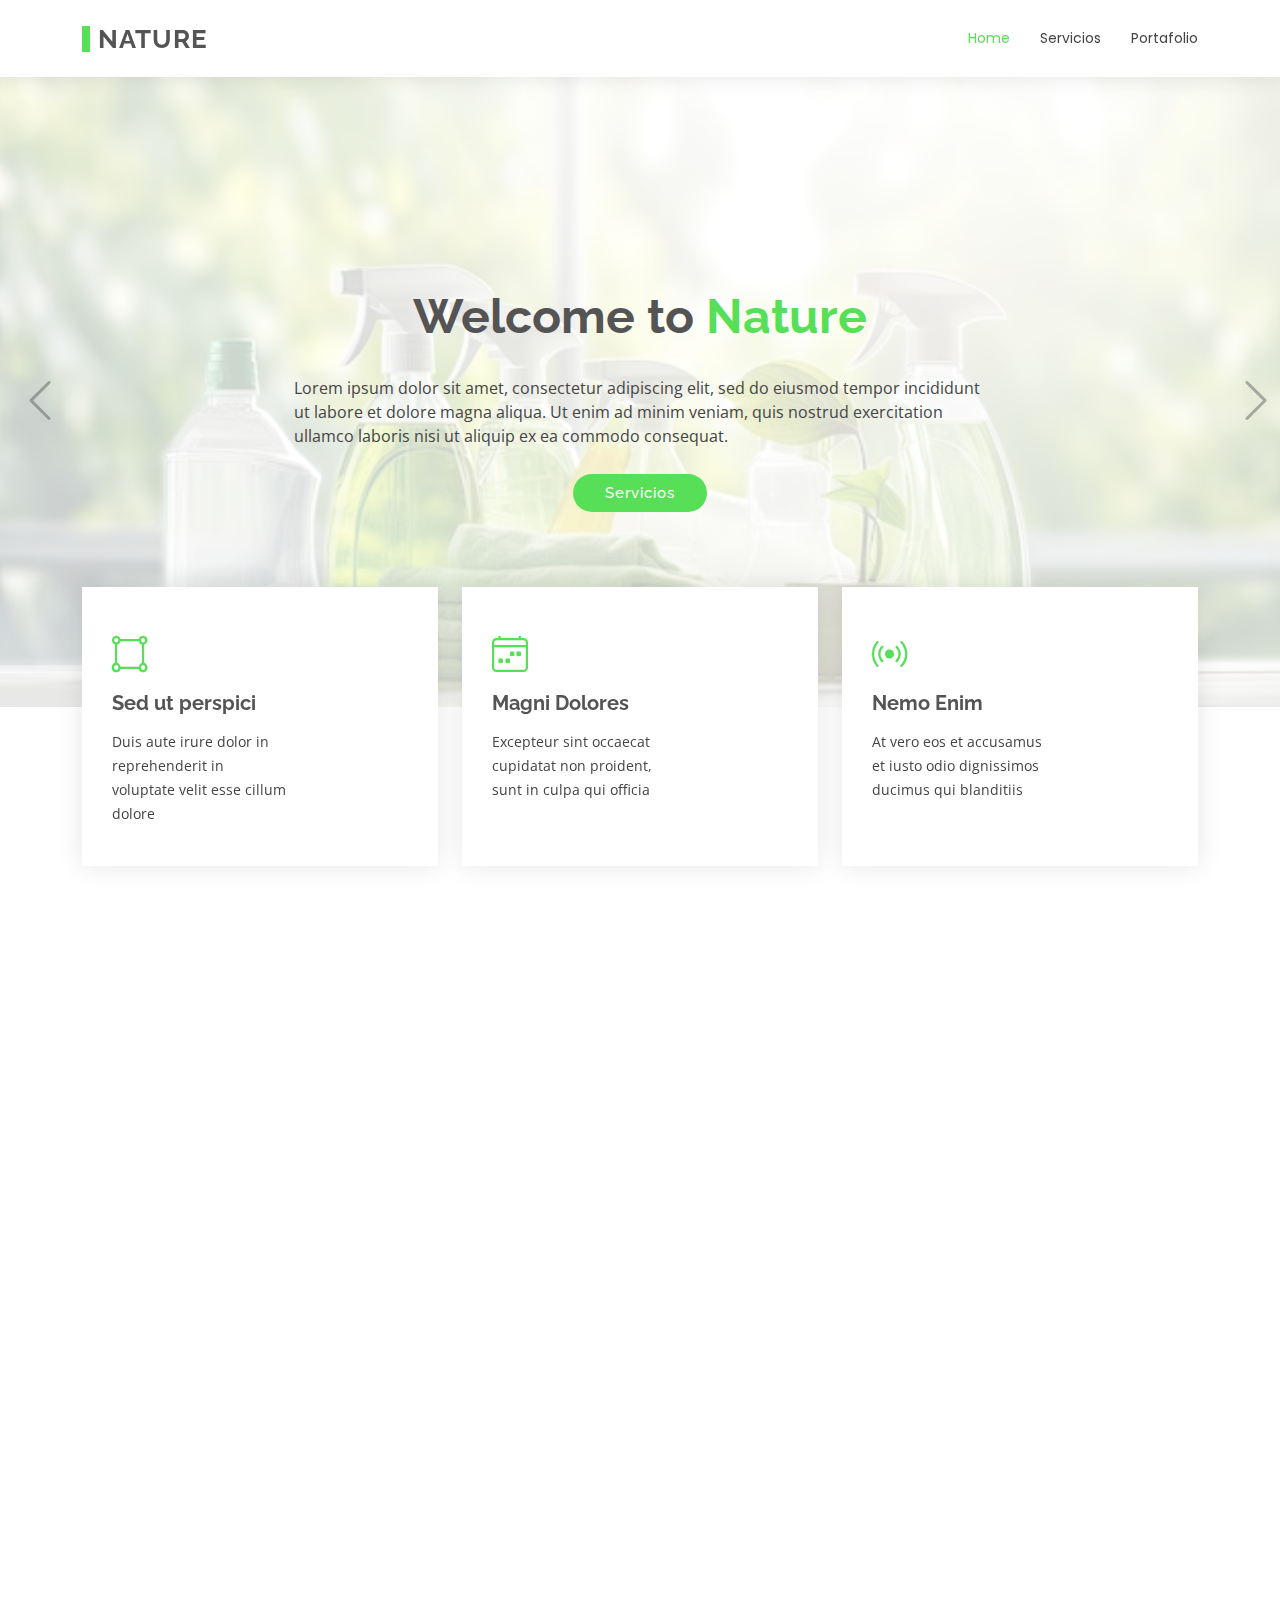
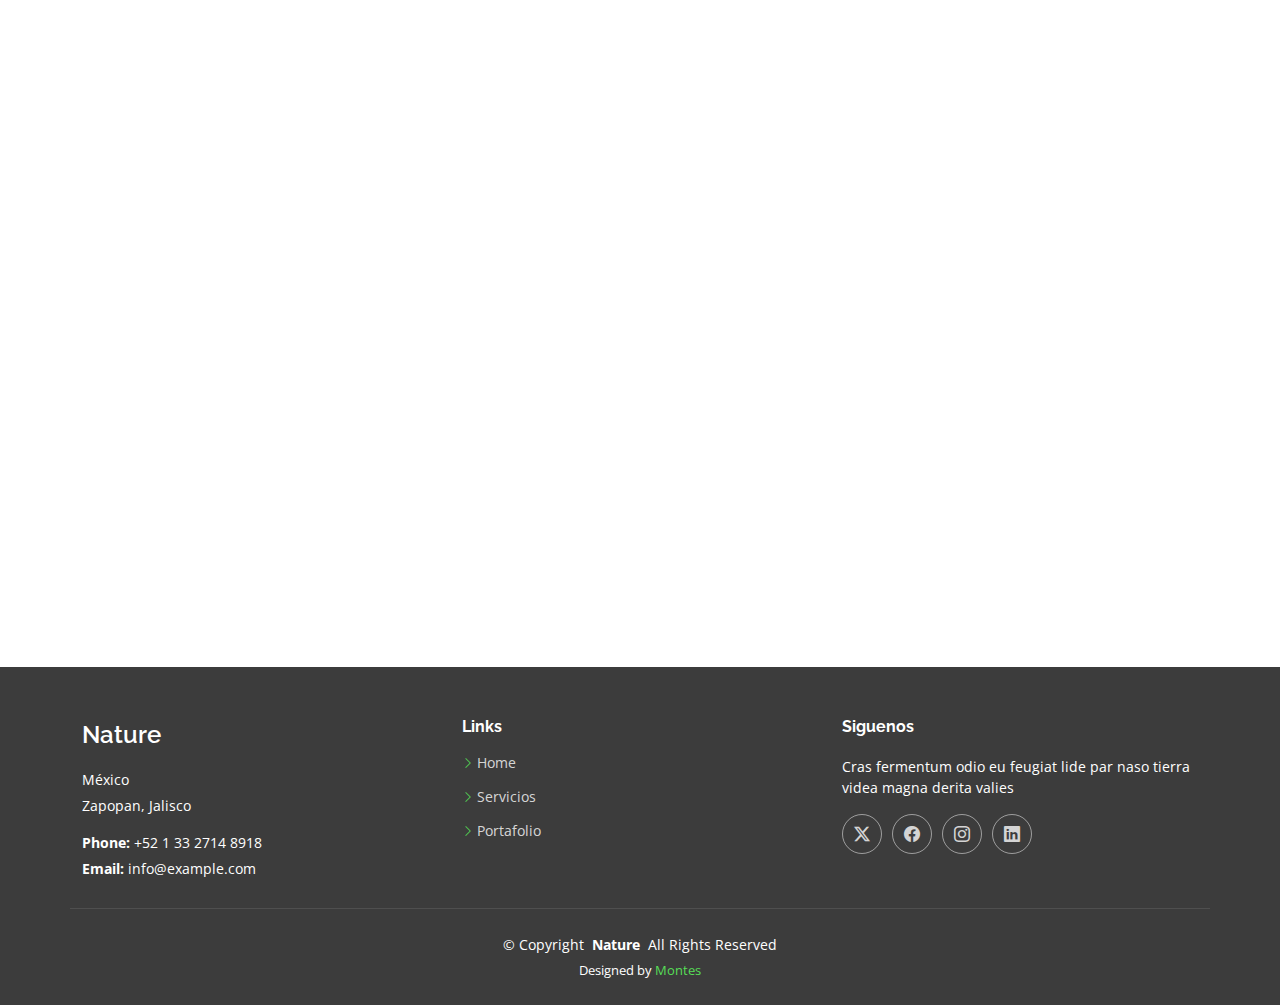
<file: index.html>
<!DOCTYPE html>
<html lang="en">
  <head>
    <meta charset="utf-8" />
    <meta content="width=device-width, initial-scale=1.0" name="viewport" />
    <title>Index - Nature Bootstrap Template</title>
    <meta name="description" content="" />
    <meta name="keywords" content="" />

    <!-- Favicons -->
    <link href="assets/img/favicon.png" rel="icon" />
    <link href="assets/img/apple-touch-icon.png" rel="apple-touch-icon" />

    <!-- Fonts -->
    <link href="https://fonts.googleapis.com" rel="preconnect" />
    <link href="https://fonts.gstatic.com" rel="preconnect" crossorigin />
    <link
      href="https://fonts.googleapis.com/css2?family=Open+Sans:ital,wght@0,300;0,400;0,500;0,600;0,700;0,800;1,300;1,400;1,500;1,600;1,700;1,800&family=Poppins:ital,wght@0,100;0,200;0,300;0,400;0,500;0,600;0,700;0,800;0,900;1,100;1,200;1,300;1,400;1,500;1,600;1,700;1,800;1,900&family=Raleway:ital,wght@0,100;0,200;0,300;0,400;0,500;0,600;0,700;0,800;0,900;1,100;1,200;1,300;1,400;1,500;1,600;1,700;1,800;1,900&display=swap"
      rel="stylesheet"
    />

    <!-- Vendor CSS Files -->
    <link
      href="assets/vendor/bootstrap/css/bootstrap.min.css"
      rel="stylesheet"
    />
    <link
      href="assets/vendor/bootstrap-icons/bootstrap-icons.css"
      rel="stylesheet"
    />
    <link href="assets/vendor/aos/aos.css" rel="stylesheet" />
    <link href="assets/vendor/swiper/swiper-bundle.min.css" rel="stylesheet" />
    <link
      href="assets/vendor/glightbox/css/glightbox.min.css"
      rel="stylesheet"
    />

    <!-- Main CSS File -->
    <link href="assets/css/main.css" rel="stylesheet" />

    <!-- =======================================================
  * Template Name: Nature
  * Template URL: https://bootstrapmade.com/Nature-free-multipurpose-bootstrap-template/
  * Updated: Aug 07 2024 with Bootstrap v5.3.3
  * Author: BootstrapMade.com
  * License: https://bootstrapmade.com/license/
  ======================================================== -->
  </head>

  <body class="index-page">
    <header id="header" class="header sticky-top">
      <div class="branding">
        <div
          class="container position-relative d-flex align-items-center justify-content-between"
        >
          <a href="index.html" class="logo d-flex align-items-center">
            <!-- Uncomment the line below if you also wish to use an image logo -->
            <!-- <img src="assets/img/logo.png" alt=""> -->
            <h1 class="sitename">Nature<br /></h1>
          </a>

          <nav id="navmenu" class="navmenu">
            <ul>
              <li><a href="index.html" class="active">Home</a></li>
              <li><a href="services.html">Servicios</a></li>
              <li><a href="portfolio.html">Portafolio</a></li>
            </ul>
            <i class="mobile-nav-toggle d-xl-none bi bi-list"></i>
          </nav>
        </div>
      </div>
    </header>

    <main class="main">
      <!-- Hero Section -->
      <section id="hero" class="hero section">
        <div
          id="hero-carousel"
          class="carousel slide carousel-fade"
          data-bs-ride="carousel"
          data-bs-interval="5000"
        >
          <div class="carousel-item active">
            <img src="assets/img/hero-carousel/hero-carousel-1.jpg" alt="" />
            <div class="carousel-container">
              <h2>Welcome to <span>Nature</span></h2>
              <p>
                Lorem ipsum dolor sit amet, consectetur adipiscing elit, sed do
                eiusmod tempor incididunt ut labore et dolore magna aliqua. Ut
                enim ad minim veniam, quis nostrud exercitation ullamco laboris
                nisi ut aliquip ex ea commodo consequat.
              </p>
              <a href="services.html" class="btn-get-started">Servicios</a>
            </div>
          </div>
          <!-- End Carousel Item -->

          <div class="carousel-item">
            <img src="assets/img/hero-carousel/hero-carousel-2.jpg" alt="" />
            <div class="carousel-container">
              <h2>At vero eos et accusamus</h2>
              <p>
                Nam libero tempore, cum soluta nobis est eligendi optio cumque
                nihil impedit quo minus id quod maxime placeat facere possimus,
                omnis voluptas assumenda est, omnis dolor repellendus.
                Temporibus autem quibusdam et aut officiis debitis aut.
              </p>
              <a href="services.html" class="btn-get-started">Servicios</a>
            </div>
          </div>
          <!-- End Carousel Item -->

          <div class="carousel-item">
            <img src="assets/img/hero-carousel/hero-carousel-3.jpg" alt="" />
            <div class="carousel-container">
              <h2>Temporibus autem quibusdam</h2>
              <p>
                Beatae vitae dicta sunt explicabo. Nemo enim ipsam voluptatem
                quia voluptas sit aspernatur aut odit aut fugit, sed quia
                consequuntur magni dolores eos qui ratione voluptatem sequi
                nesciunt omnis iste natus error sit voluptatem accusantium.
              </p>
              <a href="services.html" class="btn-get-started">Servicios</a>
            </div>
          </div>
          <!-- End Carousel Item -->

          <a
            class="carousel-control-prev"
            href="#hero-carousel"
            role="button"
            data-bs-slide="prev"
          >
            <span
              class="carousel-control-prev-icon bi bi-chevron-left"
              aria-hidden="true"
            ></span>
          </a>

          <a
            class="carousel-control-next"
            href="#hero-carousel"
            role="button"
            data-bs-slide="next"
          >
            <span
              class="carousel-control-next-icon bi bi-chevron-right"
              aria-hidden="true"
            ></span>
          </a>
        </div>

        <div class="featured container">
          <div class="row gy-4">
            <div
              class="col-lg-4 d-flex"
              data-aos="fade-up"
              data-aos-delay="100"
            >
              <div class="featured-item position-relative">
                <div class="icon">
                  <i class="bi bi-bounding-box-circles icon"></i>
                </div>
                <h4><a href="" class="stretched-link">Sed ut perspici</a></h4>
                <p>
                  Duis aute irure dolor in reprehenderit in voluptate velit esse
                  cillum dolore
                </p>
              </div>
            </div>
            <!-- End Featured Item -->

            <div
              class="col-lg-4 d-flex"
              data-aos="fade-up"
              data-aos-delay="200"
            >
              <div class="featured-item position-relative">
                <div class="icon">
                  <i class="bi bi-calendar4-week icon"></i>
                </div>
                <h4><a href="" class="stretched-link">Magni Dolores</a></h4>
                <p>
                  Excepteur sint occaecat cupidatat non proident, sunt in culpa
                  qui officia
                </p>
              </div>
            </div>
            <!-- End Featured Item -->

            <div
              class="col-lg-4 d-flex"
              data-aos="fade-up"
              data-aos-delay="300"
            >
              <div class="featured-item position-relative">
                <div class="icon"><i class="bi bi-broadcast icon"></i></div>
                <h4><a href="" class="stretched-link">Nemo Enim</a></h4>
                <p>
                  At vero eos et accusamus et iusto odio dignissimos ducimus qui
                  blanditiis
                </p>
              </div>
            </div>
            <!-- End Featured Item -->
          </div>
        </div>
      </section>
      <!-- /Hero Section -->

      <!-- About Section -->
      <section id="about" class="section about">
        <div class="container" data-aos="fade-up" data-aos-delay="100">
          <div class="row gy-4">
            <div class="col-lg-6 order-1 order-lg-2">
              <img src="assets/img/about.jpg" class="img-fluid" alt="" />
            </div>
            <div class="col-lg-6 order-2 order-lg-1 content">
              <h3>Voluptatem dignissimos provident</h3>
              <p class="fst-italic">
                Lorem ipsum dolor sit amet, consectetur adipiscing elit, sed do
                eiusmod tempor incididunt ut labore et dolore magna aliqua.
              </p>
              <ul>
                <li>
                  <i class="bi bi-check2-all"></i>
                  <span
                    >Ullamco laboris nisi ut aliquip ex ea commodo
                    consequat.</span
                  >
                </li>
                <li>
                  <i class="bi bi-check2-all"></i>
                  <span
                    >Duis aute irure dolor in reprehenderit in voluptate
                    velit.</span
                  >
                </li>
                <li>
                  <i class="bi bi-check2-all"></i>
                  <span
                    >Ullamco laboris nisi ut aliquip ex ea commodo consequat.
                    Duis aute irure dolor in reprehenderit in voluptate trideta
                    storacalaperda mastiro dolore eu fugiat nulla
                    pariatur.</span
                  >
                </li>
              </ul>
              <p>
                Ullamco laboris nisi ut aliquip ex ea commodo consequat. Duis
                aute irure dolor in reprehenderit in voluptate velit esse cillum
                dolore eu fugiat nulla pariatur. Excepteur sint occaecat
                cupidatat non proident
              </p>
            </div>
          </div>
        </div>
      </section>
      <!-- /About Section -->

      <!-- Services Section -->
      <section id="services" class="services section">
        <div class="container">
          <div class="row gy-4">
            <div
              class="col-lg-4 col-md-6"
              data-aos="fade-up"
              data-aos-delay="100"
            >
              <div class="service-item position-relative">
                <div class="icon">
                  <i class="bi bi-activity"></i>
                </div>
                <a href="#" class="stretched-link">
                  <h3>Nesciunt Mete</h3>
                </a>
                <p>
                  Provident nihil minus qui consequatur non omnis maiores. Eos
                  accusantium minus dolores iure perferendis tempore et
                  consequatur.
                </p>
              </div>
            </div>
            <!-- End Service Item -->

            <div
              class="col-lg-4 col-md-6"
              data-aos="fade-up"
              data-aos-delay="200"
            >
              <div class="service-item position-relative">
                <div class="icon">
                  <i class="bi bi-broadcast"></i>
                </div>
                <a href="#" class="stretched-link">
                  <h3>Eosle Commodi</h3>
                </a>
                <p>
                  Ut autem aut autem non a. Sint sint sit facilis nam iusto
                  sint. Libero corrupti neque eum hic non ut nesciunt dolorem.
                </p>
              </div>
            </div>
            <!-- End Service Item -->

            <div
              class="col-lg-4 col-md-6"
              data-aos="fade-up"
              data-aos-delay="300"
            >
              <div class="service-item position-relative">
                <div class="icon">
                  <i class="bi bi-easel"></i>
                </div>
                <a href="#" class="stretched-link">
                  <h3>Ledo Markt</h3>
                </a>
                <p>
                  Ut excepturi voluptatem nisi sed. Quidem fuga consequatur.
                  Minus ea aut. Vel qui id voluptas adipisci eos earum corrupti.
                </p>
              </div>
            </div>
            <!-- End Service Item -->

            <div
              class="col-lg-4 col-md-6"
              data-aos="fade-up"
              data-aos-delay="400"
            >
              <div class="service-item position-relative">
                <div class="icon">
                  <i class="bi bi-bounding-box-circles"></i>
                </div>
                <a href="#" class="stretched-link">
                  <h3>Asperiores Commodit</h3>
                </a>
                <p>
                  Non et temporibus minus omnis sed dolor esse consequatur.
                  Cupiditate sed error ea fuga sit provident adipisci neque.
                </p>
                <a href="#" class="stretched-link"></a>
              </div>
            </div>
            <!-- End Service Item -->

            <div
              class="col-lg-4 col-md-6"
              data-aos="fade-up"
              data-aos-delay="500"
            >
              <div class="service-item position-relative">
                <div class="icon">
                  <i class="bi bi-calendar4-week"></i>
                </div>
                <a href="#" class="stretched-link">
                  <h3>Velit Doloremque</h3>
                </a>
                <p>
                  Cumque et suscipit saepe. Est maiores autem enim facilis ut
                  aut ipsam corporis aut. Sed animi at autem alias eius labore.
                </p>
                <a href="#" class="stretched-link"></a>
              </div>
            </div>
            <!-- End Service Item -->

            <div
              class="col-lg-4 col-md-6"
              data-aos="fade-up"
              data-aos-delay="600"
            >
              <div class="service-item position-relative">
                <div class="icon">
                  <i class="bi bi-chat-square-text"></i>
                </div>
                <a href="#" class="stretched-link">
                  <h3>Dolori Architecto</h3>
                </a>
                <p>
                  Hic molestias ea quibusdam eos. Fugiat enim doloremque aut
                  neque non et debitis iure. Corrupti recusandae ducimus enim.
                </p>
                <a href="#" class="stretched-link"></a>
              </div>
            </div>
            <!-- End Service Item -->
          </div>
        </div>
      </section>
      <!-- /Services Section -->
    </main>

    <footer id="footer" class="footer position-relative dark-background">
      <div class="container footer-top">
        <div class="row gy-4">
          <div class="col-lg-4 col-md-6 footer-about">
            <a href="index.html" class="d-flex align-items-center">
              <span class="sitename">Nature</span>
            </a>
            <div class="footer-contact pt-3">
              <p>México</p>
              <p>Zapopan, Jalisco</p>
              <p class="mt-3">
                <strong>Phone:</strong> <span>+52 1 33 2714 8918</span>
              </p>
              <p><strong>Email:</strong> <span>info@example.com</span></p>
            </div>
          </div>

          <div class="col-lg-4 col-md-3 footer-links">
            <h4>Links</h4>
            <ul>
              <li>
                <i class="bi bi-chevron-right"></i>
                <a href="index.html">Home</a>
              </li>
              <li>
                <i class="bi bi-chevron-right"></i>
                <a href="services.html">Servicios</a>
              </li>
              <li>
                <i class="bi bi-chevron-right"></i>
                <a href="portfolio.html">Portafolio</a>
              </li>
              
            </ul>
          </div>

          <div class="col-lg-4 col-md-12">
            <h4>Siguenos</h4>
            <p>
              Cras fermentum odio eu feugiat lide par naso tierra videa magna
              derita valies
            </p>
            <div class="social-links d-flex">
              <a href=""><i class="bi bi-twitter-x"></i></a>
              <a href=""><i class="bi bi-facebook"></i></a>
              <a href=""><i class="bi bi-instagram"></i></a>
              <a href=""><i class="bi bi-linkedin"></i></a>
            </div>
          </div>
        </div>
      </div>

      <div class="container copyright text-center mt-4">
        <p>
          © <span>Copyright</span>
          <strong class="px-1 sitename">Nature</strong>
          <span>All Rights Reserved</span>
        </p>
        <div class="credits">
          <!-- All the links in the footer should remain intact. -->
          <!-- You can delete the links only if you've purchased the pro version. -->
          <!-- Licensing information: https://bootstrapmade.com/license/ -->
          <!-- Purchase the pro version with working PHP/AJAX contact form: [buy-url] -->
          Designed by <a href="https://montesdevoca.com/">Montes</a>
        </div>
      </div>
    </footer>

    <!-- Scroll Top -->
    <a
      href="#"
      id="scroll-top"
      class="scroll-top d-flex align-items-center justify-content-center"
      ><i class="bi bi-arrow-up-short"></i
    ></a>

    <!-- Preloader -->
    <div id="preloader"></div>

    <!-- Vendor JS Files -->
    <script src="assets/vendor/bootstrap/js/bootstrap.bundle.min.js"></script>
    <script src="assets/vendor/php-email-form/validate.js"></script>
    <script src="assets/vendor/aos/aos.js"></script>
    <script src="assets/vendor/swiper/swiper-bundle.min.js"></script>
    <script src="assets/vendor/purecounter/purecounter_vanilla.js"></script>
    <script src="assets/vendor/waypoints/noframework.waypoints.js"></script>
    <script src="assets/vendor/glightbox/js/glightbox.min.js"></script>
    <script src="assets/vendor/imagesloaded/imagesloaded.pkgd.min.js"></script>
    <script src="assets/vendor/isotope-layout/isotope.pkgd.min.js"></script>

    <!-- Main JS File -->
    <script src="assets/js/main.js"></script>
  </body>
</html>
</file>
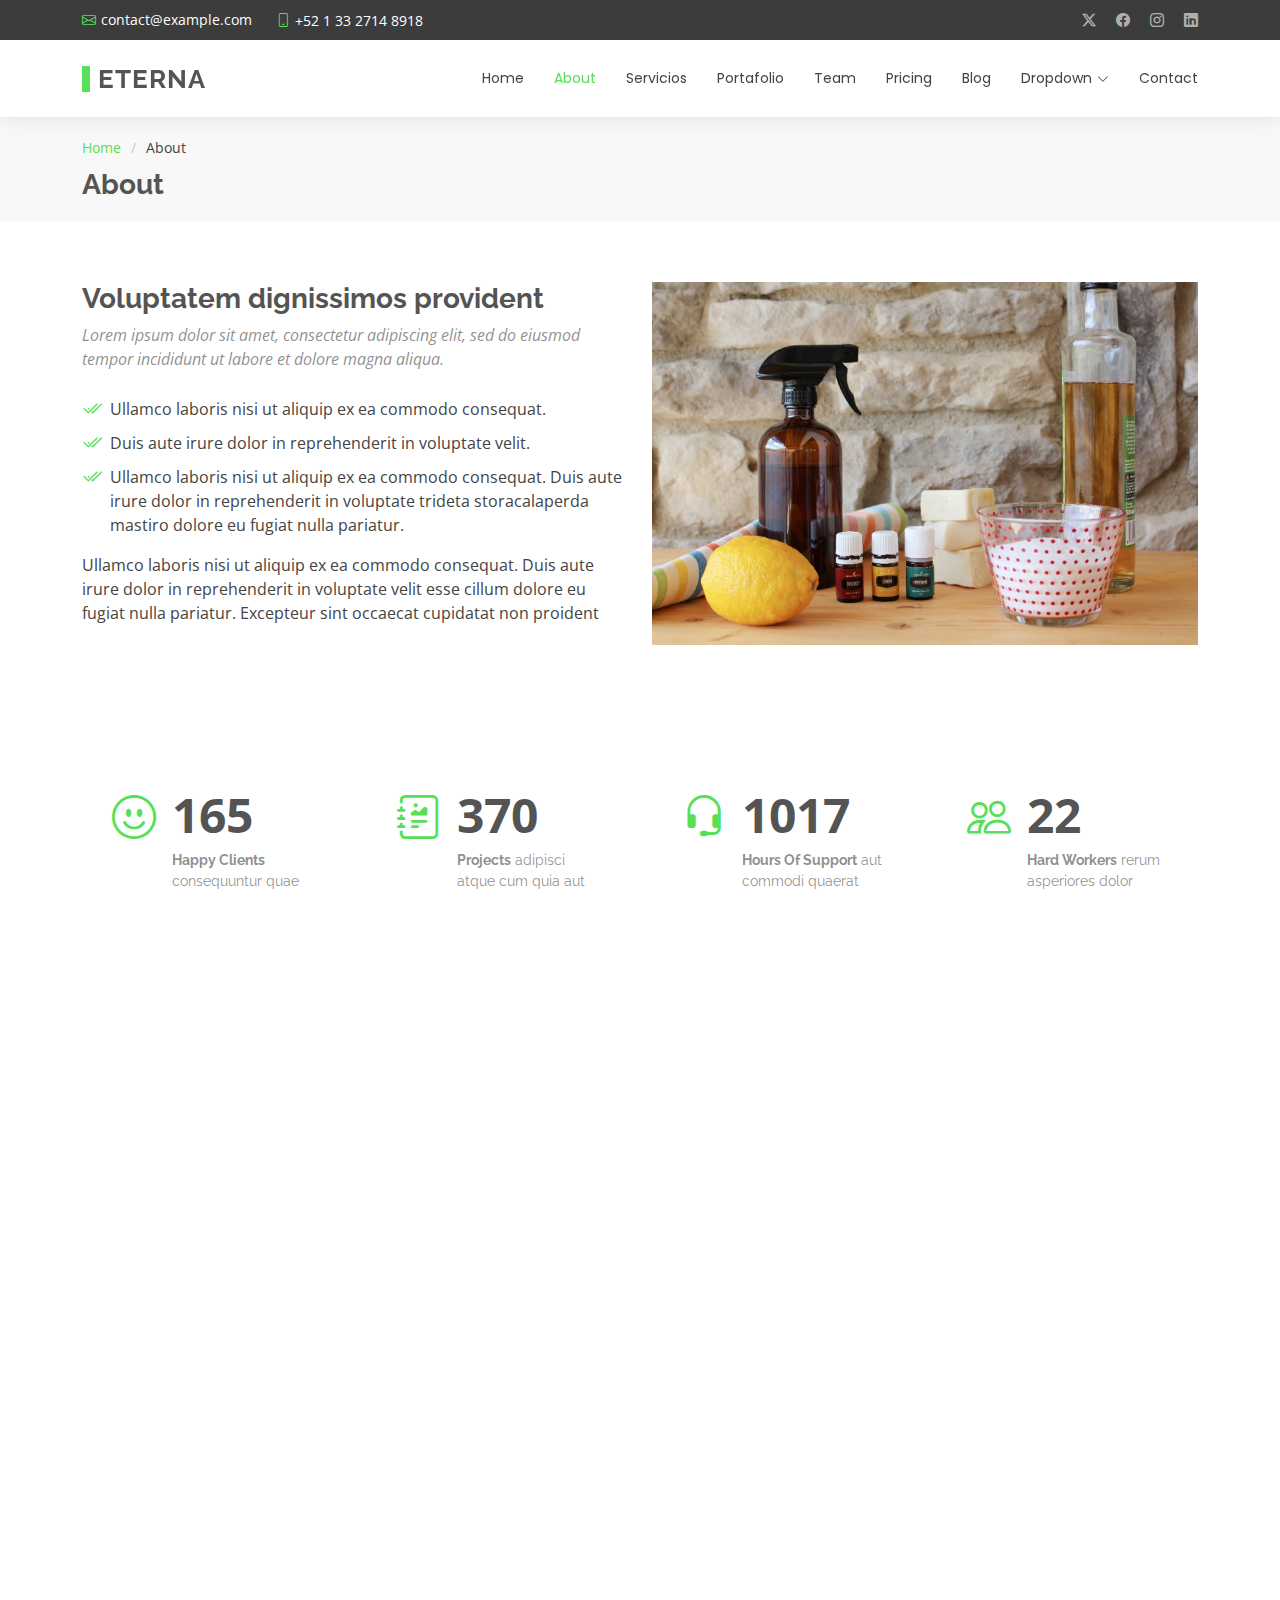
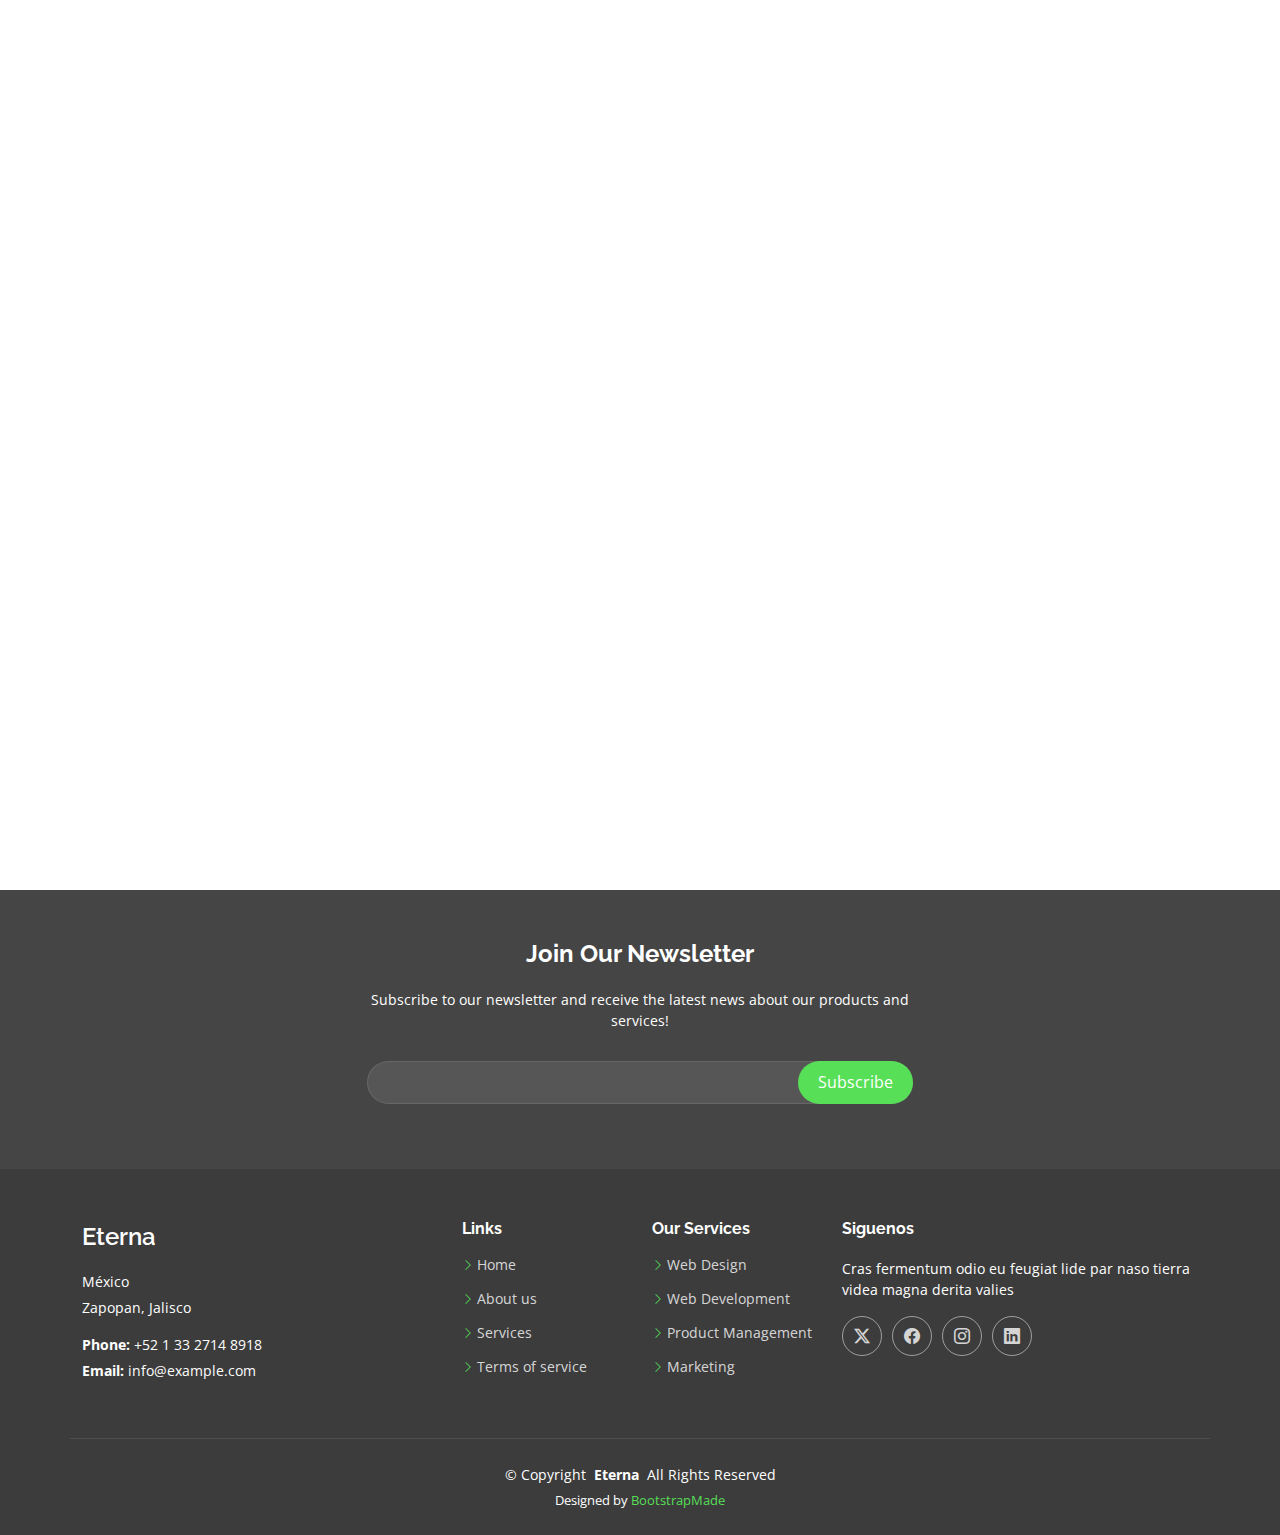
<file: about.html>
<!DOCTYPE html>
<html lang="en">

<head>
  <meta charset="utf-8">
  <meta content="width=device-width, initial-scale=1.0" name="viewport">
  <title>About - Eterna Bootstrap Template</title>
  <meta name="description" content="">
  <meta name="keywords" content="">

  <!-- Favicons -->
  <link href="assets/img/favicon.png" rel="icon">
  <link href="assets/img/apple-touch-icon.png" rel="apple-touch-icon">

  <!-- Fonts -->
  <link href="https://fonts.googleapis.com" rel="preconnect">
  <link href="https://fonts.gstatic.com" rel="preconnect" crossorigin>
  <link href="https://fonts.googleapis.com/css2?family=Open+Sans:ital,wght@0,300;0,400;0,500;0,600;0,700;0,800;1,300;1,400;1,500;1,600;1,700;1,800&family=Poppins:ital,wght@0,100;0,200;0,300;0,400;0,500;0,600;0,700;0,800;0,900;1,100;1,200;1,300;1,400;1,500;1,600;1,700;1,800;1,900&family=Raleway:ital,wght@0,100;0,200;0,300;0,400;0,500;0,600;0,700;0,800;0,900;1,100;1,200;1,300;1,400;1,500;1,600;1,700;1,800;1,900&display=swap" rel="stylesheet">

  <!-- Vendor CSS Files -->
  <link href="assets/vendor/bootstrap/css/bootstrap.min.css" rel="stylesheet">
  <link href="assets/vendor/bootstrap-icons/bootstrap-icons.css" rel="stylesheet">
  <link href="assets/vendor/aos/aos.css" rel="stylesheet">
  <link href="assets/vendor/swiper/swiper-bundle.min.css" rel="stylesheet">
  <link href="assets/vendor/glightbox/css/glightbox.min.css" rel="stylesheet">

  <!-- Main CSS File -->
  <link href="assets/css/main.css" rel="stylesheet">

  <!-- =======================================================
  * Template Name: Eterna
  * Template URL: https://bootstrapmade.com/eterna-free-multipurpose-bootstrap-template/
  * Updated: Aug 07 2024 with Bootstrap v5.3.3
  * Author: BootstrapMade.com
  * License: https://bootstrapmade.com/license/
  ======================================================== -->
</head>

<body class="about-page">

  <header id="header" class="header sticky-top">

    <div class="topbar d-flex align-items-center dark-background">
      <div class="container d-flex justify-content-center justify-content-md-between">
        <div class="contact-info d-flex align-items-center">
          <i class="bi bi-envelope d-flex align-items-center"><a href="mailto:contact@example.com">contact@example.com</a></i>
          <i class="bi bi-phone d-flex align-items-center ms-4"><span>+52 1 33 2714 8918</span></i>
        </div>
        <div class="social-links d-none d-md-flex align-items-center">
          <a href="#" class="twitter"><i class="bi bi-twitter-x"></i></a>
          <a href="#" class="facebook"><i class="bi bi-facebook"></i></a>
          <a href="#" class="instagram"><i class="bi bi-instagram"></i></a>
          <a href="#" class="linkedin"><i class="bi bi-linkedin"></i></a>
        </div>
      </div>
    </div><!-- End Top Bar -->

    <div class="branding">

      <div class="container position-relative d-flex align-items-center justify-content-between">
        <a href="index.html" class="logo d-flex align-items-center">
          <!-- Uncomment the line below if you also wish to use an image logo -->
          <!-- <img src="assets/img/logo.png" alt=""> -->
          <h1 class="sitename">Eterna<br></h1>
        </a>

        <nav id="navmenu" class="navmenu">
          <ul>
            <li><a href="index.html">Home</a></li>
            <li><a href="about.html" class="active">About</a></li>
            <li><a href="services.html">Servicios</a></li>
            <li><a href="portfolio.html">Portafolio</a></li>
            <li><a href="team.html">Team</a></li>
            <li><a href="pricing.html">Pricing</a></li>
            <li><a href="blog.html">Blog</a></li>
            <li class="dropdown"><a href="#"><span>Dropdown</span> <i class="bi bi-chevron-down toggle-dropdown"></i></a>
              <ul>
                <li><a href="#">Dropdown 1</a></li>
                <li class="dropdown"><a href="#"><span>Deep Dropdown</span> <i class="bi bi-chevron-down toggle-dropdown"></i></a>
                  <ul>
                    <li><a href="#">Deep Dropdown 1</a></li>
                    <li><a href="#">Deep Dropdown 2</a></li>
                    <li><a href="#">Deep Dropdown 3</a></li>
                    <li><a href="#">Deep Dropdown 4</a></li>
                    <li><a href="#">Deep Dropdown 5</a></li>
                  </ul>
                </li>
                <li><a href="#">Dropdown 2</a></li>
                <li><a href="#">Dropdown 3</a></li>
                <li><a href="#">Dropdown 4</a></li>
              </ul>
            </li>
            <li><a href="contact.html">Contact</a></li>
          </ul>
          <i class="mobile-nav-toggle d-xl-none bi bi-list"></i>
        </nav>

      </div>

    </div>

  </header>

  <main class="main">

    <!-- Page Title -->
    <div class="page-title" data-aos="fade">
      <div class="container">
        <nav class="breadcrumbs">
          <ol>
            <li><a href="index.html">Home</a></li>
            <li class="current">About</li>
          </ol>
        </nav>
        <h1>About</h1>
      </div>
    </div><!-- End Page Title -->

    <!-- About Section -->
    <section id="about" class="section about">

      <div class="container" data-aos="fade-up" data-aos-delay="100">

        <div class="row gy-4">
          <div class="col-lg-6 order-1 order-lg-2">
            <img src="assets/img/about.jpg" class="img-fluid" alt="">
          </div>
          <div class="col-lg-6 order-2 order-lg-1 content">
            <h3>Voluptatem dignissimos provident</h3>
            <p class="fst-italic">
              Lorem ipsum dolor sit amet, consectetur adipiscing elit, sed do eiusmod tempor incididunt ut labore et dolore
              magna aliqua.
            </p>
            <ul>
              <li><i class="bi bi-check2-all"></i> <span>Ullamco laboris nisi ut aliquip ex ea commodo consequat.</span></li>
              <li><i class="bi bi-check2-all"></i> <span>Duis aute irure dolor in reprehenderit in voluptate velit.</span></li>
              <li><i class="bi bi-check2-all"></i> <span>Ullamco laboris nisi ut aliquip ex ea commodo consequat. Duis aute irure dolor in reprehenderit in voluptate trideta storacalaperda mastiro dolore eu fugiat nulla pariatur.</span></li>
            </ul>
            <p>
              Ullamco laboris nisi ut aliquip ex ea commodo consequat. Duis aute irure dolor in reprehenderit in voluptate
              velit esse cillum dolore eu fugiat nulla pariatur. Excepteur sint occaecat cupidatat non proident
            </p>
          </div>
        </div>

      </div>

    </section><!-- /About Section -->

    <!-- Stats Section -->
    <section id="stats" class="stats section">

      <div class="container" data-aos="fade-up" data-aos-delay="100">

        <div class="row gy-4">

          <div class="col-lg-3 col-md-6">
            <div class="stats-item">
              <i class="bi bi-emoji-smile"></i>
              <span data-purecounter-start="0" data-purecounter-end="232" data-purecounter-duration="1" class="purecounter"></span>
              <p><strong>Happy Clients</strong> <span>consequuntur quae</span></p>
            </div>
          </div><!-- End Stats Item -->

          <div class="col-lg-3 col-md-6">
            <div class="stats-item">
              <i class="bi bi-journal-richtext"></i>
              <span data-purecounter-start="0" data-purecounter-end="521" data-purecounter-duration="1" class="purecounter"></span>
              <p><strong>Projects</strong> <span>adipisci atque cum quia aut</span></p>
            </div>
          </div><!-- End Stats Item -->

          <div class="col-lg-3 col-md-6">
            <div class="stats-item">
              <i class="bi bi-headset"></i>
              <span data-purecounter-start="0" data-purecounter-end="1453" data-purecounter-duration="1" class="purecounter"></span>
              <p><strong>Hours Of Support</strong> <span>aut commodi quaerat</span></p>
            </div>
          </div><!-- End Stats Item -->

          <div class="col-lg-3 col-md-6">
            <div class="stats-item">
              <i class="bi bi-people"></i>
              <span data-purecounter-start="0" data-purecounter-end="32" data-purecounter-duration="1" class="purecounter"></span>
              <p><strong>Hard Workers</strong> <span>rerum asperiores dolor</span></p>
            </div>
          </div><!-- End Stats Item -->

        </div>

      </div>

    </section><!-- /Stats Section -->

    <!-- Clients Section -->
    <section id="clients" class="section clients">

      <!-- Section Title -->
      <div class="container section-title" data-aos="fade-up">
        <h2>Clients</h2>
        <p>Necessitatibus eius consequatur ex aliquid fuga eum quidem sint consectetur velit. Quisquam quos quisquam cupiditate. Et nemo qui impedit suscipit alias ea. Quia fugiat sit in iste officiis commodi quidem hic quas</p>
      </div><!-- End Section Title -->

      <div class="container" data-aos="fade-up" data-aos-delay="100">

        <div class="swiper init-swiper">
          <script type="application/json" class="swiper-config">
            {
              "loop": true,
              "speed": 600,
              "autoplay": {
                "delay": 5000
              },
              "slidesPerView": "auto",
              "pagination": {
                "el": ".swiper-pagination",
                "type": "bullets",
                "clickable": true
              },
              "breakpoints": {
                "320": {
                  "slidesPerView": 2,
                  "spaceBetween": 40
                },
                "480": {
                  "slidesPerView": 3,
                  "spaceBetween": 60
                },
                "640": {
                  "slidesPerView": 4,
                  "spaceBetween": 80
                },
                "992": {
                  "slidesPerView": 6,
                  "spaceBetween": 120
                }
              }
            }
          </script>
          <div class="swiper-wrapper align-items-center">
            <div class="swiper-slide"><img src="assets/img/clients/client-1.png" class="img-fluid" alt=""></div>
            <div class="swiper-slide"><img src="assets/img/clients/client-2.png" class="img-fluid" alt=""></div>
            <div class="swiper-slide"><img src="assets/img/clients/client-3.png" class="img-fluid" alt=""></div>
            <div class="swiper-slide"><img src="assets/img/clients/client-4.png" class="img-fluid" alt=""></div>
            <div class="swiper-slide"><img src="assets/img/clients/client-5.png" class="img-fluid" alt=""></div>
            <div class="swiper-slide"><img src="assets/img/clients/client-6.png" class="img-fluid" alt=""></div>
            <div class="swiper-slide"><img src="assets/img/clients/client-7.png" class="img-fluid" alt=""></div>
            <div class="swiper-slide"><img src="assets/img/clients/client-8.png" class="img-fluid" alt=""></div>
          </div>
          <div class="swiper-pagination"></div>
        </div>

      </div>

    </section><!-- /Clients Section -->

    <!-- Testimonials Section -->
    <section id="testimonials" class="testimonials section">

      <!-- Section Title -->
      <div class="container section-title" data-aos="fade-up">
        <h2>Testimonials</h2>
        <p>Necessitatibus eius consequatur ex aliquid fuga eum quidem sint consectetur velit</p>
      </div><!-- End Section Title -->

      <div class="container">

        <div class="row gy-4">

          <div class="col-lg-6" data-aos="fade-up" data-aos-delay="100">
            <div class="testimonial-item">
              <img src="assets/img/testimonials/testimonials-1.jpg" class="testimonial-img" alt="">
              <h3>Saul Goodman</h3>
              <h4>Ceo &amp; Founder</h4>
              <div class="stars">
                <i class="bi bi-star-fill"></i><i class="bi bi-star-fill"></i><i class="bi bi-star-fill"></i><i class="bi bi-star-fill"></i><i class="bi bi-star-fill"></i>
              </div>
              <p>
                <i class="bi bi-quote quote-icon-left"></i>
                <span>Proin iaculis purus consequat sem cure digni ssim donec porttitora entum suscipit rhoncus. Accusantium quam, ultricies eget id, aliquam eget nibh et. Maecen aliquam, risus at semper.</span>
                <i class="bi bi-quote quote-icon-right"></i>
              </p>
            </div>
          </div><!-- End testimonial item -->

          <div class="col-lg-6" data-aos="fade-up" data-aos-delay="200">
            <div class="testimonial-item">
              <img src="assets/img/testimonials/testimonials-2.jpg" class="testimonial-img" alt="">
              <h3>Sara Wilsson</h3>
              <h4>Designer</h4>
              <div class="stars">
                <i class="bi bi-star-fill"></i><i class="bi bi-star-fill"></i><i class="bi bi-star-fill"></i><i class="bi bi-star-fill"></i><i class="bi bi-star-fill"></i>
              </div>
              <p>
                <i class="bi bi-quote quote-icon-left"></i>
                <span>Export tempor illum tamen malis malis eram quae irure esse labore quem cillum quid cillum eram malis quorum velit fore eram velit sunt aliqua noster fugiat irure amet legam anim culpa.</span>
                <i class="bi bi-quote quote-icon-right"></i>
              </p>
            </div>
          </div><!-- End testimonial item -->

          <div class="col-lg-6" data-aos="fade-up" data-aos-delay="300">
            <div class="testimonial-item">
              <img src="assets/img/testimonials/testimonials-3.jpg" class="testimonial-img" alt="">
              <h3>Jena Karlis</h3>
              <h4>Store Owner</h4>
              <div class="stars">
                <i class="bi bi-star-fill"></i><i class="bi bi-star-fill"></i><i class="bi bi-star-fill"></i><i class="bi bi-star-fill"></i><i class="bi bi-star-fill"></i>
              </div>
              <p>
                <i class="bi bi-quote quote-icon-left"></i>
                <span>Enim nisi quem export duis labore cillum quae magna enim sint quorum nulla quem veniam duis minim tempor labore quem eram duis noster aute amet eram fore quis sint minim.</span>
                <i class="bi bi-quote quote-icon-right"></i>
              </p>
            </div>
          </div><!-- End testimonial item -->

          <div class="col-lg-6" data-aos="fade-up" data-aos-delay="400">
            <div class="testimonial-item">
              <img src="assets/img/testimonials/testimonials-4.jpg" class="testimonial-img" alt="">
              <h3>Matt Brandon</h3>
              <h4>Freelancer</h4>
              <div class="stars">
                <i class="bi bi-star-fill"></i><i class="bi bi-star-fill"></i><i class="bi bi-star-fill"></i><i class="bi bi-star-fill"></i><i class="bi bi-star-fill"></i>
              </div>
              <p>
                <i class="bi bi-quote quote-icon-left"></i>
                <span>Fugiat enim eram quae cillum dolore dolor amet nulla culpa multos export minim fugiat minim velit minim dolor enim duis veniam ipsum anim magna sunt elit fore quem dolore labore illum veniam.</span>
                <i class="bi bi-quote quote-icon-right"></i>
              </p>
            </div>
          </div><!-- End testimonial item -->

          <div class="col-lg-6" data-aos="fade-up" data-aos-delay="500">
            <div class="testimonial-item">
              <img src="assets/img/testimonials/testimonials-5.jpg" class="testimonial-img" alt="">
              <h3>John Larson</h3>
              <h4>Entrepreneur</h4>
              <div class="stars">
                <i class="bi bi-star-fill"></i><i class="bi bi-star-fill"></i><i class="bi bi-star-fill"></i><i class="bi bi-star-fill"></i><i class="bi bi-star-fill"></i>
              </div>
              <p>
                <i class="bi bi-quote quote-icon-left"></i>
                <span>Quis quorum aliqua sint quem legam fore sunt eram irure aliqua veniam tempor noster veniam enim culpa labore duis sunt culpa nulla illum cillum fugiat legam esse veniam culpa fore nisi cillum quid.</span>
                <i class="bi bi-quote quote-icon-right"></i>
              </p>
            </div>
          </div><!-- End testimonial item -->

          <div class="col-lg-6" data-aos="fade-up" data-aos-delay="600">
            <div class="testimonial-item">
              <img src="assets/img/testimonials/testimonials-6.jpg" class="testimonial-img" alt="">
              <h3>Emily Harison</h3>
              <h4>Store Owner</h4>
              <div class="stars">
                <i class="bi bi-star-fill"></i><i class="bi bi-star-fill"></i><i class="bi bi-star-fill"></i><i class="bi bi-star-fill"></i><i class="bi bi-star-fill"></i>
              </div>
              <p>
                <i class="bi bi-quote quote-icon-left"></i>
                <span>Eius ipsam praesentium dolor quaerat inventore rerum odio. Quos laudantium adipisci eius. Accusamus qui iste cupiditate sed temporibus est aspernatur. Sequi officiis ea et quia quidem.</span>
                <i class="bi bi-quote quote-icon-right"></i>
              </p>
            </div>
          </div><!-- End testimonial item -->

        </div>

      </div>

    </section><!-- /Testimonials Section -->

  </main>

  <footer id="footer" class="footer position-relative dark-background">

    <div class="footer-newsletter">
      <div class="container">
        <div class="row justify-content-center text-center">
          <div class="col-lg-6">
            <h4>Join Our Newsletter</h4>
            <p>Subscribe to our newsletter and receive the latest news about our products and services!</p>
            <form action="forms/newsletter.php" method="post" class="php-email-form">
              <div class="newsletter-form"><input type="email" name="email"><input type="submit" value="Subscribe"></div>
              <div class="loading">Loading</div>
              <div class="error-message"></div>
              <div class="sent-message">Your subscription request has been sent. Thank you!</div>
            </form>
          </div>
        </div>
      </div>
    </div>

    <div class="container footer-top">
      <div class="row gy-4">
        <div class="col-lg-4 col-md-6 footer-about">
          <a href="index.html" class="d-flex align-items-center">
            <span class="sitename">Eterna</span>
          </a>
          <div class="footer-contact pt-3">
            <p>México</p>
            <p>Zapopan, Jalisco</p>
            <p class="mt-3"><strong>Phone:</strong> <span>+52 1 33 2714 8918</span></p>
            <p><strong>Email:</strong> <span>info@example.com</span></p>
          </div>
        </div>

        <div class="col-lg-2 col-md-3 footer-links">
          <h4>Links</h4>
          <ul>
            <li><i class="bi bi-chevron-right"></i> <a href="#">Home</a></li>
            <li><i class="bi bi-chevron-right"></i> <a href="#">About us</a></li>
            <li><i class="bi bi-chevron-right"></i> <a href="#">Services</a></li>
            <li><i class="bi bi-chevron-right"></i> <a href="#">Terms of service</a></li>
          </ul>
        </div>

        <div class="col-lg-2 col-md-3 footer-links">
          <h4>Our Services</h4>
          <ul>
            <li><i class="bi bi-chevron-right"></i> <a href="#">Web Design</a></li>
            <li><i class="bi bi-chevron-right"></i> <a href="#">Web Development</a></li>
            <li><i class="bi bi-chevron-right"></i> <a href="#">Product Management</a></li>
            <li><i class="bi bi-chevron-right"></i> <a href="#">Marketing</a></li>
          </ul>
        </div>

        <div class="col-lg-4 col-md-12">
          <h4>Siguenos</h4>
          <p>Cras fermentum odio eu feugiat lide par naso tierra videa magna derita valies</p>
          <div class="social-links d-flex">
            <a href=""><i class="bi bi-twitter-x"></i></a>
            <a href=""><i class="bi bi-facebook"></i></a>
            <a href=""><i class="bi bi-instagram"></i></a>
            <a href=""><i class="bi bi-linkedin"></i></a>
          </div>
        </div>

      </div>
    </div>

    <div class="container copyright text-center mt-4">
      <p>© <span>Copyright</span> <strong class="px-1 sitename">Eterna</strong> <span>All Rights Reserved</span></p>
      <div class="credits">
        <!-- All the links in the footer should remain intact. -->
        <!-- You can delete the links only if you've purchased the pro version. -->
        <!-- Licensing information: https://bootstrapmade.com/license/ -->
        <!-- Purchase the pro version with working PHP/AJAX contact form: [buy-url] -->
        Designed by <a href="https://bootstrapmade.com/">BootstrapMade</a>
      </div>
    </div>

  </footer>

  <!-- Scroll Top -->
  <a href="#" id="scroll-top" class="scroll-top d-flex align-items-center justify-content-center"><i class="bi bi-arrow-up-short"></i></a>

  <!-- Preloader -->
  <div id="preloader"></div>

  <!-- Vendor JS Files -->
  <script src="assets/vendor/bootstrap/js/bootstrap.bundle.min.js"></script>
  <script src="assets/vendor/php-email-form/validate.js"></script>
  <script src="assets/vendor/aos/aos.js"></script>
  <script src="assets/vendor/swiper/swiper-bundle.min.js"></script>
  <script src="assets/vendor/purecounter/purecounter_vanilla.js"></script>
  <script src="assets/vendor/waypoints/noframework.waypoints.js"></script>
  <script src="assets/vendor/glightbox/js/glightbox.min.js"></script>
  <script src="assets/vendor/imagesloaded/imagesloaded.pkgd.min.js"></script>
  <script src="assets/vendor/isotope-layout/isotope.pkgd.min.js"></script>

  <!-- Main JS File -->
  <script src="assets/js/main.js"></script>

</body>

</html>
</file>
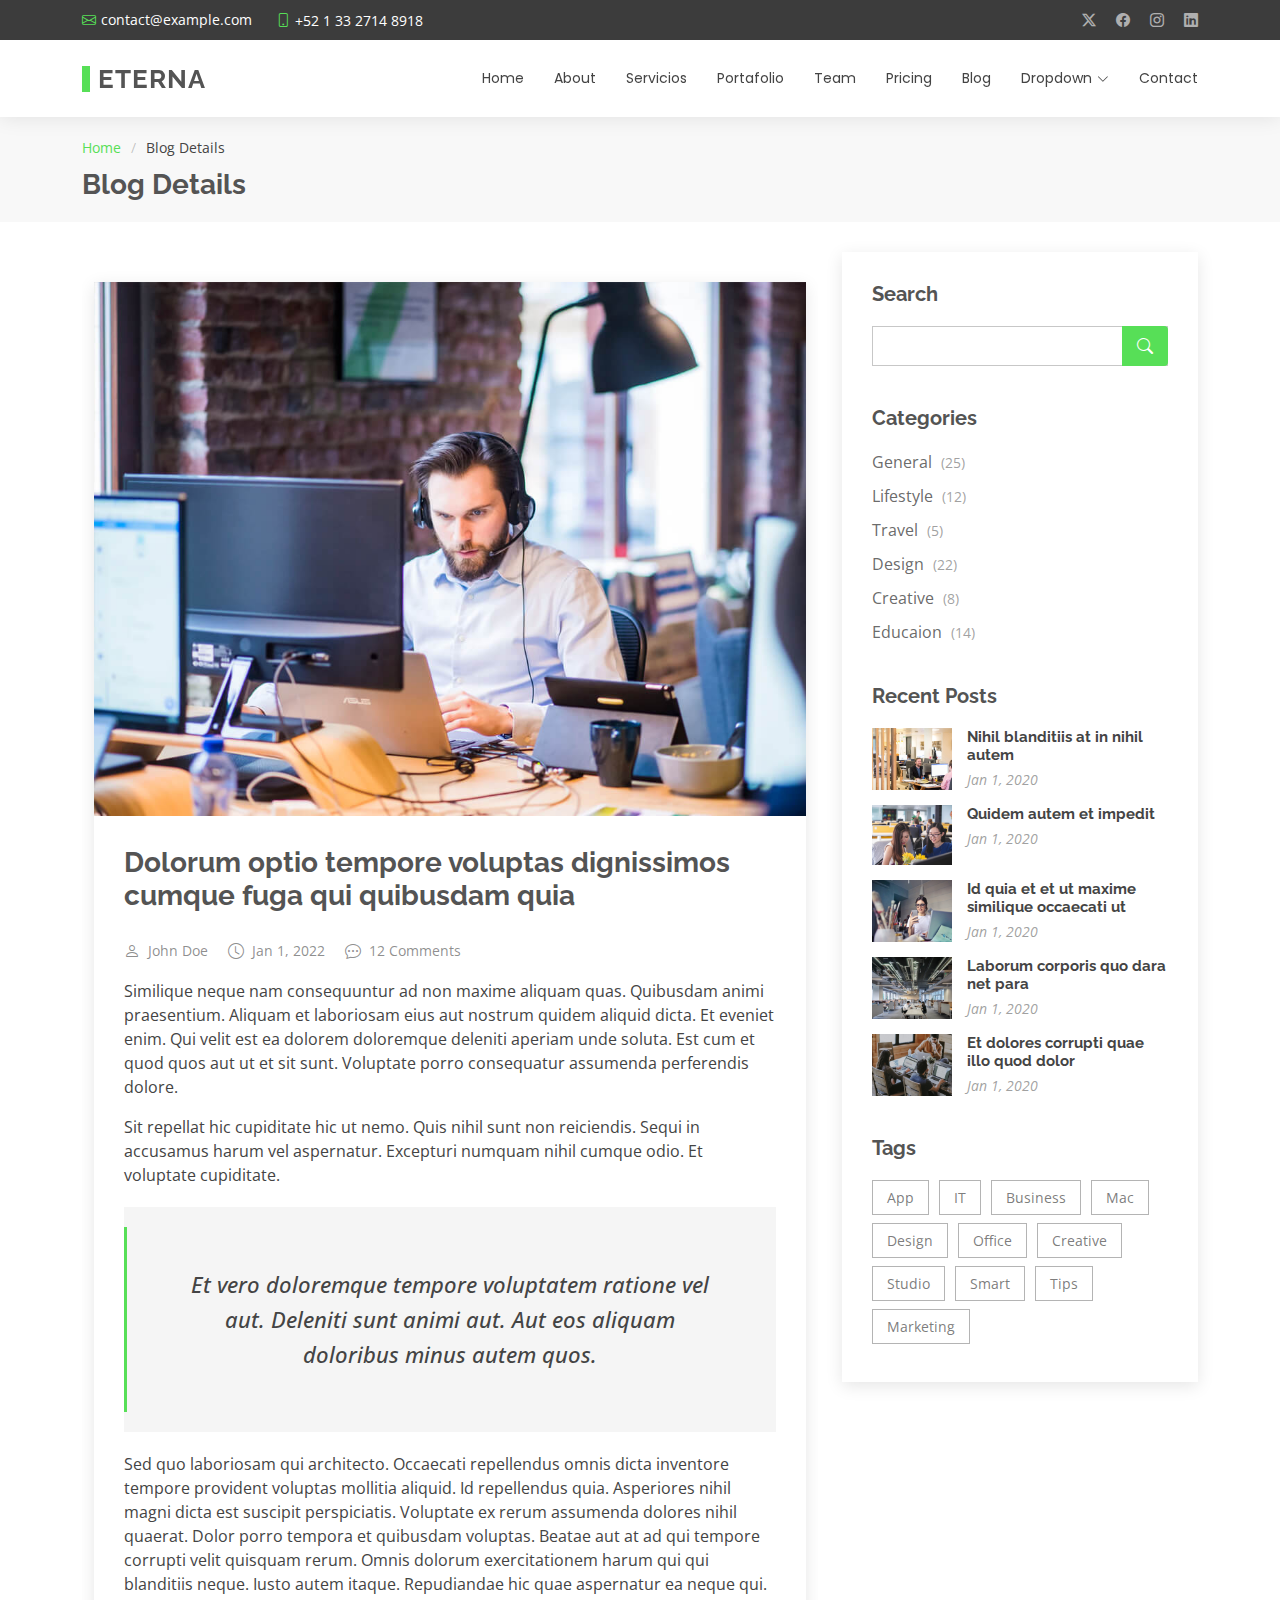
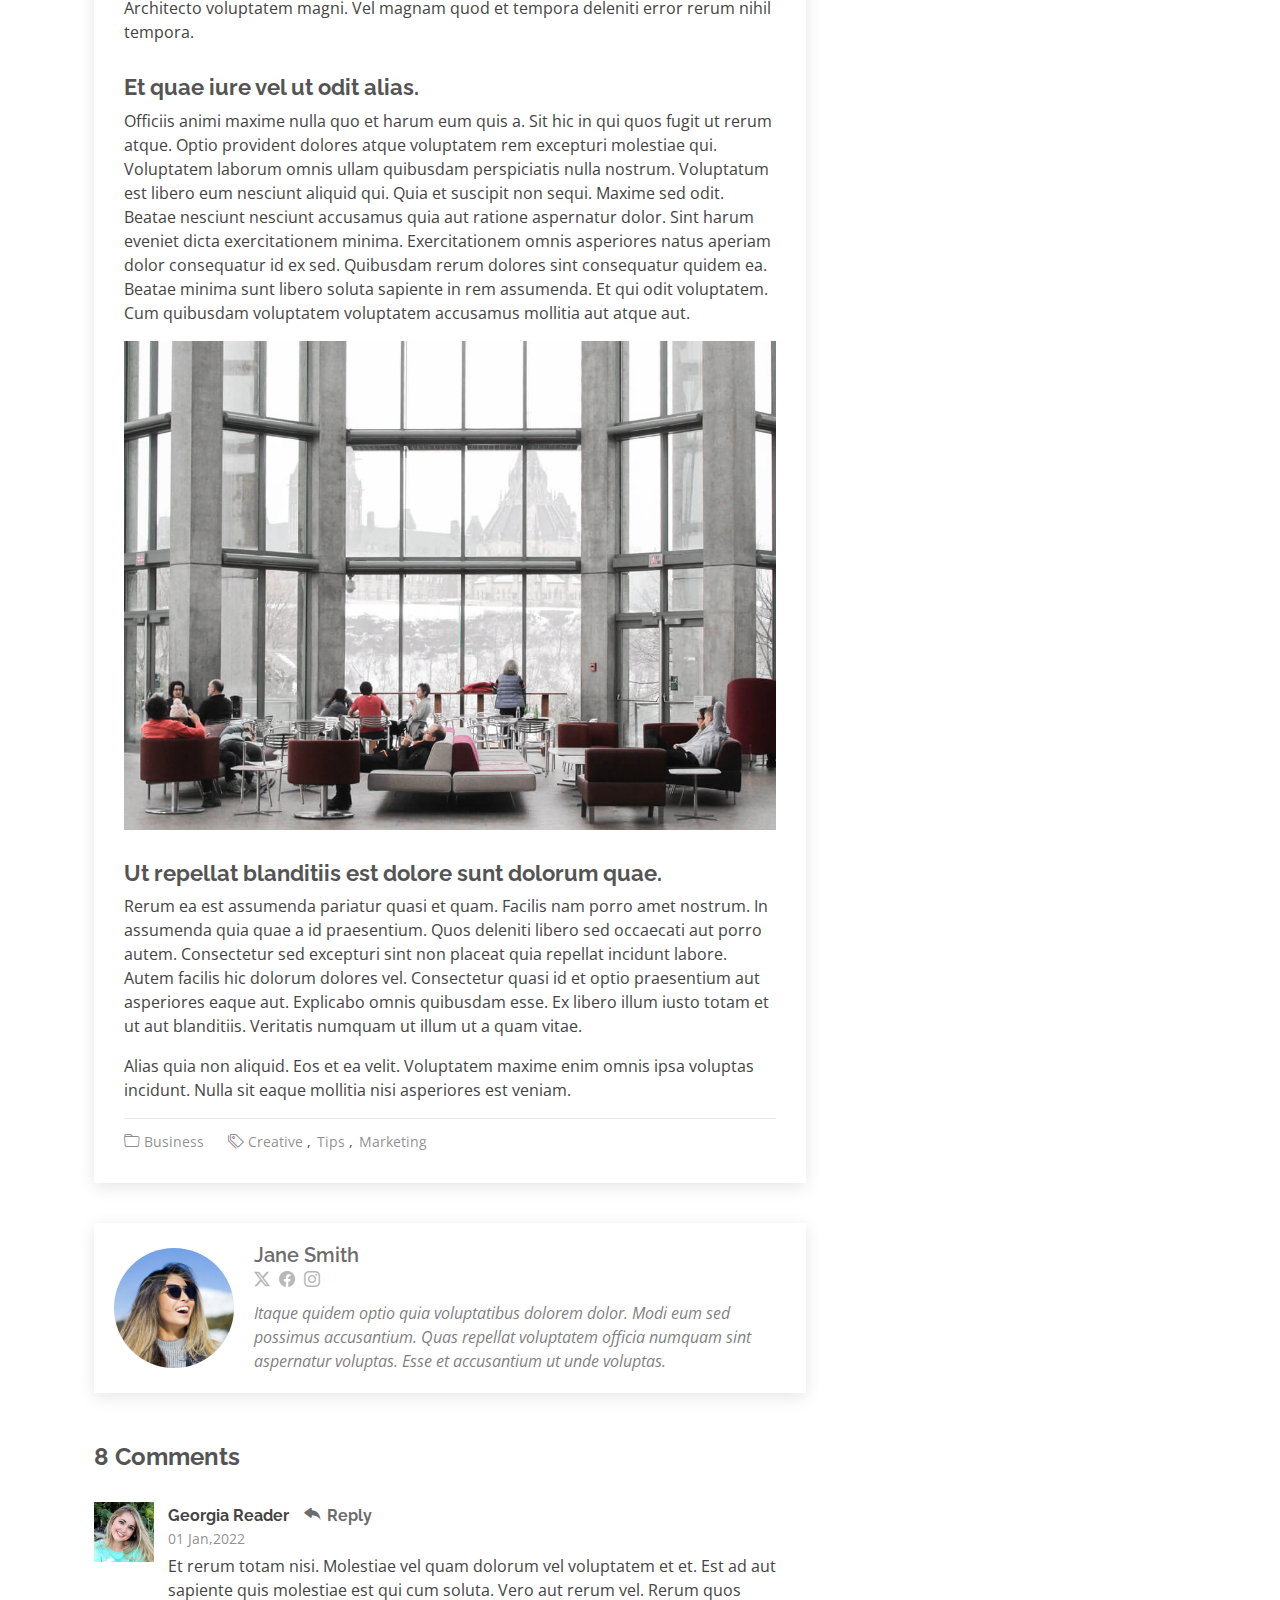
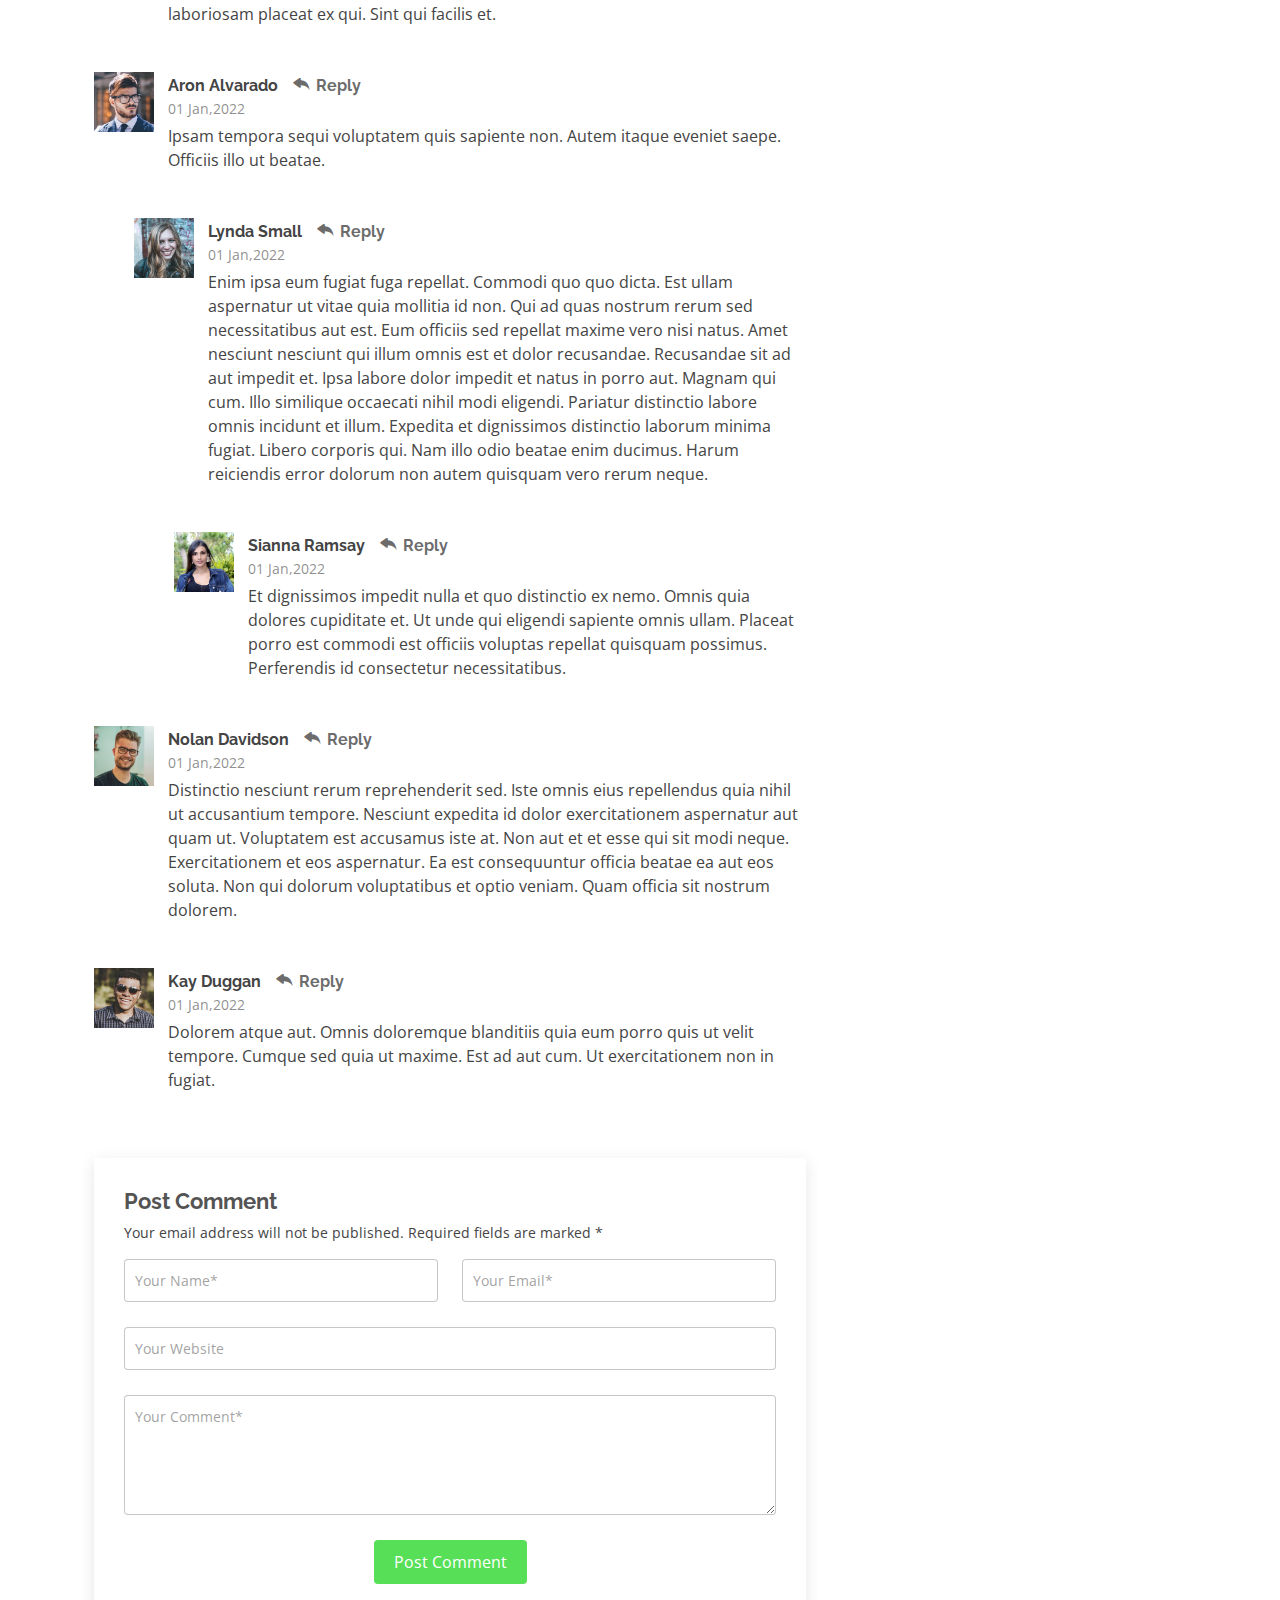
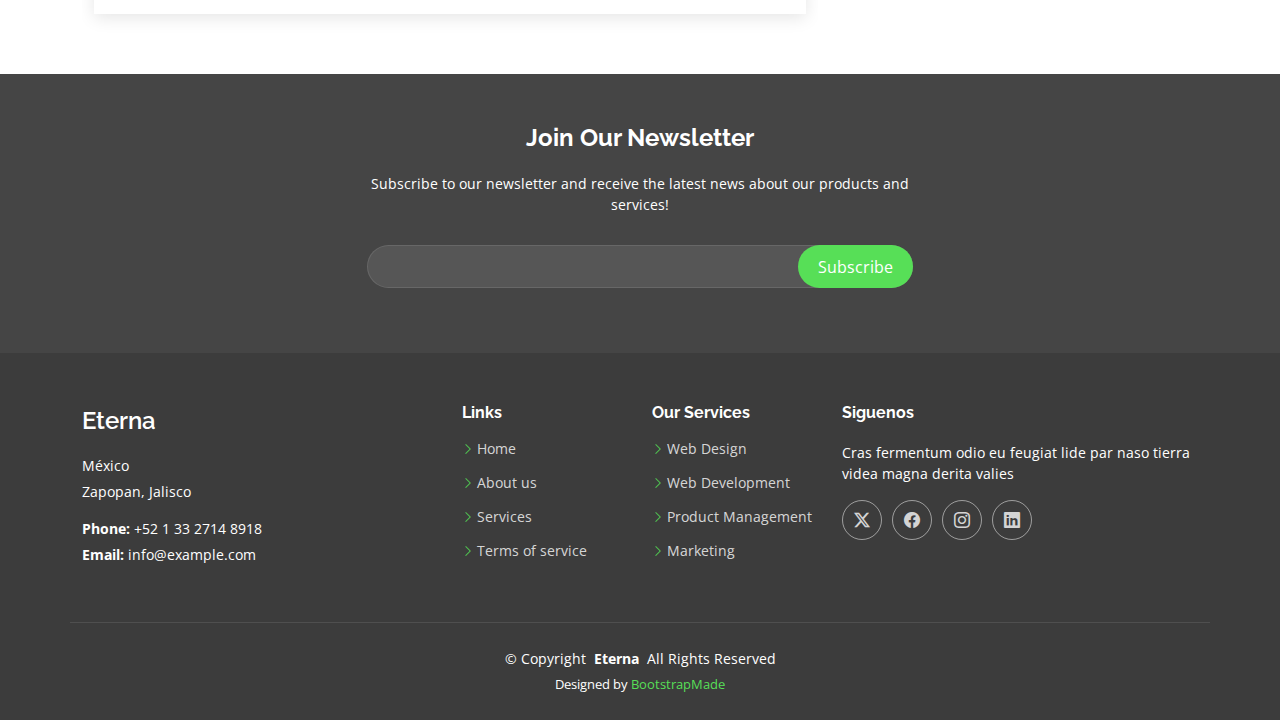
<file: blog-details.html>
<!DOCTYPE html>
<html lang="en">

<head>
  <meta charset="utf-8">
  <meta content="width=device-width, initial-scale=1.0" name="viewport">
  <title>Blog Details - Eterna Bootstrap Template</title>
  <meta name="description" content="">
  <meta name="keywords" content="">

  <!-- Favicons -->
  <link href="assets/img/favicon.png" rel="icon">
  <link href="assets/img/apple-touch-icon.png" rel="apple-touch-icon">

  <!-- Fonts -->
  <link href="https://fonts.googleapis.com" rel="preconnect">
  <link href="https://fonts.gstatic.com" rel="preconnect" crossorigin>
  <link href="https://fonts.googleapis.com/css2?family=Open+Sans:ital,wght@0,300;0,400;0,500;0,600;0,700;0,800;1,300;1,400;1,500;1,600;1,700;1,800&family=Poppins:ital,wght@0,100;0,200;0,300;0,400;0,500;0,600;0,700;0,800;0,900;1,100;1,200;1,300;1,400;1,500;1,600;1,700;1,800;1,900&family=Raleway:ital,wght@0,100;0,200;0,300;0,400;0,500;0,600;0,700;0,800;0,900;1,100;1,200;1,300;1,400;1,500;1,600;1,700;1,800;1,900&display=swap" rel="stylesheet">

  <!-- Vendor CSS Files -->
  <link href="assets/vendor/bootstrap/css/bootstrap.min.css" rel="stylesheet">
  <link href="assets/vendor/bootstrap-icons/bootstrap-icons.css" rel="stylesheet">
  <link href="assets/vendor/aos/aos.css" rel="stylesheet">
  <link href="assets/vendor/swiper/swiper-bundle.min.css" rel="stylesheet">
  <link href="assets/vendor/glightbox/css/glightbox.min.css" rel="stylesheet">

  <!-- Main CSS File -->
  <link href="assets/css/main.css" rel="stylesheet">

  <!-- =======================================================
  * Template Name: Eterna
  * Template URL: https://bootstrapmade.com/eterna-free-multipurpose-bootstrap-template/
  * Updated: Aug 07 2024 with Bootstrap v5.3.3
  * Author: BootstrapMade.com
  * License: https://bootstrapmade.com/license/
  ======================================================== -->
</head>

<body class="blog-details-page">

  <header id="header" class="header sticky-top">

    <div class="topbar d-flex align-items-center dark-background">
      <div class="container d-flex justify-content-center justify-content-md-between">
        <div class="contact-info d-flex align-items-center">
          <i class="bi bi-envelope d-flex align-items-center"><a href="mailto:contact@example.com">contact@example.com</a></i>
          <i class="bi bi-phone d-flex align-items-center ms-4"><span>+52 1 33 2714 8918</span></i>
        </div>
        <div class="social-links d-none d-md-flex align-items-center">
          <a href="#" class="twitter"><i class="bi bi-twitter-x"></i></a>
          <a href="#" class="facebook"><i class="bi bi-facebook"></i></a>
          <a href="#" class="instagram"><i class="bi bi-instagram"></i></a>
          <a href="#" class="linkedin"><i class="bi bi-linkedin"></i></a>
        </div>
      </div>
    </div><!-- End Top Bar -->

    <div class="branding">

      <div class="container position-relative d-flex align-items-center justify-content-between">
        <a href="index.html" class="logo d-flex align-items-center">
          <!-- Uncomment the line below if you also wish to use an image logo -->
          <!-- <img src="assets/img/logo.png" alt=""> -->
          <h1 class="sitename">Eterna<br></h1>
        </a>

        <nav id="navmenu" class="navmenu">
          <ul>
            <li><a href="index.html">Home</a></li>
            <li><a href="about.html">About</a></li>
            <li><a href="services.html">Servicios</a></li>
            <li><a href="portfolio.html">Portafolio</a></li>
            <li><a href="team.html">Team</a></li>
            <li><a href="pricing.html">Pricing</a></li>
            <li><a href="blog.html">Blog</a></li>
            <li class="dropdown"><a href="#"><span>Dropdown</span> <i class="bi bi-chevron-down toggle-dropdown"></i></a>
              <ul>
                <li><a href="#">Dropdown 1</a></li>
                <li class="dropdown"><a href="#"><span>Deep Dropdown</span> <i class="bi bi-chevron-down toggle-dropdown"></i></a>
                  <ul>
                    <li><a href="#">Deep Dropdown 1</a></li>
                    <li><a href="#">Deep Dropdown 2</a></li>
                    <li><a href="#">Deep Dropdown 3</a></li>
                    <li><a href="#">Deep Dropdown 4</a></li>
                    <li><a href="#">Deep Dropdown 5</a></li>
                  </ul>
                </li>
                <li><a href="#">Dropdown 2</a></li>
                <li><a href="#">Dropdown 3</a></li>
                <li><a href="#">Dropdown 4</a></li>
              </ul>
            </li>
            <li><a href="contact.html">Contact</a></li>
          </ul>
          <i class="mobile-nav-toggle d-xl-none bi bi-list"></i>
        </nav>

      </div>

    </div>

  </header>

  <main class="main">

    <!-- Page Title -->
    <div class="page-title" data-aos="fade">
      <div class="container">
        <nav class="breadcrumbs">
          <ol>
            <li><a href="index.html">Home</a></li>
            <li class="current">Blog Details</li>
          </ol>
        </nav>
        <h1>Blog Details</h1>
      </div>
    </div><!-- End Page Title -->

    <div class="container">
      <div class="row">

        <div class="col-lg-8">

          <!-- Blog Details Section -->
          <section id="blog-details" class="blog-details section">
            <div class="container">

              <article class="article">

                <div class="post-img">
                  <img src="assets/img/blog/blog-1.jpg" alt="" class="img-fluid">
                </div>

                <h2 class="title">Dolorum optio tempore voluptas dignissimos cumque fuga qui quibusdam quia</h2>

                <div class="meta-top">
                  <ul>
                    <li class="d-flex align-items-center"><i class="bi bi-person"></i> <a href="blog-details.html">John Doe</a></li>
                    <li class="d-flex align-items-center"><i class="bi bi-clock"></i> <a href="blog-details.html"><time datetime="2020-01-01">Jan 1, 2022</time></a></li>
                    <li class="d-flex align-items-center"><i class="bi bi-chat-dots"></i> <a href="blog-details.html">12 Comments</a></li>
                  </ul>
                </div><!-- End meta top -->

                <div class="content">
                  <p>
                    Similique neque nam consequuntur ad non maxime aliquam quas. Quibusdam animi praesentium. Aliquam et laboriosam eius aut nostrum quidem aliquid dicta.
                    Et eveniet enim. Qui velit est ea dolorem doloremque deleniti aperiam unde soluta. Est cum et quod quos aut ut et sit sunt. Voluptate porro consequatur assumenda perferendis dolore.
                  </p>

                  <p>
                    Sit repellat hic cupiditate hic ut nemo. Quis nihil sunt non reiciendis. Sequi in accusamus harum vel aspernatur. Excepturi numquam nihil cumque odio. Et voluptate cupiditate.
                  </p>

                  <blockquote>
                    <p>
                      Et vero doloremque tempore voluptatem ratione vel aut. Deleniti sunt animi aut. Aut eos aliquam doloribus minus autem quos.
                    </p>
                  </blockquote>

                  <p>
                    Sed quo laboriosam qui architecto. Occaecati repellendus omnis dicta inventore tempore provident voluptas mollitia aliquid. Id repellendus quia. Asperiores nihil magni dicta est suscipit perspiciatis. Voluptate ex rerum assumenda dolores nihil quaerat.
                    Dolor porro tempora et quibusdam voluptas. Beatae aut at ad qui tempore corrupti velit quisquam rerum. Omnis dolorum exercitationem harum qui qui blanditiis neque.
                    Iusto autem itaque. Repudiandae hic quae aspernatur ea neque qui. Architecto voluptatem magni. Vel magnam quod et tempora deleniti error rerum nihil tempora.
                  </p>

                  <h3>Et quae iure vel ut odit alias.</h3>
                  <p>
                    Officiis animi maxime nulla quo et harum eum quis a. Sit hic in qui quos fugit ut rerum atque. Optio provident dolores atque voluptatem rem excepturi molestiae qui. Voluptatem laborum omnis ullam quibusdam perspiciatis nulla nostrum. Voluptatum est libero eum nesciunt aliquid qui.
                    Quia et suscipit non sequi. Maxime sed odit. Beatae nesciunt nesciunt accusamus quia aut ratione aspernatur dolor. Sint harum eveniet dicta exercitationem minima. Exercitationem omnis asperiores natus aperiam dolor consequatur id ex sed. Quibusdam rerum dolores sint consequatur quidem ea.
                    Beatae minima sunt libero soluta sapiente in rem assumenda. Et qui odit voluptatem. Cum quibusdam voluptatem voluptatem accusamus mollitia aut atque aut.
                  </p>
                  <img src="assets/img/blog/blog-inside-post.jpg" class="img-fluid" alt="">

                  <h3>Ut repellat blanditiis est dolore sunt dolorum quae.</h3>
                  <p>
                    Rerum ea est assumenda pariatur quasi et quam. Facilis nam porro amet nostrum. In assumenda quia quae a id praesentium. Quos deleniti libero sed occaecati aut porro autem. Consectetur sed excepturi sint non placeat quia repellat incidunt labore. Autem facilis hic dolorum dolores vel.
                    Consectetur quasi id et optio praesentium aut asperiores eaque aut. Explicabo omnis quibusdam esse. Ex libero illum iusto totam et ut aut blanditiis. Veritatis numquam ut illum ut a quam vitae.
                  </p>
                  <p>
                    Alias quia non aliquid. Eos et ea velit. Voluptatem maxime enim omnis ipsa voluptas incidunt. Nulla sit eaque mollitia nisi asperiores est veniam.
                  </p>

                </div><!-- End post content -->

                <div class="meta-bottom">
                  <i class="bi bi-folder"></i>
                  <ul class="cats">
                    <li><a href="#">Business</a></li>
                  </ul>

                  <i class="bi bi-tags"></i>
                  <ul class="tags">
                    <li><a href="#">Creative</a></li>
                    <li><a href="#">Tips</a></li>
                    <li><a href="#">Marketing</a></li>
                  </ul>
                </div><!-- End meta bottom -->

              </article>

            </div>
          </section><!-- /Blog Details Section -->

          <!-- Blog Author Section -->
          <section id="blog-author" class="blog-author section">

            <div class="container">
              <div class="author-container d-flex align-items-center">
                <img src="assets/img/blog/blog-author.jpg" class="rounded-circle flex-shrink-0" alt="">
                <div>
                  <h4>Jane Smith</h4>
                  <div class="social-links">
                    <a href="https://x.com/#"><i class="bi bi-twitter-x"></i></a>
                    <a href="https://facebook.com/#"><i class="bi bi-facebook"></i></a>
                    <a href="https://instagram.com/#"><i class="biu bi-instagram"></i></a>
                  </div>
                  <p>
                    Itaque quidem optio quia voluptatibus dolorem dolor. Modi eum sed possimus accusantium. Quas repellat voluptatem officia numquam sint aspernatur voluptas. Esse et accusantium ut unde voluptas.
                  </p>
                </div>
              </div>
            </div>

          </section><!-- /Blog Author Section -->

          <!-- Blog Comments Section -->
          <section id="blog-comments" class="blog-comments section">

            <div class="container">

              <h4 class="comments-count">8 Comments</h4>

              <div id="comment-1" class="comment">
                <div class="d-flex">
                  <div class="comment-img"><img src="assets/img/blog/comments-1.jpg" alt=""></div>
                  <div>
                    <h5><a href="">Georgia Reader</a> <a href="#" class="reply"><i class="bi bi-reply-fill"></i> Reply</a></h5>
                    <time datetime="2020-01-01">01 Jan,2022</time>
                    <p>
                      Et rerum totam nisi. Molestiae vel quam dolorum vel voluptatem et et. Est ad aut sapiente quis molestiae est qui cum soluta.
                      Vero aut rerum vel. Rerum quos laboriosam placeat ex qui. Sint qui facilis et.
                    </p>
                  </div>
                </div>
              </div><!-- End comment #1 -->

              <div id="comment-2" class="comment">
                <div class="d-flex">
                  <div class="comment-img"><img src="assets/img/blog/comments-2.jpg" alt=""></div>
                  <div>
                    <h5><a href="">Aron Alvarado</a> <a href="#" class="reply"><i class="bi bi-reply-fill"></i> Reply</a></h5>
                    <time datetime="2020-01-01">01 Jan,2022</time>
                    <p>
                      Ipsam tempora sequi voluptatem quis sapiente non. Autem itaque eveniet saepe. Officiis illo ut beatae.
                    </p>
                  </div>
                </div>

                <div id="comment-reply-1" class="comment comment-reply">
                  <div class="d-flex">
                    <div class="comment-img"><img src="assets/img/blog/comments-3.jpg" alt=""></div>
                    <div>
                      <h5><a href="">Lynda Small</a> <a href="#" class="reply"><i class="bi bi-reply-fill"></i> Reply</a></h5>
                      <time datetime="2020-01-01">01 Jan,2022</time>
                      <p>
                        Enim ipsa eum fugiat fuga repellat. Commodi quo quo dicta. Est ullam aspernatur ut vitae quia mollitia id non. Qui ad quas nostrum rerum sed necessitatibus aut est. Eum officiis sed repellat maxime vero nisi natus. Amet nesciunt nesciunt qui illum omnis est et dolor recusandae.

                        Recusandae sit ad aut impedit et. Ipsa labore dolor impedit et natus in porro aut. Magnam qui cum. Illo similique occaecati nihil modi eligendi. Pariatur distinctio labore omnis incidunt et illum. Expedita et dignissimos distinctio laborum minima fugiat.

                        Libero corporis qui. Nam illo odio beatae enim ducimus. Harum reiciendis error dolorum non autem quisquam vero rerum neque.
                      </p>
                    </div>
                  </div>

                  <div id="comment-reply-2" class="comment comment-reply">
                    <div class="d-flex">
                      <div class="comment-img"><img src="assets/img/blog/comments-4.jpg" alt=""></div>
                      <div>
                        <h5><a href="">Sianna Ramsay</a> <a href="#" class="reply"><i class="bi bi-reply-fill"></i> Reply</a></h5>
                        <time datetime="2020-01-01">01 Jan,2022</time>
                        <p>
                          Et dignissimos impedit nulla et quo distinctio ex nemo. Omnis quia dolores cupiditate et. Ut unde qui eligendi sapiente omnis ullam. Placeat porro est commodi est officiis voluptas repellat quisquam possimus. Perferendis id consectetur necessitatibus.
                        </p>
                      </div>
                    </div>

                  </div><!-- End comment reply #2-->

                </div><!-- End comment reply #1-->

              </div><!-- End comment #2-->

              <div id="comment-3" class="comment">
                <div class="d-flex">
                  <div class="comment-img"><img src="assets/img/blog/comments-5.jpg" alt=""></div>
                  <div>
                    <h5><a href="">Nolan Davidson</a> <a href="#" class="reply"><i class="bi bi-reply-fill"></i> Reply</a></h5>
                    <time datetime="2020-01-01">01 Jan,2022</time>
                    <p>
                      Distinctio nesciunt rerum reprehenderit sed. Iste omnis eius repellendus quia nihil ut accusantium tempore. Nesciunt expedita id dolor exercitationem aspernatur aut quam ut. Voluptatem est accusamus iste at.
                      Non aut et et esse qui sit modi neque. Exercitationem et eos aspernatur. Ea est consequuntur officia beatae ea aut eos soluta. Non qui dolorum voluptatibus et optio veniam. Quam officia sit nostrum dolorem.
                    </p>
                  </div>
                </div>

              </div><!-- End comment #3 -->

              <div id="comment-4" class="comment">
                <div class="d-flex">
                  <div class="comment-img"><img src="assets/img/blog/comments-6.jpg" alt=""></div>
                  <div>
                    <h5><a href="">Kay Duggan</a> <a href="#" class="reply"><i class="bi bi-reply-fill"></i> Reply</a></h5>
                    <time datetime="2020-01-01">01 Jan,2022</time>
                    <p>
                      Dolorem atque aut. Omnis doloremque blanditiis quia eum porro quis ut velit tempore. Cumque sed quia ut maxime. Est ad aut cum. Ut exercitationem non in fugiat.
                    </p>
                  </div>
                </div>

              </div><!-- End comment #4 -->

            </div>

          </section><!-- /Blog Comments Section -->

          <!-- Comment Form Section -->
          <section id="comment-form" class="comment-form section">
            <div class="container">

              <form action="">

                <h4>Post Comment</h4>
                <p>Your email address will not be published. Required fields are marked * </p>
                <div class="row">
                  <div class="col-md-6 form-group">
                    <input name="name" type="text" class="form-control" placeholder="Your Name*">
                  </div>
                  <div class="col-md-6 form-group">
                    <input name="email" type="text" class="form-control" placeholder="Your Email*">
                  </div>
                </div>
                <div class="row">
                  <div class="col form-group">
                    <input name="website" type="text" class="form-control" placeholder="Your Website">
                  </div>
                </div>
                <div class="row">
                  <div class="col form-group">
                    <textarea name="comment" class="form-control" placeholder="Your Comment*"></textarea>
                  </div>
                </div>

                <div class="text-center">
                  <button type="submit" class="btn btn-primary">Post Comment</button>
                </div>

              </form>

            </div>
          </section><!-- /Comment Form Section -->

        </div>

        <div class="col-lg-4 sidebar">

          <div class="widgets-container">

            <!-- Search Widget -->
            <div class="search-widget widget-item">

              <h3 class="widget-title">Search</h3>
              <form action="">
                <input type="text">
                <button type="submit" title="Search"><i class="bi bi-search"></i></button>
              </form>

            </div><!--/Search Widget -->

            <!-- Categories Widget -->
            <div class="categories-widget widget-item">

              <h3 class="widget-title">Categories</h3>
              <ul class="mt-3">
                <li><a href="#">General <span>(25)</span></a></li>
                <li><a href="#">Lifestyle <span>(12)</span></a></li>
                <li><a href="#">Travel <span>(5)</span></a></li>
                <li><a href="#">Design <span>(22)</span></a></li>
                <li><a href="#">Creative <span>(8)</span></a></li>
                <li><a href="#">Educaion <span>(14)</span></a></li>
              </ul>

            </div><!--/Categories Widget -->

            <!-- Recent Posts Widget -->
            <div class="recent-posts-widget widget-item">

              <h3 class="widget-title">Recent Posts</h3>

              <div class="post-item">
                <img src="assets/img/blog/blog-recent-1.jpg" alt="" class="flex-shrink-0">
                <div>
                  <h4><a href="blog-details.html">Nihil blanditiis at in nihil autem</a></h4>
                  <time datetime="2020-01-01">Jan 1, 2020</time>
                </div>
              </div><!-- End recent post item-->

              <div class="post-item">
                <img src="assets/img/blog/blog-recent-2.jpg" alt="" class="flex-shrink-0">
                <div>
                  <h4><a href="blog-details.html">Quidem autem et impedit</a></h4>
                  <time datetime="2020-01-01">Jan 1, 2020</time>
                </div>
              </div><!-- End recent post item-->

              <div class="post-item">
                <img src="assets/img/blog/blog-recent-3.jpg" alt="" class="flex-shrink-0">
                <div>
                  <h4><a href="blog-details.html">Id quia et et ut maxime similique occaecati ut</a></h4>
                  <time datetime="2020-01-01">Jan 1, 2020</time>
                </div>
              </div><!-- End recent post item-->

              <div class="post-item">
                <img src="assets/img/blog/blog-recent-4.jpg" alt="" class="flex-shrink-0">
                <div>
                  <h4><a href="blog-details.html">Laborum corporis quo dara net para</a></h4>
                  <time datetime="2020-01-01">Jan 1, 2020</time>
                </div>
              </div><!-- End recent post item-->

              <div class="post-item">
                <img src="assets/img/blog/blog-recent-5.jpg" alt="" class="flex-shrink-0">
                <div>
                  <h4><a href="blog-details.html">Et dolores corrupti quae illo quod dolor</a></h4>
                  <time datetime="2020-01-01">Jan 1, 2020</time>
                </div>
              </div><!-- End recent post item-->

            </div><!--/Recent Posts Widget -->

            <!-- Tags Widget -->
            <div class="tags-widget widget-item">

              <h3 class="widget-title">Tags</h3>
              <ul>
                <li><a href="#">App</a></li>
                <li><a href="#">IT</a></li>
                <li><a href="#">Business</a></li>
                <li><a href="#">Mac</a></li>
                <li><a href="#">Design</a></li>
                <li><a href="#">Office</a></li>
                <li><a href="#">Creative</a></li>
                <li><a href="#">Studio</a></li>
                <li><a href="#">Smart</a></li>
                <li><a href="#">Tips</a></li>
                <li><a href="#">Marketing</a></li>
              </ul>

            </div><!--/Tags Widget -->

          </div>

        </div>

      </div>
    </div>

  </main>

  <footer id="footer" class="footer position-relative dark-background">

    <div class="footer-newsletter">
      <div class="container">
        <div class="row justify-content-center text-center">
          <div class="col-lg-6">
            <h4>Join Our Newsletter</h4>
            <p>Subscribe to our newsletter and receive the latest news about our products and services!</p>
            <form action="forms/newsletter.php" method="post" class="php-email-form">
              <div class="newsletter-form"><input type="email" name="email"><input type="submit" value="Subscribe"></div>
              <div class="loading">Loading</div>
              <div class="error-message"></div>
              <div class="sent-message">Your subscription request has been sent. Thank you!</div>
            </form>
          </div>
        </div>
      </div>
    </div>

    <div class="container footer-top">
      <div class="row gy-4">
        <div class="col-lg-4 col-md-6 footer-about">
          <a href="index.html" class="d-flex align-items-center">
            <span class="sitename">Eterna</span>
          </a>
          <div class="footer-contact pt-3">
            <p>México</p>
            <p>Zapopan, Jalisco</p>
            <p class="mt-3"><strong>Phone:</strong> <span>+52 1 33 2714 8918</span></p>
            <p><strong>Email:</strong> <span>info@example.com</span></p>
          </div>
        </div>

        <div class="col-lg-2 col-md-3 footer-links">
          <h4>Links</h4>
          <ul>
            <li><i class="bi bi-chevron-right"></i> <a href="#">Home</a></li>
            <li><i class="bi bi-chevron-right"></i> <a href="#">About us</a></li>
            <li><i class="bi bi-chevron-right"></i> <a href="#">Services</a></li>
            <li><i class="bi bi-chevron-right"></i> <a href="#">Terms of service</a></li>
          </ul>
        </div>

        <div class="col-lg-2 col-md-3 footer-links">
          <h4>Our Services</h4>
          <ul>
            <li><i class="bi bi-chevron-right"></i> <a href="#">Web Design</a></li>
            <li><i class="bi bi-chevron-right"></i> <a href="#">Web Development</a></li>
            <li><i class="bi bi-chevron-right"></i> <a href="#">Product Management</a></li>
            <li><i class="bi bi-chevron-right"></i> <a href="#">Marketing</a></li>
          </ul>
        </div>

        <div class="col-lg-4 col-md-12">
          <h4>Siguenos</h4>
          <p>Cras fermentum odio eu feugiat lide par naso tierra videa magna derita valies</p>
          <div class="social-links d-flex">
            <a href=""><i class="bi bi-twitter-x"></i></a>
            <a href=""><i class="bi bi-facebook"></i></a>
            <a href=""><i class="bi bi-instagram"></i></a>
            <a href=""><i class="bi bi-linkedin"></i></a>
          </div>
        </div>

      </div>
    </div>

    <div class="container copyright text-center mt-4">
      <p>© <span>Copyright</span> <strong class="px-1 sitename">Eterna</strong> <span>All Rights Reserved</span></p>
      <div class="credits">
        <!-- All the links in the footer should remain intact. -->
        <!-- You can delete the links only if you've purchased the pro version. -->
        <!-- Licensing information: https://bootstrapmade.com/license/ -->
        <!-- Purchase the pro version with working PHP/AJAX contact form: [buy-url] -->
        Designed by <a href="https://bootstrapmade.com/">BootstrapMade</a>
      </div>
    </div>

  </footer>

  <!-- Scroll Top -->
  <a href="#" id="scroll-top" class="scroll-top d-flex align-items-center justify-content-center"><i class="bi bi-arrow-up-short"></i></a>

  <!-- Preloader -->
  <div id="preloader"></div>

  <!-- Vendor JS Files -->
  <script src="assets/vendor/bootstrap/js/bootstrap.bundle.min.js"></script>
  <script src="assets/vendor/php-email-form/validate.js"></script>
  <script src="assets/vendor/aos/aos.js"></script>
  <script src="assets/vendor/swiper/swiper-bundle.min.js"></script>
  <script src="assets/vendor/purecounter/purecounter_vanilla.js"></script>
  <script src="assets/vendor/waypoints/noframework.waypoints.js"></script>
  <script src="assets/vendor/glightbox/js/glightbox.min.js"></script>
  <script src="assets/vendor/imagesloaded/imagesloaded.pkgd.min.js"></script>
  <script src="assets/vendor/isotope-layout/isotope.pkgd.min.js"></script>

  <!-- Main JS File -->
  <script src="assets/js/main.js"></script>

</body>

</html>
</file>
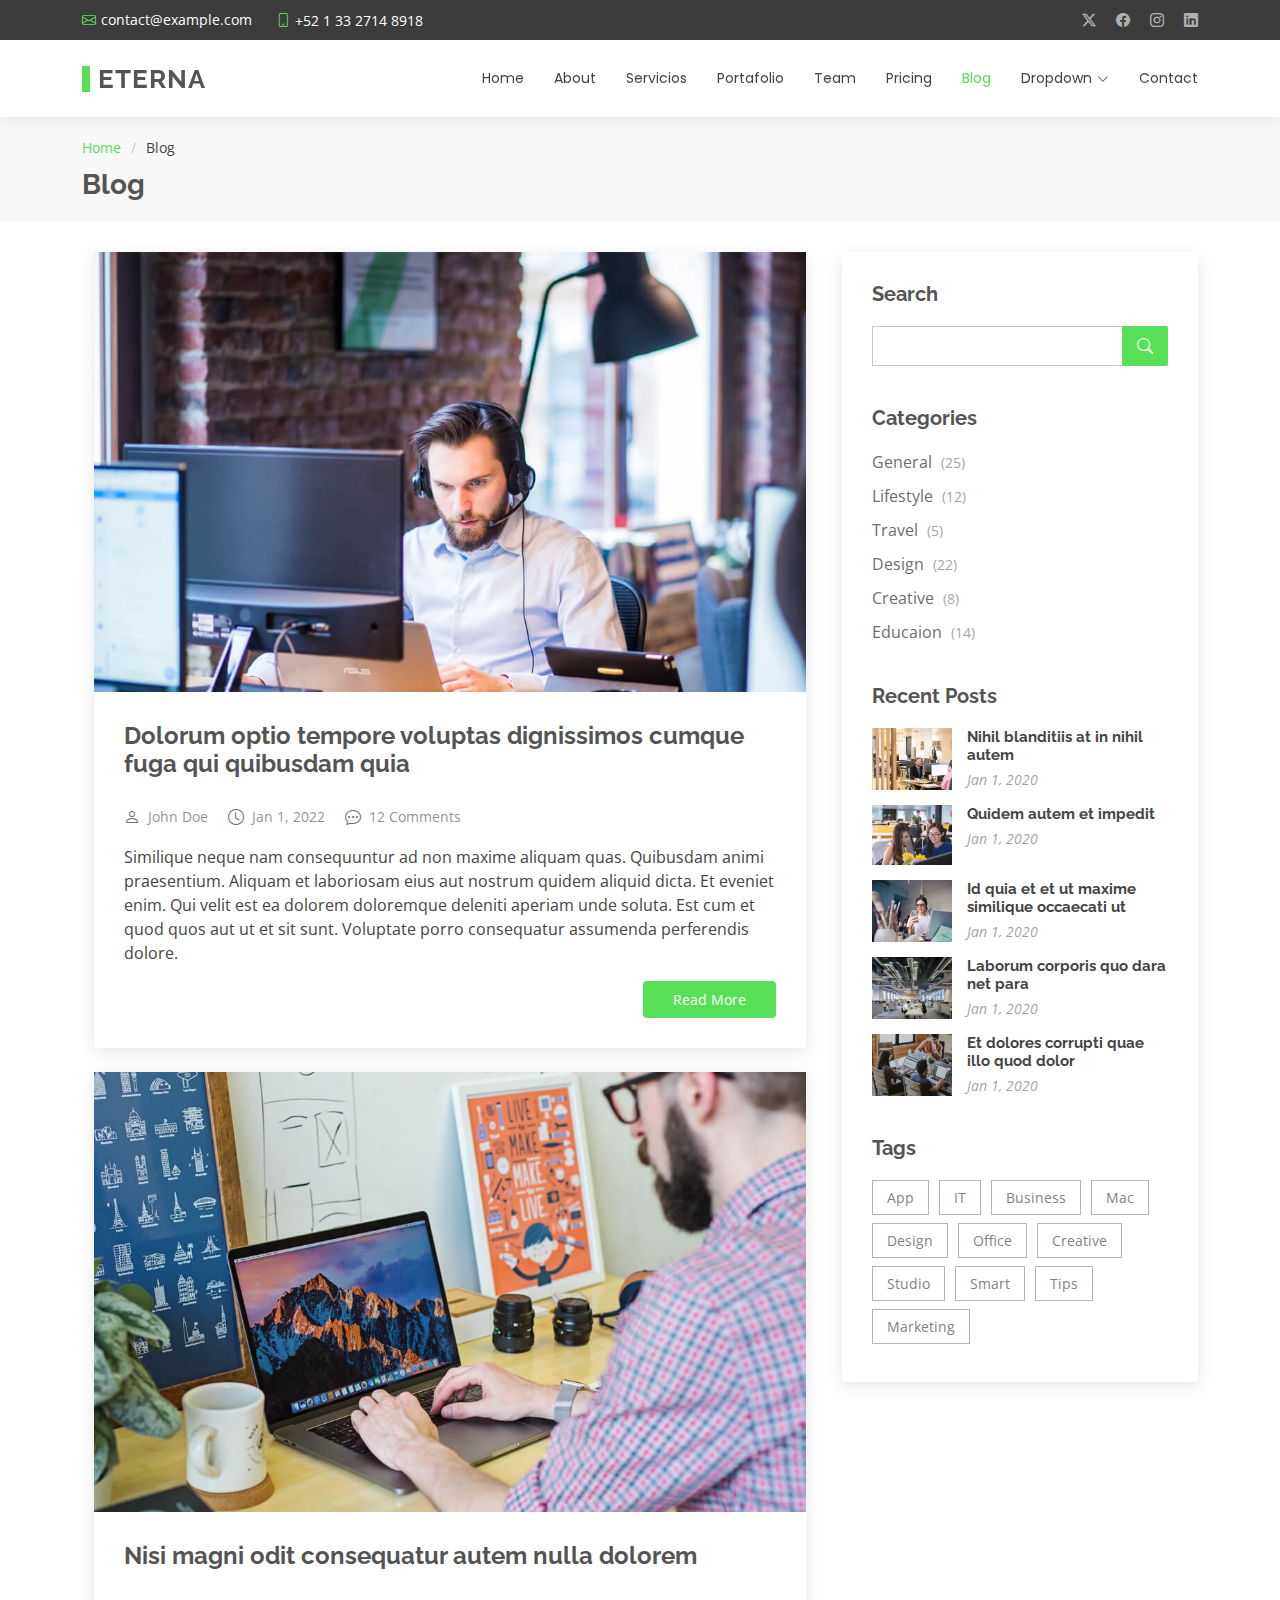
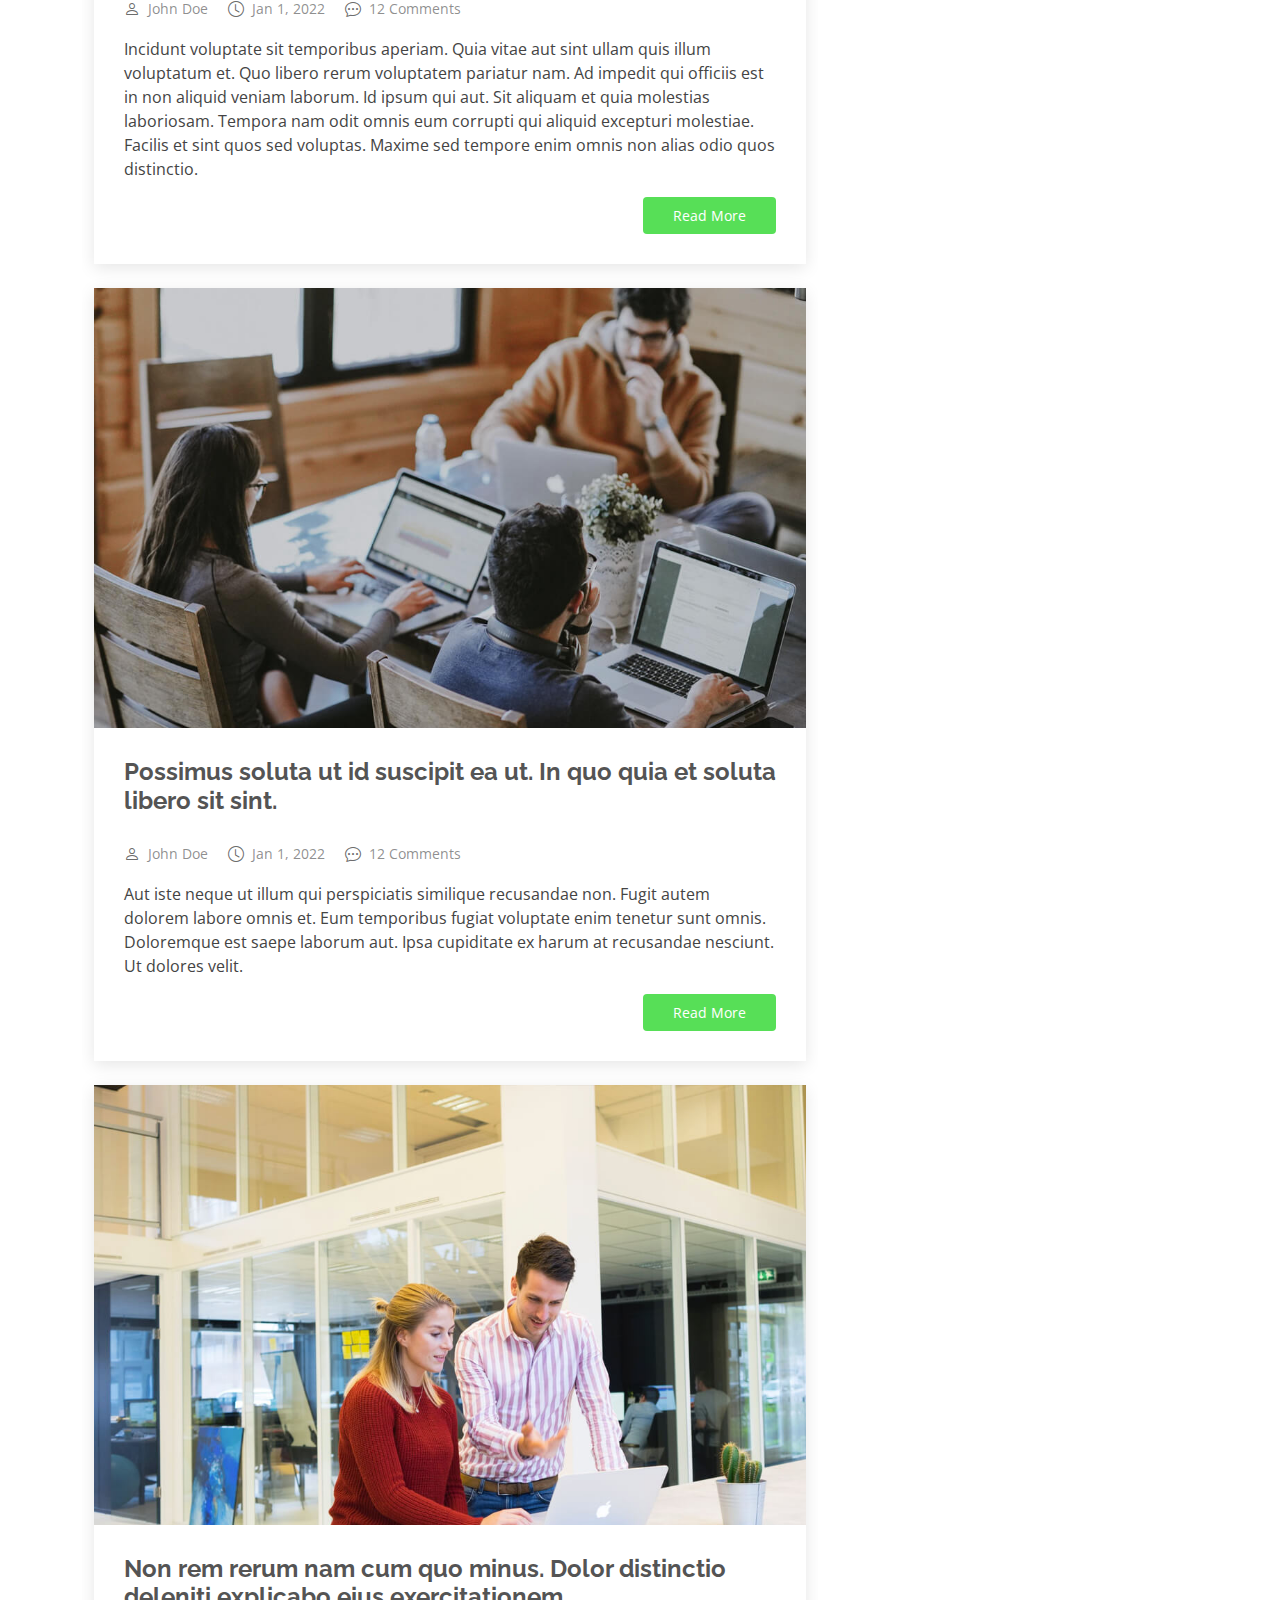
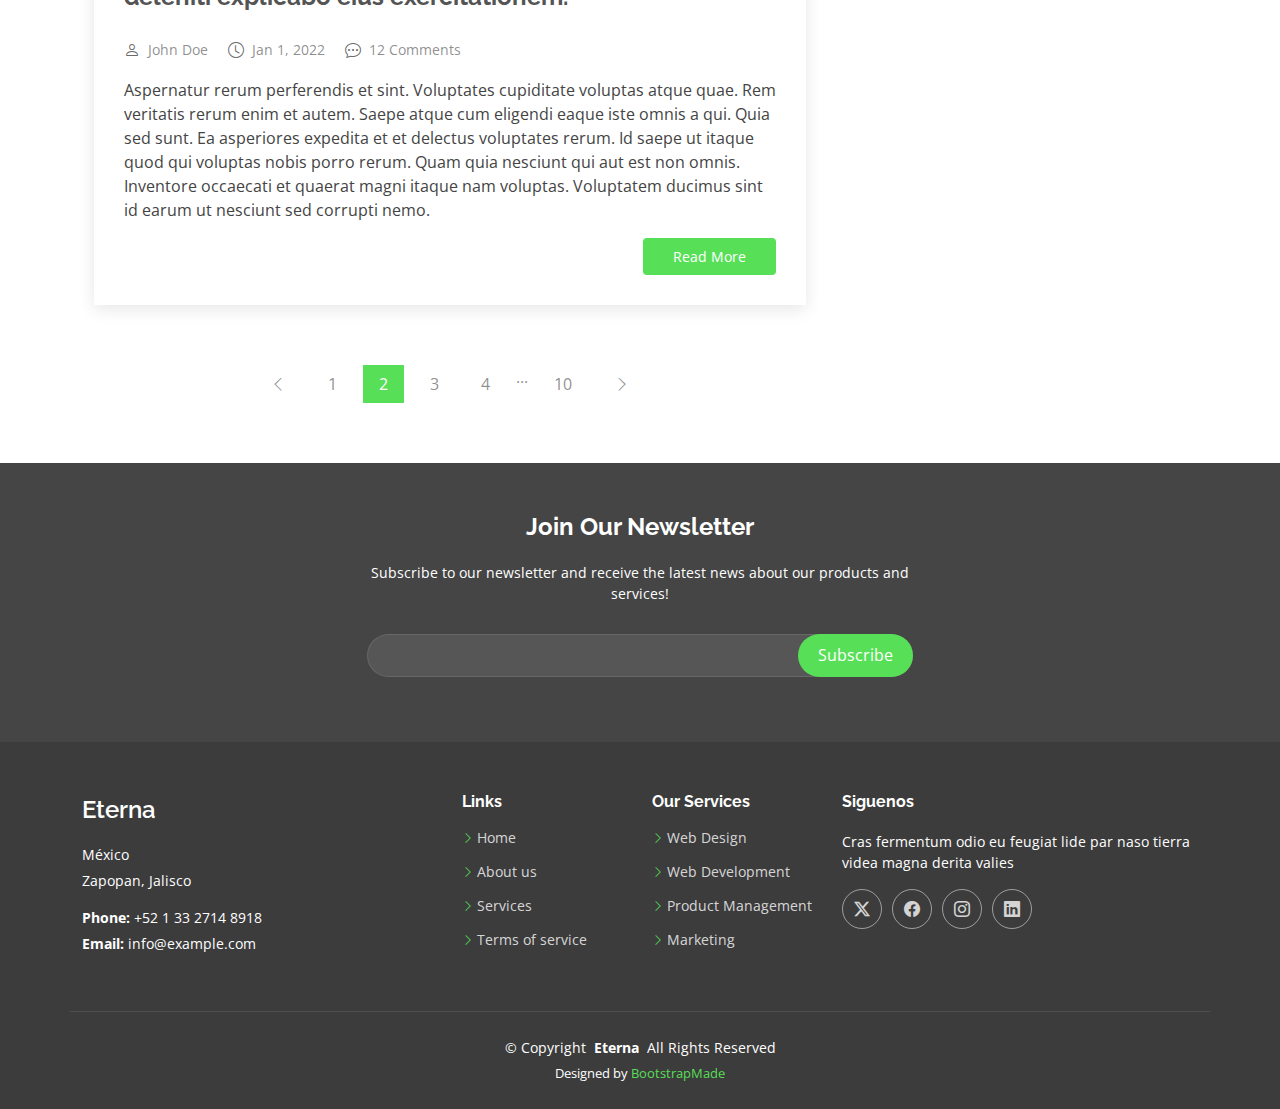
<file: blog.html>
<!DOCTYPE html>
<html lang="en">

<head>
  <meta charset="utf-8">
  <meta content="width=device-width, initial-scale=1.0" name="viewport">
  <title>Blog - Eterna Bootstrap Template</title>
  <meta name="description" content="">
  <meta name="keywords" content="">

  <!-- Favicons -->
  <link href="assets/img/favicon.png" rel="icon">
  <link href="assets/img/apple-touch-icon.png" rel="apple-touch-icon">

  <!-- Fonts -->
  <link href="https://fonts.googleapis.com" rel="preconnect">
  <link href="https://fonts.gstatic.com" rel="preconnect" crossorigin>
  <link href="https://fonts.googleapis.com/css2?family=Open+Sans:ital,wght@0,300;0,400;0,500;0,600;0,700;0,800;1,300;1,400;1,500;1,600;1,700;1,800&family=Poppins:ital,wght@0,100;0,200;0,300;0,400;0,500;0,600;0,700;0,800;0,900;1,100;1,200;1,300;1,400;1,500;1,600;1,700;1,800;1,900&family=Raleway:ital,wght@0,100;0,200;0,300;0,400;0,500;0,600;0,700;0,800;0,900;1,100;1,200;1,300;1,400;1,500;1,600;1,700;1,800;1,900&display=swap" rel="stylesheet">

  <!-- Vendor CSS Files -->
  <link href="assets/vendor/bootstrap/css/bootstrap.min.css" rel="stylesheet">
  <link href="assets/vendor/bootstrap-icons/bootstrap-icons.css" rel="stylesheet">
  <link href="assets/vendor/aos/aos.css" rel="stylesheet">
  <link href="assets/vendor/swiper/swiper-bundle.min.css" rel="stylesheet">
  <link href="assets/vendor/glightbox/css/glightbox.min.css" rel="stylesheet">

  <!-- Main CSS File -->
  <link href="assets/css/main.css" rel="stylesheet">

  <!-- =======================================================
  * Template Name: Eterna
  * Template URL: https://bootstrapmade.com/eterna-free-multipurpose-bootstrap-template/
  * Updated: Aug 07 2024 with Bootstrap v5.3.3
  * Author: BootstrapMade.com
  * License: https://bootstrapmade.com/license/
  ======================================================== -->
</head>

<body class="blog-page">

  <header id="header" class="header sticky-top">

    <div class="topbar d-flex align-items-center dark-background">
      <div class="container d-flex justify-content-center justify-content-md-between">
        <div class="contact-info d-flex align-items-center">
          <i class="bi bi-envelope d-flex align-items-center"><a href="mailto:contact@example.com">contact@example.com</a></i>
          <i class="bi bi-phone d-flex align-items-center ms-4"><span>+52 1 33 2714 8918</span></i>
        </div>
        <div class="social-links d-none d-md-flex align-items-center">
          <a href="#" class="twitter"><i class="bi bi-twitter-x"></i></a>
          <a href="#" class="facebook"><i class="bi bi-facebook"></i></a>
          <a href="#" class="instagram"><i class="bi bi-instagram"></i></a>
          <a href="#" class="linkedin"><i class="bi bi-linkedin"></i></a>
        </div>
      </div>
    </div><!-- End Top Bar -->

    <div class="branding">

      <div class="container position-relative d-flex align-items-center justify-content-between">
        <a href="index.html" class="logo d-flex align-items-center">
          <!-- Uncomment the line below if you also wish to use an image logo -->
          <!-- <img src="assets/img/logo.png" alt=""> -->
          <h1 class="sitename">Eterna<br></h1>
        </a>

        <nav id="navmenu" class="navmenu">
          <ul>
            <li><a href="index.html">Home</a></li>
            <li><a href="about.html">About</a></li>
            <li><a href="services.html">Servicios</a></li>
            <li><a href="portfolio.html">Portafolio</a></li>
            <li><a href="team.html">Team</a></li>
            <li><a href="pricing.html">Pricing</a></li>
            <li><a href="blog.html" class="active">Blog</a></li>
            <li class="dropdown"><a href="#"><span>Dropdown</span> <i class="bi bi-chevron-down toggle-dropdown"></i></a>
              <ul>
                <li><a href="#">Dropdown 1</a></li>
                <li class="dropdown"><a href="#"><span>Deep Dropdown</span> <i class="bi bi-chevron-down toggle-dropdown"></i></a>
                  <ul>
                    <li><a href="#">Deep Dropdown 1</a></li>
                    <li><a href="#">Deep Dropdown 2</a></li>
                    <li><a href="#">Deep Dropdown 3</a></li>
                    <li><a href="#">Deep Dropdown 4</a></li>
                    <li><a href="#">Deep Dropdown 5</a></li>
                  </ul>
                </li>
                <li><a href="#">Dropdown 2</a></li>
                <li><a href="#">Dropdown 3</a></li>
                <li><a href="#">Dropdown 4</a></li>
              </ul>
            </li>
            <li><a href="contact.html">Contact</a></li>
          </ul>
          <i class="mobile-nav-toggle d-xl-none bi bi-list"></i>
        </nav>

      </div>

    </div>

  </header>

  <main class="main">

    <!-- Page Title -->
    <div class="page-title" data-aos="fade">
      <div class="container">
        <nav class="breadcrumbs">
          <ol>
            <li><a href="index.html">Home</a></li>
            <li class="current">Blog</li>
          </ol>
        </nav>
        <h1>Blog</h1>
      </div>
    </div><!-- End Page Title -->

    <div class="container">
      <div class="row">

        <div class="col-lg-8">

          <!-- Blog Posts Section -->
          <section id="blog-posts" class="blog-posts section">

            <div class="container">

              <div class="row gy-4">

                <div class="col-lg-12">
                  <article>

                    <div class="post-img">
                      <img src="assets/img/blog/blog-1.jpg" alt="" class="img-fluid">
                    </div>

                    <h2 class="title">
                      <a href="blog-details.html">Dolorum optio tempore voluptas dignissimos cumque fuga qui quibusdam quia</a>
                    </h2>

                    <div class="meta-top">
                      <ul>
                        <li class="d-flex align-items-center"><i class="bi bi-person"></i> <a href="blog-details.html">John Doe</a></li>
                        <li class="d-flex align-items-center"><i class="bi bi-clock"></i> <a href="blog-details.html"><time datetime="2022-01-01">Jan 1, 2022</time></a></li>
                        <li class="d-flex align-items-center"><i class="bi bi-chat-dots"></i> <a href="blog-details.html">12 Comments</a></li>
                      </ul>
                    </div>

                    <div class="content">
                      <p>
                        Similique neque nam consequuntur ad non maxime aliquam quas. Quibusdam animi praesentium. Aliquam et laboriosam eius aut nostrum quidem aliquid dicta.
                        Et eveniet enim. Qui velit est ea dolorem doloremque deleniti aperiam unde soluta. Est cum et quod quos aut ut et sit sunt. Voluptate porro consequatur assumenda perferendis dolore.
                      </p>

                      <div class="read-more">
                        <a href="blog-details.html">Read More</a>
                      </div>
                    </div>

                  </article>
                </div><!-- End post list item -->

                <div class="col-lg-12">

                  <article>

                    <div class="post-img">
                      <img src="assets/img/blog/blog-2.jpg" alt="" class="img-fluid">
                    </div>

                    <h2 class="title">
                      <a href="blog-details.html">Nisi magni odit consequatur autem nulla dolorem</a>
                    </h2>

                    <div class="meta-top">
                      <ul>
                        <li class="d-flex align-items-center"><i class="bi bi-person"></i> <a href="blog-details.html">John Doe</a></li>
                        <li class="d-flex align-items-center"><i class="bi bi-clock"></i> <a href="blog-details.html"><time datetime="2022-01-01">Jan 1, 2022</time></a></li>
                        <li class="d-flex align-items-center"><i class="bi bi-chat-dots"></i> <a href="blog-details.html">12 Comments</a></li>
                      </ul>
                    </div>

                    <div class="content">
                      <p>
                        Incidunt voluptate sit temporibus aperiam. Quia vitae aut sint ullam quis illum voluptatum et. Quo libero rerum voluptatem pariatur nam.
                        Ad impedit qui officiis est in non aliquid veniam laborum. Id ipsum qui aut. Sit aliquam et quia molestias laboriosam. Tempora nam odit omnis eum corrupti qui aliquid excepturi molestiae. Facilis et sint quos sed voluptas. Maxime sed tempore enim omnis non alias odio quos distinctio.
                      </p>
                      <div class="read-more">
                        <a href="blog-details.html">Read More</a>
                      </div>
                    </div>

                  </article>

                </div><!-- End post list item -->

                <div class="col-lg-12">

                  <article>

                    <div class="post-img">
                      <img src="assets/img/blog/blog-3.jpg" alt="" class="img-fluid">
                    </div>

                    <h2 class="title">
                      <a href="blog-details.html">Possimus soluta ut id suscipit ea ut. In quo quia et soluta libero sit sint.</a>
                    </h2>

                    <div class="meta-top">
                      <ul>
                        <li class="d-flex align-items-center"><i class="bi bi-person"></i> <a href="blog-details.html">John Doe</a></li>
                        <li class="d-flex align-items-center"><i class="bi bi-clock"></i> <a href="blog-details.html"><time datetime="2022-01-01">Jan 1, 2022</time></a></li>
                        <li class="d-flex align-items-center"><i class="bi bi-chat-dots"></i> <a href="blog-details.html">12 Comments</a></li>
                      </ul>
                    </div>

                    <div class="content">
                      <p>
                        Aut iste neque ut illum qui perspiciatis similique recusandae non. Fugit autem dolorem labore omnis et. Eum temporibus fugiat voluptate enim tenetur sunt omnis.
                        Doloremque est saepe laborum aut. Ipsa cupiditate ex harum at recusandae nesciunt. Ut dolores velit.
                      </p>
                      <div class="read-more">
                        <a href="blog-details.html">Read More</a>
                      </div>
                    </div>

                  </article>

                </div><!-- End post list item -->

                <div class="col-lg-12">

                  <article>

                    <div class="post-img">
                      <img src="assets/img/blog/blog-4.jpg" alt="" class="img-fluid">
                    </div>

                    <h2 class="title">
                      <a href="blog-details.html">Non rem rerum nam cum quo minus. Dolor distinctio deleniti explicabo eius exercitationem.</a>
                    </h2>

                    <div class="meta-top">
                      <ul>
                        <li class="d-flex align-items-center"><i class="bi bi-person"></i> <a href="blog-details.html">John Doe</a></li>
                        <li class="d-flex align-items-center"><i class="bi bi-clock"></i> <a href="blog-details.html"><time datetime="2022-01-01">Jan 1, 2022</time></a></li>
                        <li class="d-flex align-items-center"><i class="bi bi-chat-dots"></i> <a href="blog-details.html">12 Comments</a></li>
                      </ul>
                    </div>

                    <div class="content">
                      <p>
                        Aspernatur rerum perferendis et sint. Voluptates cupiditate voluptas atque quae. Rem veritatis rerum enim et autem. Saepe atque cum eligendi eaque iste omnis a qui.
                        Quia sed sunt. Ea asperiores expedita et et delectus voluptates rerum. Id saepe ut itaque quod qui voluptas nobis porro rerum. Quam quia nesciunt qui aut est non omnis. Inventore occaecati et quaerat magni itaque nam voluptas. Voluptatem ducimus sint id earum ut nesciunt sed corrupti nemo.
                      </p>
                      <div class="read-more">
                        <a href="blog-details.html">Read More</a>
                      </div>
                    </div>

                  </article>

                </div><!-- End post list item -->

              </div><!-- End blog posts list -->

            </div>

          </section><!-- /Blog Posts Section -->

          <!-- Blog Pagination Section -->
          <section id="blog-pagination" class="blog-pagination section">

            <div class="container">
              <div class="d-flex justify-content-center">
                <ul>
                  <li><a href="#"><i class="bi bi-chevron-left"></i></a></li>
                  <li><a href="#">1</a></li>
                  <li><a href="#" class="active">2</a></li>
                  <li><a href="#">3</a></li>
                  <li><a href="#">4</a></li>
                  <li>...</li>
                  <li><a href="#">10</a></li>
                  <li><a href="#"><i class="bi bi-chevron-right"></i></a></li>
                </ul>
              </div>
            </div>

          </section><!-- /Blog Pagination Section -->

        </div>

        <div class="col-lg-4 sidebar">

          <div class="widgets-container">

            <!-- Search Widget -->
            <div class="search-widget widget-item">

              <h3 class="widget-title">Search</h3>
              <form action="">
                <input type="text">
                <button type="submit"><i class="bi bi-search"></i></button>
              </form>

            </div><!--/Search Widget -->

            <!-- Categories Widget -->
            <div class="categories-widget widget-item">

              <h3 class="widget-title">Categories</h3>
              <ul class="mt-3">
                <li><a href="#">General <span>(25)</span></a></li>
                <li><a href="#">Lifestyle <span>(12)</span></a></li>
                <li><a href="#">Travel <span>(5)</span></a></li>
                <li><a href="#">Design <span>(22)</span></a></li>
                <li><a href="#">Creative <span>(8)</span></a></li>
                <li><a href="#">Educaion <span>(14)</span></a></li>
              </ul>

            </div><!--/Categories Widget -->

            <!-- Recent Posts Widget -->
            <div class="recent-posts-widget widget-item">

              <h3 class="widget-title">Recent Posts</h3>

              <div class="post-item">
                <img src="assets/img/blog/blog-recent-1.jpg" alt="" class="flex-shrink-0">
                <div>
                  <h4><a href="blog-details.html">Nihil blanditiis at in nihil autem</a></h4>
                  <time datetime="2020-01-01">Jan 1, 2020</time>
                </div>
              </div><!-- End recent post item-->

              <div class="post-item">
                <img src="assets/img/blog/blog-recent-2.jpg" alt="" class="flex-shrink-0">
                <div>
                  <h4><a href="blog-details.html">Quidem autem et impedit</a></h4>
                  <time datetime="2020-01-01">Jan 1, 2020</time>
                </div>
              </div><!-- End recent post item-->

              <div class="post-item">
                <img src="assets/img/blog/blog-recent-3.jpg" alt="" class="flex-shrink-0">
                <div>
                  <h4><a href="blog-details.html">Id quia et et ut maxime similique occaecati ut</a></h4>
                  <time datetime="2020-01-01">Jan 1, 2020</time>
                </div>
              </div><!-- End recent post item-->

              <div class="post-item">
                <img src="assets/img/blog/blog-recent-4.jpg" alt="" class="flex-shrink-0">
                <div>
                  <h4><a href="blog-details.html">Laborum corporis quo dara net para</a></h4>
                  <time datetime="2020-01-01">Jan 1, 2020</time>
                </div>
              </div><!-- End recent post item-->

              <div class="post-item">
                <img src="assets/img/blog/blog-recent-5.jpg" alt="" class="flex-shrink-0">
                <div>
                  <h4><a href="blog-details.html">Et dolores corrupti quae illo quod dolor</a></h4>
                  <time datetime="2020-01-01">Jan 1, 2020</time>
                </div>
              </div><!-- End recent post item-->

            </div><!--/Recent Posts Widget -->

            <!-- Tags Widget -->
            <div class="tags-widget widget-item">

              <h3 class="widget-title">Tags</h3>
              <ul>
                <li><a href="#">App</a></li>
                <li><a href="#">IT</a></li>
                <li><a href="#">Business</a></li>
                <li><a href="#">Mac</a></li>
                <li><a href="#">Design</a></li>
                <li><a href="#">Office</a></li>
                <li><a href="#">Creative</a></li>
                <li><a href="#">Studio</a></li>
                <li><a href="#">Smart</a></li>
                <li><a href="#">Tips</a></li>
                <li><a href="#">Marketing</a></li>
              </ul>

            </div><!--/Tags Widget -->

          </div>

        </div>

      </div>
    </div>

  </main>

  <footer id="footer" class="footer position-relative dark-background">

    <div class="footer-newsletter">
      <div class="container">
        <div class="row justify-content-center text-center">
          <div class="col-lg-6">
            <h4>Join Our Newsletter</h4>
            <p>Subscribe to our newsletter and receive the latest news about our products and services!</p>
            <form action="forms/newsletter.php" method="post" class="php-email-form">
              <div class="newsletter-form"><input type="email" name="email"><input type="submit" value="Subscribe"></div>
              <div class="loading">Loading</div>
              <div class="error-message"></div>
              <div class="sent-message">Your subscription request has been sent. Thank you!</div>
            </form>
          </div>
        </div>
      </div>
    </div>

    <div class="container footer-top">
      <div class="row gy-4">
        <div class="col-lg-4 col-md-6 footer-about">
          <a href="index.html" class="d-flex align-items-center">
            <span class="sitename">Eterna</span>
          </a>
          <div class="footer-contact pt-3">
            <p>México</p>
            <p>Zapopan, Jalisco</p>
            <p class="mt-3"><strong>Phone:</strong> <span>+52 1 33 2714 8918</span></p>
            <p><strong>Email:</strong> <span>info@example.com</span></p>
          </div>
        </div>

        <div class="col-lg-2 col-md-3 footer-links">
          <h4>Links</h4>
          <ul>
            <li><i class="bi bi-chevron-right"></i> <a href="#">Home</a></li>
            <li><i class="bi bi-chevron-right"></i> <a href="#">About us</a></li>
            <li><i class="bi bi-chevron-right"></i> <a href="#">Services</a></li>
            <li><i class="bi bi-chevron-right"></i> <a href="#">Terms of service</a></li>
          </ul>
        </div>

        <div class="col-lg-2 col-md-3 footer-links">
          <h4>Our Services</h4>
          <ul>
            <li><i class="bi bi-chevron-right"></i> <a href="#">Web Design</a></li>
            <li><i class="bi bi-chevron-right"></i> <a href="#">Web Development</a></li>
            <li><i class="bi bi-chevron-right"></i> <a href="#">Product Management</a></li>
            <li><i class="bi bi-chevron-right"></i> <a href="#">Marketing</a></li>
          </ul>
        </div>

        <div class="col-lg-4 col-md-12">
          <h4>Siguenos</h4>
          <p>Cras fermentum odio eu feugiat lide par naso tierra videa magna derita valies</p>
          <div class="social-links d-flex">
            <a href=""><i class="bi bi-twitter-x"></i></a>
            <a href=""><i class="bi bi-facebook"></i></a>
            <a href=""><i class="bi bi-instagram"></i></a>
            <a href=""><i class="bi bi-linkedin"></i></a>
          </div>
        </div>

      </div>
    </div>

    <div class="container copyright text-center mt-4">
      <p>© <span>Copyright</span> <strong class="px-1 sitename">Eterna</strong> <span>All Rights Reserved</span></p>
      <div class="credits">
        <!-- All the links in the footer should remain intact. -->
        <!-- You can delete the links only if you've purchased the pro version. -->
        <!-- Licensing information: https://bootstrapmade.com/license/ -->
        <!-- Purchase the pro version with working PHP/AJAX contact form: [buy-url] -->
        Designed by <a href="https://bootstrapmade.com/">BootstrapMade</a>
      </div>
    </div>

  </footer>

  <!-- Scroll Top -->
  <a href="#" id="scroll-top" class="scroll-top d-flex align-items-center justify-content-center"><i class="bi bi-arrow-up-short"></i></a>

  <!-- Preloader -->
  <div id="preloader"></div>

  <!-- Vendor JS Files -->
  <script src="assets/vendor/bootstrap/js/bootstrap.bundle.min.js"></script>
  <script src="assets/vendor/php-email-form/validate.js"></script>
  <script src="assets/vendor/aos/aos.js"></script>
  <script src="assets/vendor/swiper/swiper-bundle.min.js"></script>
  <script src="assets/vendor/purecounter/purecounter_vanilla.js"></script>
  <script src="assets/vendor/waypoints/noframework.waypoints.js"></script>
  <script src="assets/vendor/glightbox/js/glightbox.min.js"></script>
  <script src="assets/vendor/imagesloaded/imagesloaded.pkgd.min.js"></script>
  <script src="assets/vendor/isotope-layout/isotope.pkgd.min.js"></script>

  <!-- Main JS File -->
  <script src="assets/js/main.js"></script>

</body>

</html>
</file>
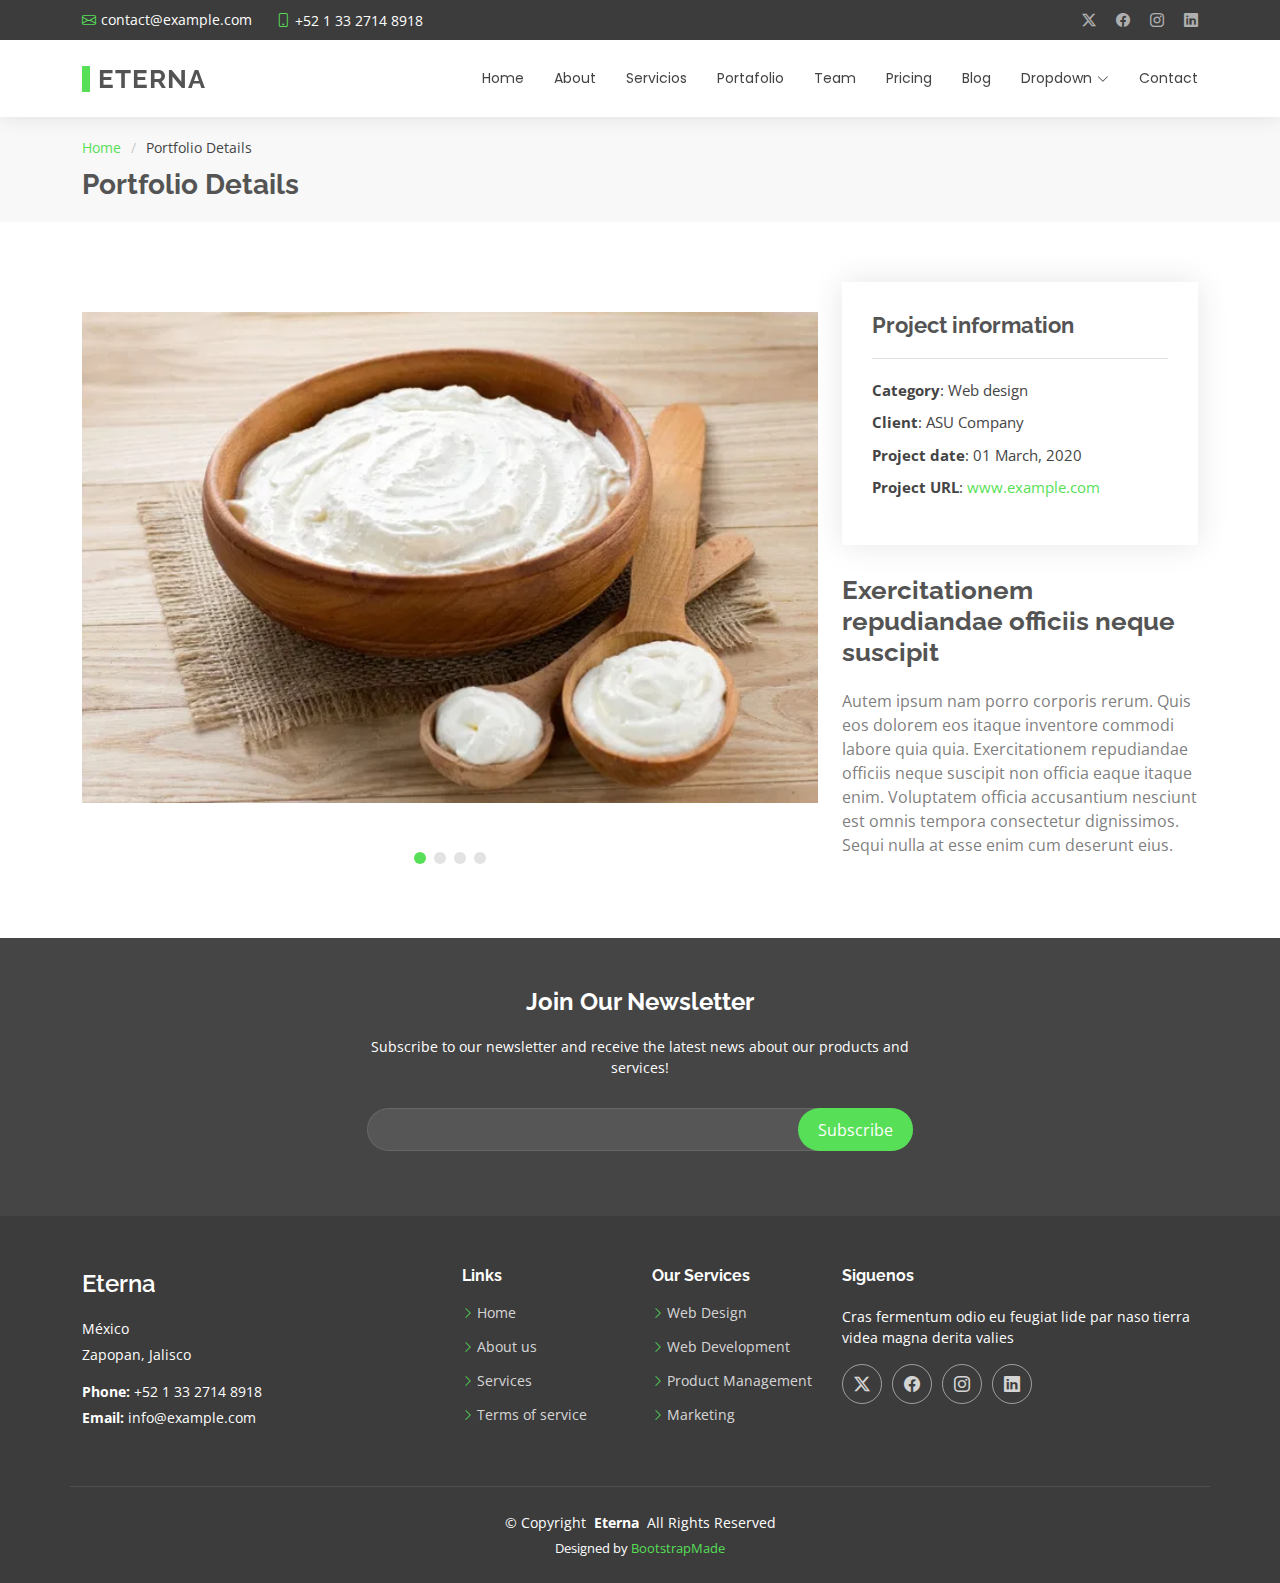
<file: portfolio-details.html>
<!DOCTYPE html>
<html lang="en">

<head>
  <meta charset="utf-8">
  <meta content="width=device-width, initial-scale=1.0" name="viewport">
  <title>Portfolio Details - Eterna Bootstrap Template</title>
  <meta name="description" content="">
  <meta name="keywords" content="">

  <!-- Favicons -->
  <link href="assets/img/favicon.png" rel="icon">
  <link href="assets/img/apple-touch-icon.png" rel="apple-touch-icon">

  <!-- Fonts -->
  <link href="https://fonts.googleapis.com" rel="preconnect">
  <link href="https://fonts.gstatic.com" rel="preconnect" crossorigin>
  <link href="https://fonts.googleapis.com/css2?family=Open+Sans:ital,wght@0,300;0,400;0,500;0,600;0,700;0,800;1,300;1,400;1,500;1,600;1,700;1,800&family=Poppins:ital,wght@0,100;0,200;0,300;0,400;0,500;0,600;0,700;0,800;0,900;1,100;1,200;1,300;1,400;1,500;1,600;1,700;1,800;1,900&family=Raleway:ital,wght@0,100;0,200;0,300;0,400;0,500;0,600;0,700;0,800;0,900;1,100;1,200;1,300;1,400;1,500;1,600;1,700;1,800;1,900&display=swap" rel="stylesheet">

  <!-- Vendor CSS Files -->
  <link href="assets/vendor/bootstrap/css/bootstrap.min.css" rel="stylesheet">
  <link href="assets/vendor/bootstrap-icons/bootstrap-icons.css" rel="stylesheet">
  <link href="assets/vendor/aos/aos.css" rel="stylesheet">
  <link href="assets/vendor/swiper/swiper-bundle.min.css" rel="stylesheet">
  <link href="assets/vendor/glightbox/css/glightbox.min.css" rel="stylesheet">

  <!-- Main CSS File -->
  <link href="assets/css/main.css" rel="stylesheet">

  <!-- =======================================================
  * Template Name: Eterna
  * Template URL: https://bootstrapmade.com/eterna-free-multipurpose-bootstrap-template/
  * Updated: Aug 07 2024 with Bootstrap v5.3.3
  * Author: BootstrapMade.com
  * License: https://bootstrapmade.com/license/
  ======================================================== -->
</head>

<body class="portfolio-details-page">

  <header id="header" class="header sticky-top">

    <div class="topbar d-flex align-items-center dark-background">
      <div class="container d-flex justify-content-center justify-content-md-between">
        <div class="contact-info d-flex align-items-center">
          <i class="bi bi-envelope d-flex align-items-center"><a href="mailto:contact@example.com">contact@example.com</a></i>
          <i class="bi bi-phone d-flex align-items-center ms-4"><span>+52 1 33 2714 8918</span></i>
        </div>
        <div class="social-links d-none d-md-flex align-items-center">
          <a href="#" class="twitter"><i class="bi bi-twitter-x"></i></a>
          <a href="#" class="facebook"><i class="bi bi-facebook"></i></a>
          <a href="#" class="instagram"><i class="bi bi-instagram"></i></a>
          <a href="#" class="linkedin"><i class="bi bi-linkedin"></i></a>
        </div>
      </div>
    </div><!-- End Top Bar -->

    <div class="branding">

      <div class="container position-relative d-flex align-items-center justify-content-between">
        <a href="index.html" class="logo d-flex align-items-center">
          <!-- Uncomment the line below if you also wish to use an image logo -->
          <!-- <img src="assets/img/logo.png" alt=""> -->
          <h1 class="sitename">Eterna<br></h1>
        </a>

        <nav id="navmenu" class="navmenu">
          <ul>
            <li><a href="index.html">Home</a></li>
            <li><a href="about.html">About</a></li>
            <li><a href="services.html">Servicios</a></li>
            <li><a href="portfolio.html">Portafolio</a></li>
            <li><a href="team.html">Team</a></li>
            <li><a href="pricing.html">Pricing</a></li>
            <li><a href="blog.html">Blog</a></li>
            <li class="dropdown"><a href="#"><span>Dropdown</span> <i class="bi bi-chevron-down toggle-dropdown"></i></a>
              <ul>
                <li><a href="#">Dropdown 1</a></li>
                <li class="dropdown"><a href="#"><span>Deep Dropdown</span> <i class="bi bi-chevron-down toggle-dropdown"></i></a>
                  <ul>
                    <li><a href="#">Deep Dropdown 1</a></li>
                    <li><a href="#">Deep Dropdown 2</a></li>
                    <li><a href="#">Deep Dropdown 3</a></li>
                    <li><a href="#">Deep Dropdown 4</a></li>
                    <li><a href="#">Deep Dropdown 5</a></li>
                  </ul>
                </li>
                <li><a href="#">Dropdown 2</a></li>
                <li><a href="#">Dropdown 3</a></li>
                <li><a href="#">Dropdown 4</a></li>
              </ul>
            </li>
            <li><a href="contact.html">Contact</a></li>
          </ul>
          <i class="mobile-nav-toggle d-xl-none bi bi-list"></i>
        </nav>

      </div>

    </div>

  </header>

  <main class="main">

    <!-- Page Title -->
    <div class="page-title" data-aos="fade">
      <div class="container">
        <nav class="breadcrumbs">
          <ol>
            <li><a href="index.html">Home</a></li>
            <li class="current">Portfolio Details</li>
          </ol>
        </nav>
        <h1>Portfolio Details</h1>
      </div>
    </div><!-- End Page Title -->

    <!-- Portfolio Details Section -->
    <section id="portfolio-details" class="portfolio-details section">

      <div class="container" data-aos="fade-up" data-aos-delay="100">

        <div class="row gy-4">

          <div class="col-lg-8">
            <div class="portfolio-details-slider swiper init-swiper">

              <script type="application/json" class="swiper-config">
                {
                  "loop": true,
                  "speed": 600,
                  "autoplay": {
                    "delay": 5000
                  },
                  "slidesPerView": "auto",
                  "pagination": {
                    "el": ".swiper-pagination",
                    "type": "bullets",
                    "clickable": true
                  }
                }
              </script>

              <div class="swiper-wrapper align-items-center">

                <div class="swiper-slide">
                  <img src="assets/img/portfolio/app-1.jpg" alt="">
                </div>

                <div class="swiper-slide">
                  <img src="assets/img/portfolio/product-1.jpg" alt="">
                </div>

                <div class="swiper-slide">
                  <img src="assets/img/portfolio/branding-1.jpg" alt="">
                </div>

                <div class="swiper-slide">
                  <img src="assets/img/portfolio/books-1.jpg" alt="">
                </div>

              </div>
              <div class="swiper-pagination"></div>
            </div>
          </div>

          <div class="col-lg-4">
            <div class="portfolio-info" data-aos="fade-up" data-aos-delay="200">
              <h3>Project information</h3>
              <ul>
                <li><strong>Category</strong>: Web design</li>
                <li><strong>Client</strong>: ASU Company</li>
                <li><strong>Project date</strong>: 01 March, 2020</li>
                <li><strong>Project URL</strong>: <a href="#">www.example.com</a></li>
              </ul>
            </div>
            <div class="portfolio-description" data-aos="fade-up" data-aos-delay="300">
              <h2>Exercitationem repudiandae officiis neque suscipit</h2>
              <p>
                Autem ipsum nam porro corporis rerum. Quis eos dolorem eos itaque inventore commodi labore quia quia. Exercitationem repudiandae officiis neque suscipit non officia eaque itaque enim. Voluptatem officia accusantium nesciunt est omnis tempora consectetur dignissimos. Sequi nulla at esse enim cum deserunt eius.
              </p>
            </div>
          </div>

        </div>

      </div>

    </section><!-- /Portfolio Details Section -->

  </main>

  <footer id="footer" class="footer position-relative dark-background">

    <div class="footer-newsletter">
      <div class="container">
        <div class="row justify-content-center text-center">
          <div class="col-lg-6">
            <h4>Join Our Newsletter</h4>
            <p>Subscribe to our newsletter and receive the latest news about our products and services!</p>
            <form action="forms/newsletter.php" method="post" class="php-email-form">
              <div class="newsletter-form"><input type="email" name="email"><input type="submit" value="Subscribe"></div>
              <div class="loading">Loading</div>
              <div class="error-message"></div>
              <div class="sent-message">Your subscription request has been sent. Thank you!</div>
            </form>
          </div>
        </div>
      </div>
    </div>

    <div class="container footer-top">
      <div class="row gy-4">
        <div class="col-lg-4 col-md-6 footer-about">
          <a href="index.html" class="d-flex align-items-center">
            <span class="sitename">Eterna</span>
          </a>
          <div class="footer-contact pt-3">
            <p>México</p>
            <p>Zapopan, Jalisco</p>
            <p class="mt-3"><strong>Phone:</strong> <span>+52 1 33 2714 8918</span></p>
            <p><strong>Email:</strong> <span>info@example.com</span></p>
          </div>
        </div>

        <div class="col-lg-2 col-md-3 footer-links">
          <h4>Links</h4>
          <ul>
            <li><i class="bi bi-chevron-right"></i> <a href="#">Home</a></li>
            <li><i class="bi bi-chevron-right"></i> <a href="#">About us</a></li>
            <li><i class="bi bi-chevron-right"></i> <a href="#">Services</a></li>
            <li><i class="bi bi-chevron-right"></i> <a href="#">Terms of service</a></li>
          </ul>
        </div>

        <div class="col-lg-2 col-md-3 footer-links">
          <h4>Our Services</h4>
          <ul>
            <li><i class="bi bi-chevron-right"></i> <a href="#">Web Design</a></li>
            <li><i class="bi bi-chevron-right"></i> <a href="#">Web Development</a></li>
            <li><i class="bi bi-chevron-right"></i> <a href="#">Product Management</a></li>
            <li><i class="bi bi-chevron-right"></i> <a href="#">Marketing</a></li>
          </ul>
        </div>

        <div class="col-lg-4 col-md-12">
          <h4>Siguenos</h4>
          <p>Cras fermentum odio eu feugiat lide par naso tierra videa magna derita valies</p>
          <div class="social-links d-flex">
            <a href=""><i class="bi bi-twitter-x"></i></a>
            <a href=""><i class="bi bi-facebook"></i></a>
            <a href=""><i class="bi bi-instagram"></i></a>
            <a href=""><i class="bi bi-linkedin"></i></a>
          </div>
        </div>

      </div>
    </div>

    <div class="container copyright text-center mt-4">
      <p>© <span>Copyright</span> <strong class="px-1 sitename">Eterna</strong> <span>All Rights Reserved</span></p>
      <div class="credits">
        <!-- All the links in the footer should remain intact. -->
        <!-- You can delete the links only if you've purchased the pro version. -->
        <!-- Licensing information: https://bootstrapmade.com/license/ -->
        <!-- Purchase the pro version with working PHP/AJAX contact form: [buy-url] -->
        Designed by <a href="https://bootstrapmade.com/">BootstrapMade</a>
      </div>
    </div>

  </footer>

  <!-- Scroll Top -->
  <a href="#" id="scroll-top" class="scroll-top d-flex align-items-center justify-content-center"><i class="bi bi-arrow-up-short"></i></a>

  <!-- Preloader -->
  <div id="preloader"></div>

  <!-- Vendor JS Files -->
  <script src="assets/vendor/bootstrap/js/bootstrap.bundle.min.js"></script>
  <script src="assets/vendor/php-email-form/validate.js"></script>
  <script src="assets/vendor/aos/aos.js"></script>
  <script src="assets/vendor/swiper/swiper-bundle.min.js"></script>
  <script src="assets/vendor/purecounter/purecounter_vanilla.js"></script>
  <script src="assets/vendor/waypoints/noframework.waypoints.js"></script>
  <script src="assets/vendor/glightbox/js/glightbox.min.js"></script>
  <script src="assets/vendor/imagesloaded/imagesloaded.pkgd.min.js"></script>
  <script src="assets/vendor/isotope-layout/isotope.pkgd.min.js"></script>

  <!-- Main JS File -->
  <script src="assets/js/main.js"></script>

</body>

</html>
</file>
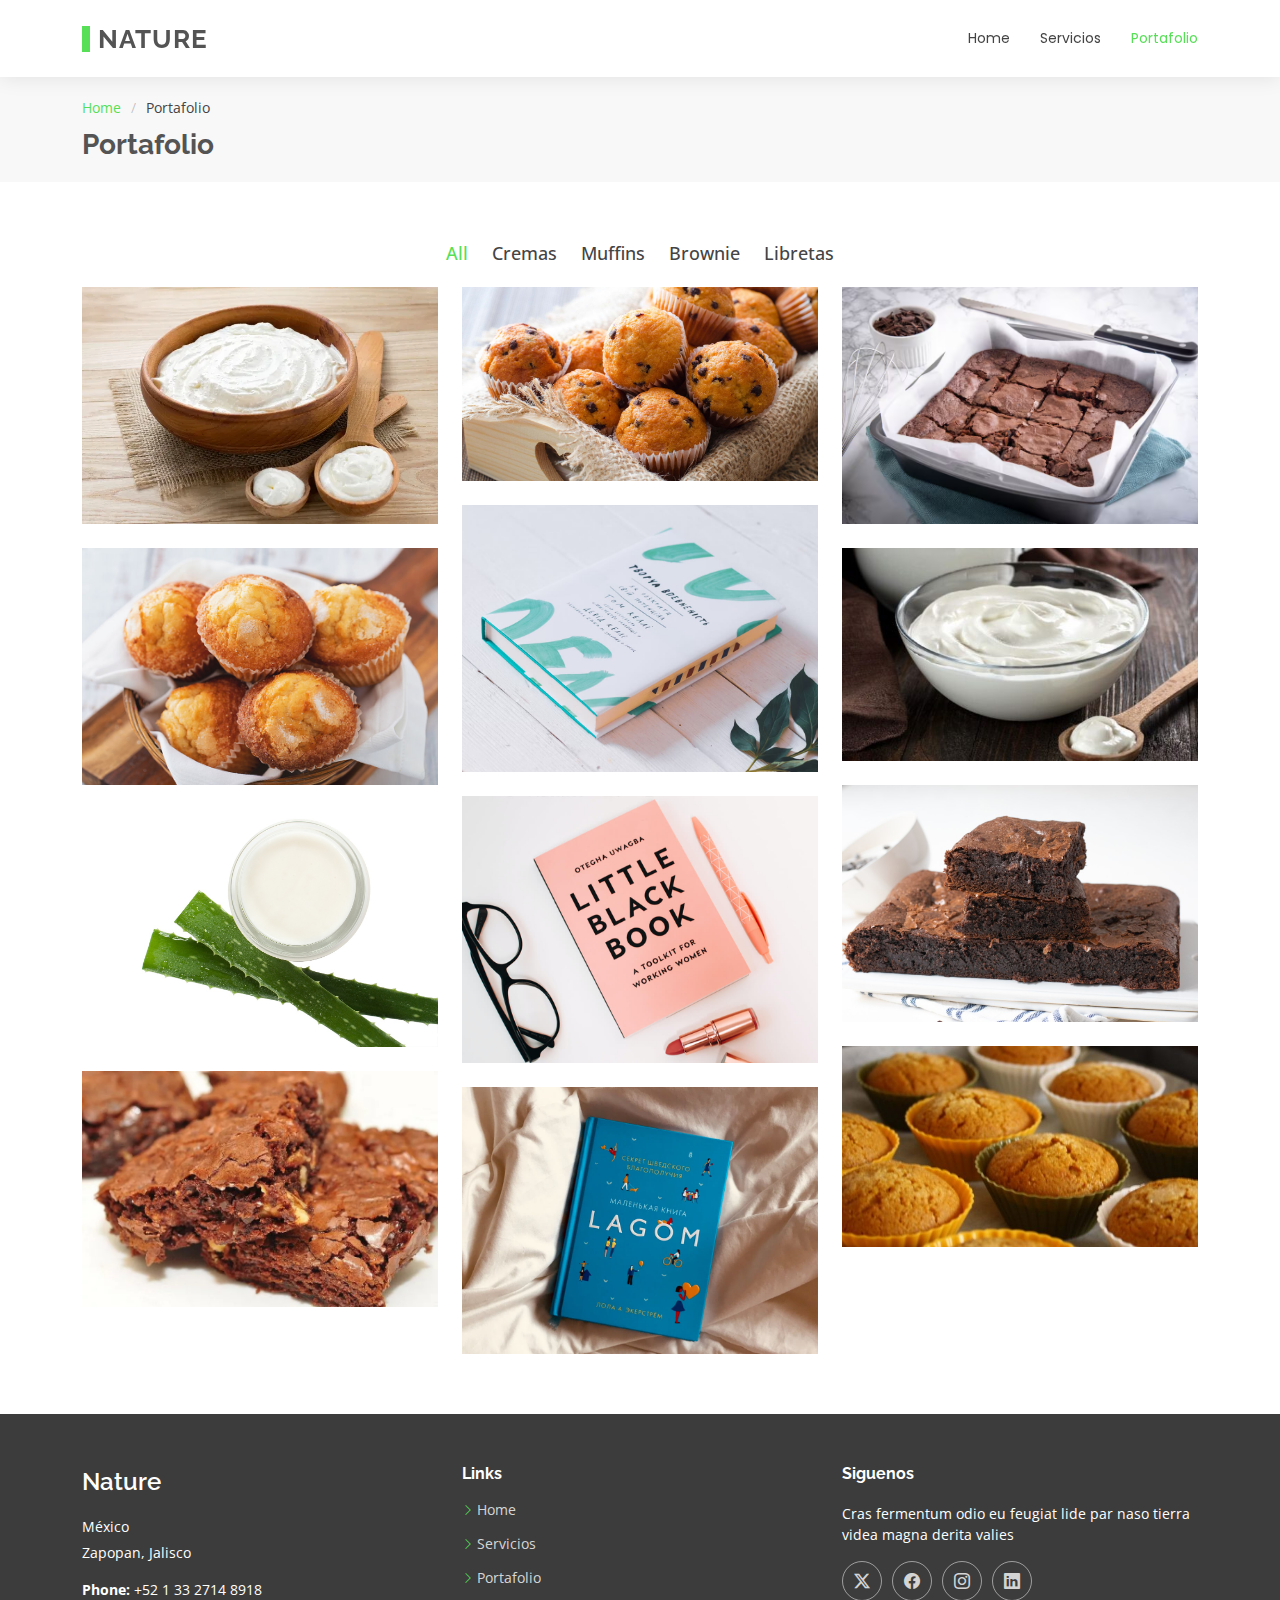
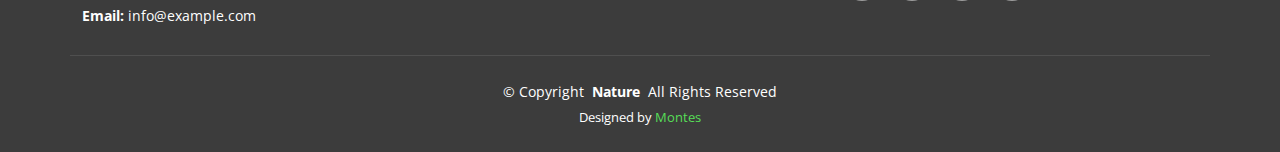
<file: portfolio.html>
<!DOCTYPE html>
<html lang="en">
  <head>
    <meta charset="utf-8" />
    <meta content="width=device-width, initial-scale=1.0" name="viewport" />
    <title>Portfolio - Eterna Bootstrap Template</title>
    <meta name="description" content="" />
    <meta name="keywords" content="" />

    <!-- Favicons -->
    <link href="assets/img/favicon.png" rel="icon" />
    <link href="assets/img/apple-touch-icon.png" rel="apple-touch-icon" />

    <!-- Fonts -->
    <link href="https://fonts.googleapis.com" rel="preconnect" />
    <link href="https://fonts.gstatic.com" rel="preconnect" crossorigin />
    <link
      href="https://fonts.googleapis.com/css2?family=Open+Sans:ital,wght@0,300;0,400;0,500;0,600;0,700;0,800;1,300;1,400;1,500;1,600;1,700;1,800&family=Poppins:ital,wght@0,100;0,200;0,300;0,400;0,500;0,600;0,700;0,800;0,900;1,100;1,200;1,300;1,400;1,500;1,600;1,700;1,800;1,900&family=Raleway:ital,wght@0,100;0,200;0,300;0,400;0,500;0,600;0,700;0,800;0,900;1,100;1,200;1,300;1,400;1,500;1,600;1,700;1,800;1,900&display=swap"
      rel="stylesheet"
    />

    <!-- Vendor CSS Files -->
    <link
      href="assets/vendor/bootstrap/css/bootstrap.min.css"
      rel="stylesheet"
    />
    <link
      href="assets/vendor/bootstrap-icons/bootstrap-icons.css"
      rel="stylesheet"
    />
    <link href="assets/vendor/aos/aos.css" rel="stylesheet" />
    <link href="assets/vendor/swiper/swiper-bundle.min.css" rel="stylesheet" />
    <link
      href="assets/vendor/glightbox/css/glightbox.min.css"
      rel="stylesheet"
    />

    <!-- Main CSS File -->
    <link href="assets/css/main.css" rel="stylesheet" />

    <!-- =======================================================
  * Template Name: Eterna
  * Template URL: https://bootstrapmade.com/eterna-free-multipurpose-bootstrap-template/
  * Updated: Aug 07 2024 with Bootstrap v5.3.3
  * Author: BootstrapMade.com
  * License: https://bootstrapmade.com/license/
  ======================================================== -->
  </head>

  <body class="portfolio-page">
    <header id="header" class="header sticky-top">
      <div class="branding">
        <div
          class="container position-relative d-flex align-items-center justify-content-between"
        >
          <a href="index.html" class="logo d-flex align-items-center">
            <!-- Uncomment the line below if you also wish to use an image logo -->
            <!-- <img src="assets/img/logo.png" alt=""> -->
            <h1 class="sitename">Nature<br /></h1>
          </a>

          <nav id="navmenu" class="navmenu">
            <ul>
              <li><a href="index.html">Home</a></li>
              <li><a href="services.html">Servicios</a></li>
              <li><a href="portfolio.html" class="active">Portafolio</a></li>
            </ul>
            <i class="mobile-nav-toggle d-xl-none bi bi-list"></i>
          </nav>
        </div>
      </div>
    </header>

    <main class="main">
      <!-- Page Title -->
      <div class="page-title" data-aos="fade">
        <div class="container">
          <nav class="breadcrumbs">
            <ol>
              <li><a href="index.html">Home</a></li>
              <li class="current">Portafolio</li>
            </ol>
          </nav>
          <h1>Portafolio</h1>
        </div>
      </div>
      <!-- End Page Title -->

      <!-- Portfolio Section -->
      <section id="portfolio" class="portfolio section">
        <div class="container">
          <div
            class="isotope-layout"
            data-default-filter="*"
            data-layout="masonry"
            data-sort="original-order"
          >
            <ul
              class="portfolio-filters isotope-filters"
              data-aos="fade-up"
              data-aos-delay="100"
            >
              <li data-filter="*" class="filter-active">All</li>
              <li data-filter=".filter-app">Cremas</li>
              <li data-filter=".filter-product">Muffins</li>
              <li data-filter=".filter-branding">Brownie</li>
              <li data-filter=".filter-books">Libretas</li>
            </ul>
            <!-- End Portfolio Filters -->

            <div
              class="row gy-4 isotope-container"
              data-aos="fade-up"
              data-aos-delay="200"
            >
              <div
                class="col-lg-4 col-md-6 portfolio-item isotope-item filter-app"
              >
                <div class="portfolio-content h-100">
                  <img
                    src="assets/img/portfolio/app-1.jpg"
                    class="img-fluid"
                    alt=""
                  />
                  <div class="portfolio-info">
                    <h4>Crema 1</h4>
                    <p>Lorem ipsum, dolor sit amet consectetur</p>
                    <a
                      href="assets/img/portfolio/app-1.jpg"
                      title="Crema 1"
                      data-gallery="portfolio-gallery-app"
                      class="glightbox preview-link"
                      ><i class="bi bi-zoom-in"></i
                    ></a>
                    
                  </div>
                </div>
              </div>
              <!-- End Portfolio Item -->

              <div
                class="col-lg-4 col-md-6 portfolio-item isotope-item filter-product"
              >
                <div class="portfolio-content h-100">
                  <img
                    src="assets/img/portfolio/product-1.jpg"
                    class="img-fluid"
                    alt=""
                  />
                  <div class="portfolio-info">
                    <h4>Muffin 1</h4>
                    <p>Lorem ipsum, dolor sit amet consectetur</p>
                    <a
                      href="assets/img/portfolio/product-1.jpg"
                      title="Muffin 1"
                      data-gallery="portfolio-gallery-product"
                      class="glightbox preview-link"
                      ><i class="bi bi-zoom-in"></i
                    ></a>
                    
                  </div>
                </div>
              </div>
              <!-- End Portfolio Item -->

              <div
                class="col-lg-4 col-md-6 portfolio-item isotope-item filter-branding"
              >
                <div class="portfolio-content h-100">
                  <img
                    src="assets/img/portfolio/branding-1.jpg"
                    class="img-fluid"
                    alt=""
                  />
                  <div class="portfolio-info">
                    <h4>Brownie 1</h4>
                    <p>Lorem ipsum, dolor sit amet consectetur</p>
                    <a
                      href="assets/img/portfolio/branding-1.jpg"
                      title="Brownie 1"
                      data-gallery="portfolio-gallery-branding"
                      class="glightbox preview-link"
                      ><i class="bi bi-zoom-in"></i
                    ></a>
                    
                  </div>
                </div>
              </div>
              <!-- End Portfolio Item -->

              <div
                class="col-lg-4 col-md-6 portfolio-item isotope-item filter-books"
              >
                <div class="portfolio-content h-100">
                  <img
                    src="assets/img/portfolio/books-1.jpg"
                    class="img-fluid"
                    alt=""
                  />
                  <div class="portfolio-info">
                    <h4>Libreta 1</h4>
                    <p>Lorem ipsum, dolor sit amet consectetur</p>
                    <a
                      href="assets/img/portfolio/books-1.jpg"
                      title="BraLibreta 1"
                      data-gallery="portfolio-gallery-book"
                      class="glightbox preview-link"
                      ><i class="bi bi-zoom-in"></i
                    ></a>
                    
                  </div>
                </div>
              </div>
              <!-- End Portfolio Item -->

              <div
                class="col-lg-4 col-md-6 portfolio-item isotope-item filter-app"
              >
                <div class="portfolio-content h-100">
                  <img
                    src="assets/img/portfolio/app-2.jpg"
                    class="img-fluid"
                    alt=""
                  />
                  <div class="portfolio-info">
                    <h4>Crema 2</h4>
                    <p>Lorem ipsum, dolor sit amet consectetur</p>
                    <a
                      href="assets/img/portfolio/app-2.jpg"
                      title="Crema 2"
                      data-gallery="portfolio-gallery-app"
                      class="glightbox preview-link"
                      ><i class="bi bi-zoom-in"></i
                    ></a>
                    
                  </div>
                </div>
              </div>
              <!-- End Portfolio Item -->

              <div
                class="col-lg-4 col-md-6 portfolio-item isotope-item filter-product"
              >
                <div class="portfolio-content h-100">
                  <img
                    src="assets/img/portfolio/product-2.jpg"
                    class="img-fluid"
                    alt=""
                  />
                  <div class="portfolio-info">
                    <h4>Muffin 2</h4>
                    <p>Lorem ipsum, dolor sit amet consectetur</p>
                    <a
                      href="assets/img/portfolio/product-2.jpg"
                      title="Muffin 2"
                      data-gallery="portfolio-gallery-product"
                      class="glightbox preview-link"
                      ><i class="bi bi-zoom-in"></i
                    ></a>
                    
                  </div>
                </div>
              </div>
              <!-- End Portfolio Item -->

              <div
                class="col-lg-4 col-md-6 portfolio-item isotope-item filter-branding"
              >
                <div class="portfolio-content h-100">
                  <img
                    src="assets/img/portfolio/branding-2.jpg"
                    class="img-fluid"
                    alt=""
                  />
                  <div class="portfolio-info">
                    <h4>Brownie 2</h4>
                    <p>Lorem ipsum, dolor sit amet consectetur</p>
                    <a
                      href="assets/img/portfolio/branding-2.jpg"
                      title="Brownie 2"
                      data-gallery="portfolio-gallery-branding"
                      class="glightbox preview-link"
                      ><i class="bi bi-zoom-in"></i
                    ></a>
                    
                  </div>
                </div>
              </div>
              <!-- End Portfolio Item -->

              <div
                class="col-lg-4 col-md-6 portfolio-item isotope-item filter-books"
              >
                <div class="portfolio-content h-100">
                  <img
                    src="assets/img/portfolio/books-2.jpg"
                    class="img-fluid"
                    alt=""
                  />
                  <div class="portfolio-info">
                    <h4>Libreta 2</h4>
                    <p>Lorem ipsum, dolor sit amet consectetur</p>
                    <a
                      href="assets/img/portfolio/books-2.jpg"
                      title="BraLibreta 2"
                      data-gallery="portfolio-gallery-book"
                      class="glightbox preview-link"
                      ><i class="bi bi-zoom-in"></i
                    ></a>
                    
                  </div>
                </div>
              </div>
              <!-- End Portfolio Item -->

              <div
                class="col-lg-4 col-md-6 portfolio-item isotope-item filter-app"
              >
                <div class="portfolio-content h-100">
                  <img
                    src="assets/img/portfolio/app-3.jpg"
                    class="img-fluid"
                    alt=""
                  />
                  <div class="portfolio-info">
                    <h4>Crema 3</h4>
                    <p>Lorem ipsum, dolor sit amet consectetur</p>
                    <a
                      href="assets/img/portfolio/app-3.jpg"
                      title="Crema 3"
                      data-gallery="portfolio-gallery-app"
                      class="glightbox preview-link"
                      ><i class="bi bi-zoom-in"></i
                    ></a>
                    
                  </div>
                </div>
              </div>
              <!-- End Portfolio Item -->

              <div
                class="col-lg-4 col-md-6 portfolio-item isotope-item filter-product"
              >
                <div class="portfolio-content h-100">
                  <img
                    src="assets/img/portfolio/product-3.jpg"
                    class="img-fluid"
                    alt=""
                  />
                  <div class="portfolio-info">
                    <h4>Muffin 3</h4>
                    <p>Lorem ipsum, dolor sit amet consectetur</p>
                    <a
                      href="assets/img/portfolio/product-3.jpg"
                      title="Muffin 3"
                      data-gallery="portfolio-gallery-product"
                      class="glightbox preview-link"
                      ><i class="bi bi-zoom-in"></i
                    ></a>
                    
                  </div>
                </div>
              </div>
              <!-- End Portfolio Item -->

              <div
                class="col-lg-4 col-md-6 portfolio-item isotope-item filter-branding"
              >
                <div class="portfolio-content h-100">
                  <img
                    src="assets/img/portfolio/branding-3.jpg"
                    class="img-fluid"
                    alt=""
                  />
                  <div class="portfolio-info">
                    <h4>Brownie 3</h4>
                    <p>Lorem ipsum, dolor sit amet consectetur</p>
                    <a
                      href="assets/img/portfolio/branding-3.jpg"
                      title="Brownie 2"
                      data-gallery="portfolio-gallery-branding"
                      class="glightbox preview-link"
                      ><i class="bi bi-zoom-in"></i
                    ></a>
                    
                  </div>
                </div>
              </div>
              <!-- End Portfolio Item -->

              <div
                class="col-lg-4 col-md-6 portfolio-item isotope-item filter-books"
              >
                <div class="portfolio-content h-100">
                  <img
                    src="assets/img/portfolio/books-3.jpg"
                    class="img-fluid"
                    alt=""
                  />
                  <div class="portfolio-info">
                    <h4>Libreta 3</h4>
                    <p>Lorem ipsum, dolor sit amet consectetur</p>
                    <a
                      href="assets/img/portfolio/books-3.jpg"
                      title="BraLibreta 3"
                      data-gallery="portfolio-gallery-book"
                      class="glightbox preview-link"
                      ><i class="bi bi-zoom-in"></i
                    ></a>
                    
                  </div>
                </div>
              </div>
              <!-- End Portfolio Item -->
            </div>
            <!-- End Portfolio Container -->
          </div>
        </div>
      </section>
      <!-- /Portfolio Section -->
    </main>

    <footer id="footer" class="footer position-relative dark-background">
      <div class="container footer-top">
        <div class="row gy-4">
          <div class="col-lg-4 col-md-6 footer-about">
            <a href="index.html" class="d-flex align-items-center">
              <span class="sitename">Nature</span>
            </a>
            <div class="footer-contact pt-3">
              <p>México</p>
              <p>Zapopan, Jalisco</p>
              <p class="mt-3">
                <strong>Phone:</strong> <span>+52 1 33 2714 8918</span>
              </p>
              <p><strong>Email:</strong> <span>info@example.com</span></p>
            </div>
          </div>

          <div class="col-lg-4 col-md-3 footer-links">
            <h4>Links</h4>
            <ul>
              <li>
                <i class="bi bi-chevron-right"></i>
                <a href="index.html">Home</a>
              </li>
              <li>
                <i class="bi bi-chevron-right"></i>
                <a href="services.html">Servicios</a>
              </li>
              <li>
                <i class="bi bi-chevron-right"></i>
                <a href="portfolio.html">Portafolio</a>
              </li>
              
            </ul>
          </div>

          <div class="col-lg-4 col-md-12">
            <h4>Siguenos</h4>
            <p>
              Cras fermentum odio eu feugiat lide par naso tierra videa magna
              derita valies
            </p>
            <div class="social-links d-flex">
              <a href=""><i class="bi bi-twitter-x"></i></a>
              <a href=""><i class="bi bi-facebook"></i></a>
              <a href=""><i class="bi bi-instagram"></i></a>
              <a href=""><i class="bi bi-linkedin"></i></a>
            </div>
          </div>
        </div>
      </div>

      <div class="container copyright text-center mt-4">
        <p>
          © <span>Copyright</span>
          <strong class="px-1 sitename">Nature</strong>
          <span>All Rights Reserved</span>
        </p>
        <div class="credits">
          <!-- All the links in the footer should remain intact. -->
          <!-- You can delete the links only if you've purchased the pro version. -->
          <!-- Licensing information: https://bootstrapmade.com/license/ -->
          <!-- Purchase the pro version with working PHP/AJAX contact form: [buy-url] -->
          Designed by <a href="https://montesdevoca.com/">Montes</a>
        </div>
      </div>
    </footer>

    <!-- Scroll Top -->
    <a
      href="#"
      id="scroll-top"
      class="scroll-top d-flex align-items-center justify-content-center"
      ><i class="bi bi-arrow-up-short"></i
    ></a>

    <!-- Preloader -->
    <div id="preloader"></div>

    <!-- Vendor JS Files -->
    <script src="assets/vendor/bootstrap/js/bootstrap.bundle.min.js"></script>
    <script src="assets/vendor/php-email-form/validate.js"></script>
    <script src="assets/vendor/aos/aos.js"></script>
    <script src="assets/vendor/swiper/swiper-bundle.min.js"></script>
    <script src="assets/vendor/purecounter/purecounter_vanilla.js"></script>
    <script src="assets/vendor/waypoints/noframework.waypoints.js"></script>
    <script src="assets/vendor/glightbox/js/glightbox.min.js"></script>
    <script src="assets/vendor/imagesloaded/imagesloaded.pkgd.min.js"></script>
    <script src="assets/vendor/isotope-layout/isotope.pkgd.min.js"></script>

    <!-- Main JS File -->
    <script src="assets/js/main.js"></script>
  </body>
</html>
</file>
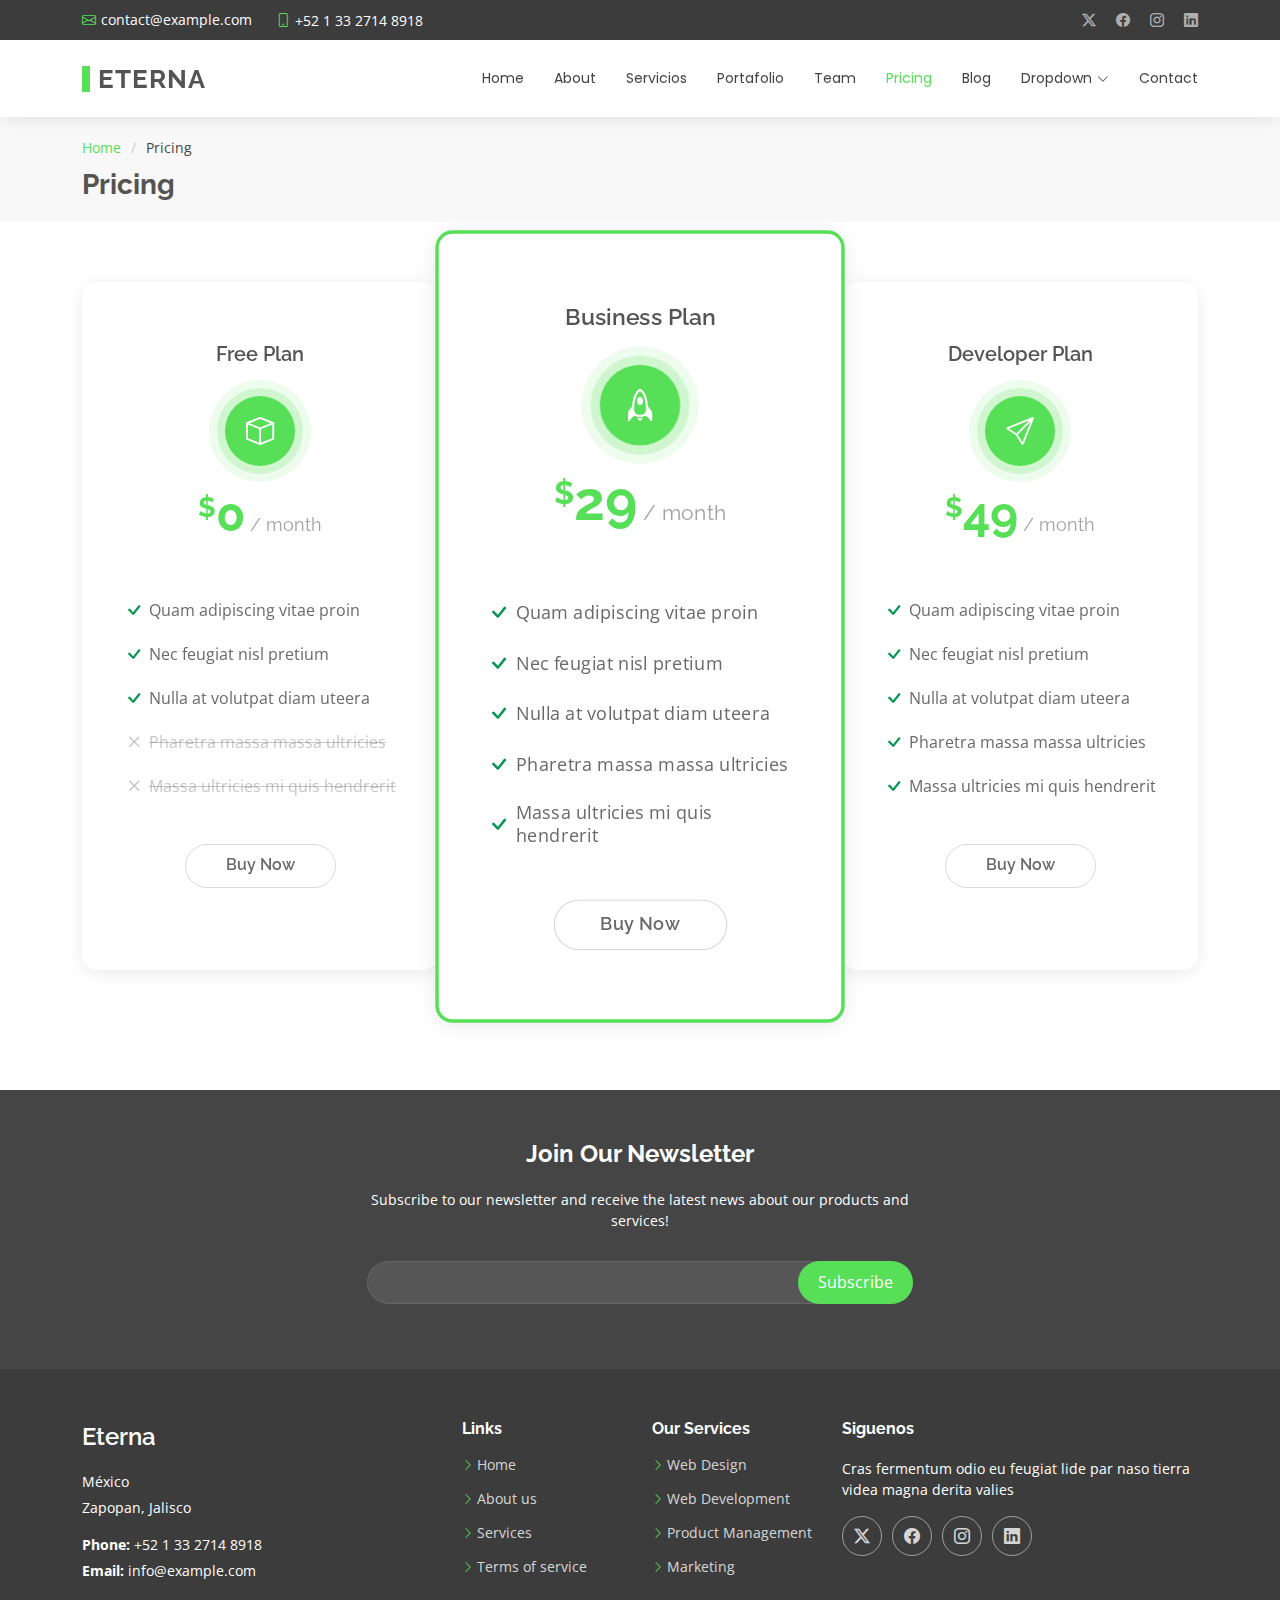
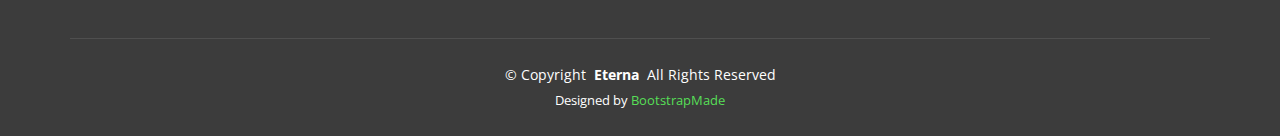
<file: pricing.html>
<!DOCTYPE html>
<html lang="en">

<head>
  <meta charset="utf-8">
  <meta content="width=device-width, initial-scale=1.0" name="viewport">
  <title>Pricing - Eterna Bootstrap Template</title>
  <meta name="description" content="">
  <meta name="keywords" content="">

  <!-- Favicons -->
  <link href="assets/img/favicon.png" rel="icon">
  <link href="assets/img/apple-touch-icon.png" rel="apple-touch-icon">

  <!-- Fonts -->
  <link href="https://fonts.googleapis.com" rel="preconnect">
  <link href="https://fonts.gstatic.com" rel="preconnect" crossorigin>
  <link href="https://fonts.googleapis.com/css2?family=Open+Sans:ital,wght@0,300;0,400;0,500;0,600;0,700;0,800;1,300;1,400;1,500;1,600;1,700;1,800&family=Poppins:ital,wght@0,100;0,200;0,300;0,400;0,500;0,600;0,700;0,800;0,900;1,100;1,200;1,300;1,400;1,500;1,600;1,700;1,800;1,900&family=Raleway:ital,wght@0,100;0,200;0,300;0,400;0,500;0,600;0,700;0,800;0,900;1,100;1,200;1,300;1,400;1,500;1,600;1,700;1,800;1,900&display=swap" rel="stylesheet">

  <!-- Vendor CSS Files -->
  <link href="assets/vendor/bootstrap/css/bootstrap.min.css" rel="stylesheet">
  <link href="assets/vendor/bootstrap-icons/bootstrap-icons.css" rel="stylesheet">
  <link href="assets/vendor/aos/aos.css" rel="stylesheet">
  <link href="assets/vendor/swiper/swiper-bundle.min.css" rel="stylesheet">
  <link href="assets/vendor/glightbox/css/glightbox.min.css" rel="stylesheet">

  <!-- Main CSS File -->
  <link href="assets/css/main.css" rel="stylesheet">

  <!-- =======================================================
  * Template Name: Eterna
  * Template URL: https://bootstrapmade.com/eterna-free-multipurpose-bootstrap-template/
  * Updated: Aug 07 2024 with Bootstrap v5.3.3
  * Author: BootstrapMade.com
  * License: https://bootstrapmade.com/license/
  ======================================================== -->
</head>

<body class="pricing-page">

  <header id="header" class="header sticky-top">

    <div class="topbar d-flex align-items-center dark-background">
      <div class="container d-flex justify-content-center justify-content-md-between">
        <div class="contact-info d-flex align-items-center">
          <i class="bi bi-envelope d-flex align-items-center"><a href="mailto:contact@example.com">contact@example.com</a></i>
          <i class="bi bi-phone d-flex align-items-center ms-4"><span>+52 1 33 2714 8918</span></i>
        </div>
        <div class="social-links d-none d-md-flex align-items-center">
          <a href="#" class="twitter"><i class="bi bi-twitter-x"></i></a>
          <a href="#" class="facebook"><i class="bi bi-facebook"></i></a>
          <a href="#" class="instagram"><i class="bi bi-instagram"></i></a>
          <a href="#" class="linkedin"><i class="bi bi-linkedin"></i></a>
        </div>
      </div>
    </div><!-- End Top Bar -->

    <div class="branding">

      <div class="container position-relative d-flex align-items-center justify-content-between">
        <a href="index.html" class="logo d-flex align-items-center">
          <!-- Uncomment the line below if you also wish to use an image logo -->
          <!-- <img src="assets/img/logo.png" alt=""> -->
          <h1 class="sitename">Eterna<br></h1>
        </a>

        <nav id="navmenu" class="navmenu">
          <ul>
            <li><a href="index.html">Home</a></li>
            <li><a href="about.html">About</a></li>
            <li><a href="services.html">Servicios</a></li>
            <li><a href="portfolio.html">Portafolio</a></li>
            <li><a href="team.html">Team</a></li>
            <li><a href="pricing.html" class="active">Pricing</a></li>
            <li><a href="blog.html">Blog</a></li>
            <li class="dropdown"><a href="#"><span>Dropdown</span> <i class="bi bi-chevron-down toggle-dropdown"></i></a>
              <ul>
                <li><a href="#">Dropdown 1</a></li>
                <li class="dropdown"><a href="#"><span>Deep Dropdown</span> <i class="bi bi-chevron-down toggle-dropdown"></i></a>
                  <ul>
                    <li><a href="#">Deep Dropdown 1</a></li>
                    <li><a href="#">Deep Dropdown 2</a></li>
                    <li><a href="#">Deep Dropdown 3</a></li>
                    <li><a href="#">Deep Dropdown 4</a></li>
                    <li><a href="#">Deep Dropdown 5</a></li>
                  </ul>
                </li>
                <li><a href="#">Dropdown 2</a></li>
                <li><a href="#">Dropdown 3</a></li>
                <li><a href="#">Dropdown 4</a></li>
              </ul>
            </li>
            <li><a href="contact.html">Contact</a></li>
          </ul>
          <i class="mobile-nav-toggle d-xl-none bi bi-list"></i>
        </nav>

      </div>

    </div>

  </header>

  <main class="main">

    <!-- Page Title -->
    <div class="page-title" data-aos="fade">
      <div class="container">
        <nav class="breadcrumbs">
          <ol>
            <li><a href="index.html">Home</a></li>
            <li class="current">Pricing</li>
          </ol>
        </nav>
        <h1>Pricing</h1>
      </div>
    </div><!-- End Page Title -->

    <!-- Pricing Section -->
    <section id="pricing" class="pricing section">

      <div class="container" data-aos="zoom-in" data-aos-delay="100">

        <div class="row g-4">

          <div class="col-lg-4">
            <div class="pricing-item">
              <h3>Free Plan</h3>
              <div class="icon">
                <i class="bi bi-box"></i>
              </div>
              <h4><sup>$</sup>0<span> / month</span></h4>
              <ul>
                <li><i class="bi bi-check"></i> <span>Quam adipiscing vitae proin</span></li>
                <li><i class="bi bi-check"></i> <span>Nec feugiat nisl pretium</span></li>
                <li><i class="bi bi-check"></i> <span>Nulla at volutpat diam uteera</span></li>
                <li class="na"><i class="bi bi-x"></i> <span>Pharetra massa massa ultricies</span></li>
                <li class="na"><i class="bi bi-x"></i> <span>Massa ultricies mi quis hendrerit</span></li>
              </ul>
              <div class="text-center"><a href="#" class="buy-btn">Buy Now</a></div>
            </div>
          </div><!-- End Pricing Item -->

          <div class="col-lg-4">
            <div class="pricing-item featured">
              <h3>Business Plan</h3>
              <div class="icon">
                <i class="bi bi-rocket"></i>
              </div>

              <h4><sup>$</sup>29<span> / month</span></h4>
              <ul>
                <li><i class="bi bi-check"></i> <span>Quam adipiscing vitae proin</span></li>
                <li><i class="bi bi-check"></i> <span>Nec feugiat nisl pretium</span></li>
                <li><i class="bi bi-check"></i> <span>Nulla at volutpat diam uteera</span></li>
                <li><i class="bi bi-check"></i> <span>Pharetra massa massa ultricies</span></li>
                <li><i class="bi bi-check"></i> <span>Massa ultricies mi quis hendrerit</span></li>
              </ul>
              <div class="text-center"><a href="#" class="buy-btn">Buy Now</a></div>
            </div>
          </div><!-- End Pricing Item -->

          <div class="col-lg-4">
            <div class="pricing-item">
              <h3>Developer Plan</h3>
              <div class="icon">
                <i class="bi bi-send"></i>
              </div>
              <h4><sup>$</sup>49<span> / month</span></h4>
              <ul>
                <li><i class="bi bi-check"></i> <span>Quam adipiscing vitae proin</span></li>
                <li><i class="bi bi-check"></i> <span>Nec feugiat nisl pretium</span></li>
                <li><i class="bi bi-check"></i> <span>Nulla at volutpat diam uteera</span></li>
                <li><i class="bi bi-check"></i> <span>Pharetra massa massa ultricies</span></li>
                <li><i class="bi bi-check"></i> <span>Massa ultricies mi quis hendrerit</span></li>
              </ul>
              <div class="text-center"><a href="#" class="buy-btn">Buy Now</a></div>
            </div>
          </div><!-- End Pricing Item -->

        </div>

      </div>

    </section><!-- /Pricing Section -->

  </main>

  <footer id="footer" class="footer position-relative dark-background">

    <div class="footer-newsletter">
      <div class="container">
        <div class="row justify-content-center text-center">
          <div class="col-lg-6">
            <h4>Join Our Newsletter</h4>
            <p>Subscribe to our newsletter and receive the latest news about our products and services!</p>
            <form action="forms/newsletter.php" method="post" class="php-email-form">
              <div class="newsletter-form"><input type="email" name="email"><input type="submit" value="Subscribe"></div>
              <div class="loading">Loading</div>
              <div class="error-message"></div>
              <div class="sent-message">Your subscription request has been sent. Thank you!</div>
            </form>
          </div>
        </div>
      </div>
    </div>

    <div class="container footer-top">
      <div class="row gy-4">
        <div class="col-lg-4 col-md-6 footer-about">
          <a href="index.html" class="d-flex align-items-center">
            <span class="sitename">Eterna</span>
          </a>
          <div class="footer-contact pt-3">
            <p>México</p>
            <p>Zapopan, Jalisco</p>
            <p class="mt-3"><strong>Phone:</strong> <span>+52 1 33 2714 8918</span></p>
            <p><strong>Email:</strong> <span>info@example.com</span></p>
          </div>
        </div>

        <div class="col-lg-2 col-md-3 footer-links">
          <h4>Links</h4>
          <ul>
            <li><i class="bi bi-chevron-right"></i> <a href="#">Home</a></li>
            <li><i class="bi bi-chevron-right"></i> <a href="#">About us</a></li>
            <li><i class="bi bi-chevron-right"></i> <a href="#">Services</a></li>
            <li><i class="bi bi-chevron-right"></i> <a href="#">Terms of service</a></li>
          </ul>
        </div>

        <div class="col-lg-2 col-md-3 footer-links">
          <h4>Our Services</h4>
          <ul>
            <li><i class="bi bi-chevron-right"></i> <a href="#">Web Design</a></li>
            <li><i class="bi bi-chevron-right"></i> <a href="#">Web Development</a></li>
            <li><i class="bi bi-chevron-right"></i> <a href="#">Product Management</a></li>
            <li><i class="bi bi-chevron-right"></i> <a href="#">Marketing</a></li>
          </ul>
        </div>

        <div class="col-lg-4 col-md-12">
          <h4>Siguenos</h4>
          <p>Cras fermentum odio eu feugiat lide par naso tierra videa magna derita valies</p>
          <div class="social-links d-flex">
            <a href=""><i class="bi bi-twitter-x"></i></a>
            <a href=""><i class="bi bi-facebook"></i></a>
            <a href=""><i class="bi bi-instagram"></i></a>
            <a href=""><i class="bi bi-linkedin"></i></a>
          </div>
        </div>

      </div>
    </div>

    <div class="container copyright text-center mt-4">
      <p>© <span>Copyright</span> <strong class="px-1 sitename">Eterna</strong> <span>All Rights Reserved</span></p>
      <div class="credits">
        <!-- All the links in the footer should remain intact. -->
        <!-- You can delete the links only if you've purchased the pro version. -->
        <!-- Licensing information: https://bootstrapmade.com/license/ -->
        <!-- Purchase the pro version with working PHP/AJAX contact form: [buy-url] -->
        Designed by <a href="https://bootstrapmade.com/">BootstrapMade</a>
      </div>
    </div>

  </footer>

  <!-- Scroll Top -->
  <a href="#" id="scroll-top" class="scroll-top d-flex align-items-center justify-content-center"><i class="bi bi-arrow-up-short"></i></a>

  <!-- Preloader -->
  <div id="preloader"></div>

  <!-- Vendor JS Files -->
  <script src="assets/vendor/bootstrap/js/bootstrap.bundle.min.js"></script>
  <script src="assets/vendor/php-email-form/validate.js"></script>
  <script src="assets/vendor/aos/aos.js"></script>
  <script src="assets/vendor/swiper/swiper-bundle.min.js"></script>
  <script src="assets/vendor/purecounter/purecounter_vanilla.js"></script>
  <script src="assets/vendor/waypoints/noframework.waypoints.js"></script>
  <script src="assets/vendor/glightbox/js/glightbox.min.js"></script>
  <script src="assets/vendor/imagesloaded/imagesloaded.pkgd.min.js"></script>
  <script src="assets/vendor/isotope-layout/isotope.pkgd.min.js"></script>

  <!-- Main JS File -->
  <script src="assets/js/main.js"></script>

</body>

</html>
</file>
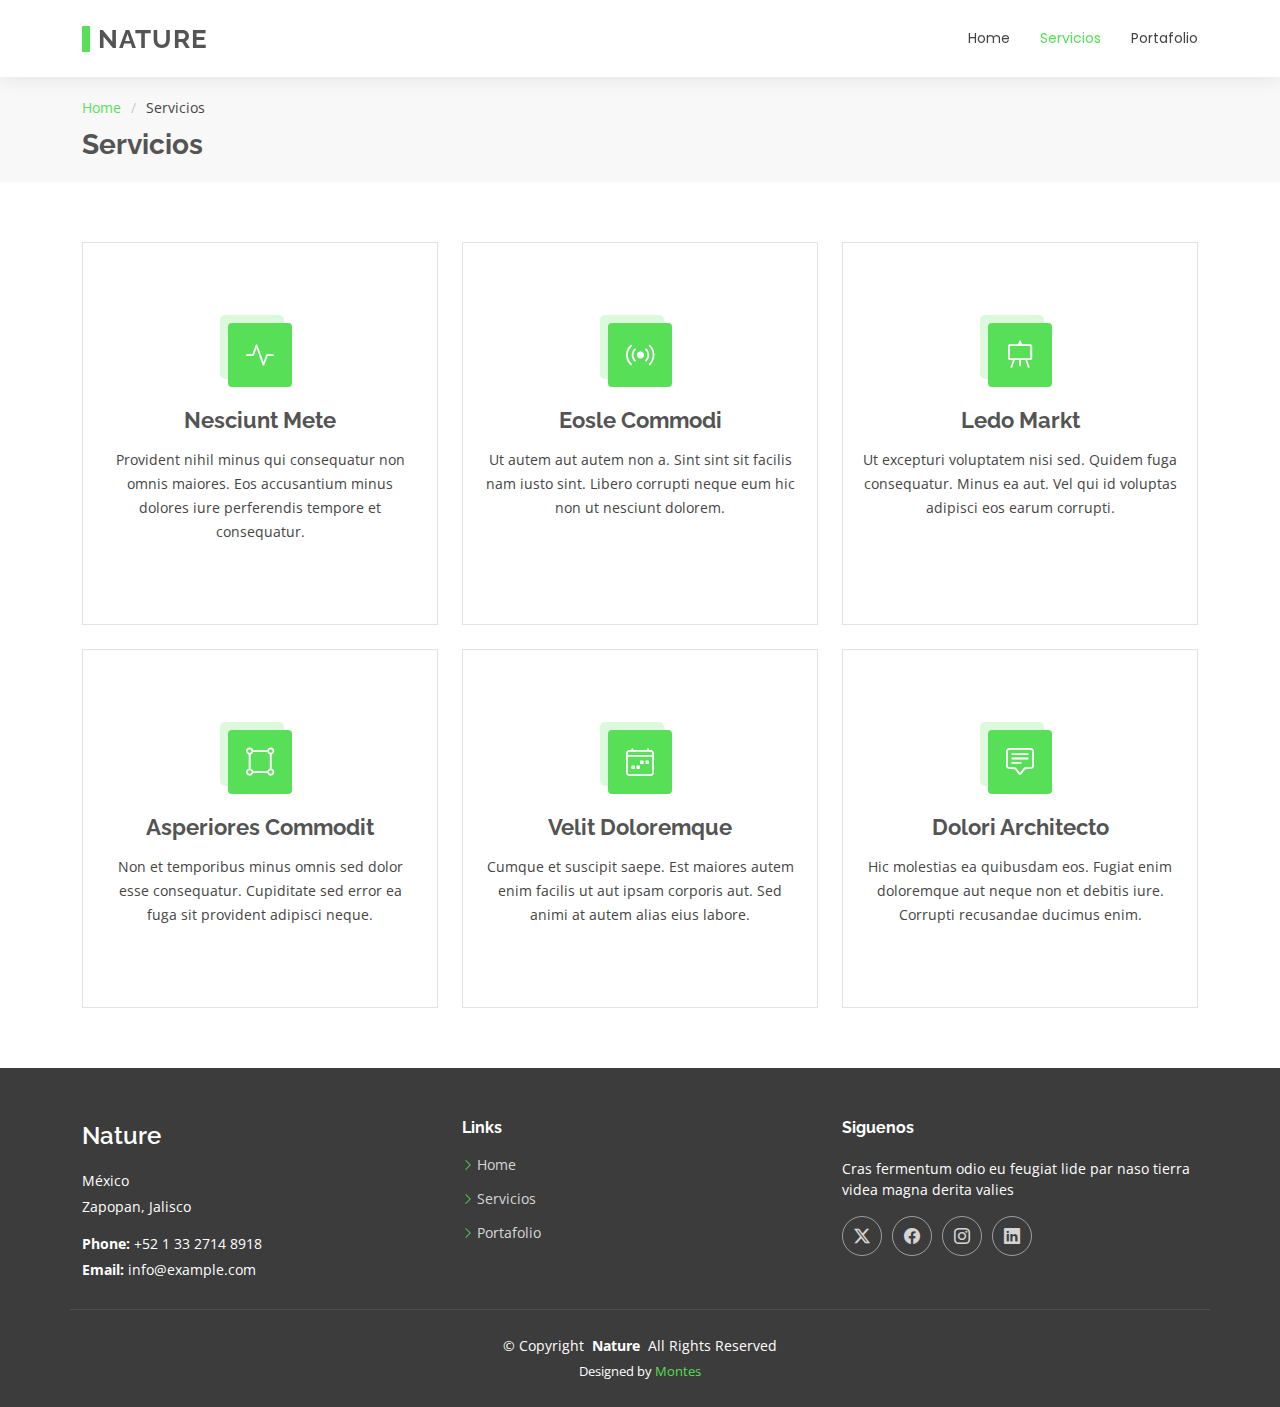
<file: services.html>
<!DOCTYPE html>
<html lang="en">
  <head>
    <meta charset="utf-8" />
    <meta content="width=device-width, initial-scale=1.0" name="viewport" />
    <title>Services - Eterna Bootstrap Template</title>
    <meta name="description" content="" />
    <meta name="keywords" content="" />

    <!-- Favicons -->
    <link href="assets/img/favicon.png" rel="icon" />
    <link href="assets/img/apple-touch-icon.png" rel="apple-touch-icon" />

    <!-- Fonts -->
    <link href="https://fonts.googleapis.com" rel="preconnect" />
    <link href="https://fonts.gstatic.com" rel="preconnect" crossorigin />
    <link
      href="https://fonts.googleapis.com/css2?family=Open+Sans:ital,wght@0,300;0,400;0,500;0,600;0,700;0,800;1,300;1,400;1,500;1,600;1,700;1,800&family=Poppins:ital,wght@0,100;0,200;0,300;0,400;0,500;0,600;0,700;0,800;0,900;1,100;1,200;1,300;1,400;1,500;1,600;1,700;1,800;1,900&family=Raleway:ital,wght@0,100;0,200;0,300;0,400;0,500;0,600;0,700;0,800;0,900;1,100;1,200;1,300;1,400;1,500;1,600;1,700;1,800;1,900&display=swap"
      rel="stylesheet"
    />

    <!-- Vendor CSS Files -->
    <link
      href="assets/vendor/bootstrap/css/bootstrap.min.css"
      rel="stylesheet"
    />
    <link
      href="assets/vendor/bootstrap-icons/bootstrap-icons.css"
      rel="stylesheet"
    />
    <link href="assets/vendor/aos/aos.css" rel="stylesheet" />
    <link href="assets/vendor/swiper/swiper-bundle.min.css" rel="stylesheet" />
    <link
      href="assets/vendor/glightbox/css/glightbox.min.css"
      rel="stylesheet"
    />

    <!-- Main CSS File -->
    <link href="assets/css/main.css" rel="stylesheet" />

    <!-- =======================================================
  * Template Name: Eterna
  * Template URL: https://bootstrapmade.com/eterna-free-multipurpose-bootstrap-template/
  * Updated: Aug 07 2024 with Bootstrap v5.3.3
  * Author: BootstrapMade.com
  * License: https://bootstrapmade.com/license/
  ======================================================== -->
  </head>

  <body class="services-page">
    <header id="header" class="header sticky-top">
      <div class="branding">
        <div
          class="container position-relative d-flex align-items-center justify-content-between"
        >
          <a href="index.html" class="logo d-flex align-items-center">
            <!-- Uncomment the line below if you also wish to use an image logo -->
            <!-- <img src="assets/img/logo.png" alt=""> -->
            <h1 class="sitename">Nature<br /></h1>
          </a>

          <nav id="navmenu" class="navmenu">
            <ul>
              <li><a href="index.html">Home</a></li>
              <li><a href="services.html" class="active">Servicios</a></li>
              <li><a href="portfolio.html">Portafolio</a></li>
            </ul>
            <i class="mobile-nav-toggle d-xl-none bi bi-list"></i>
          </nav>
        </div>
      </div>
    </header>

    <main class="main">
      <!-- Page Title -->
      <div class="page-title" data-aos="fade">
        <div class="container">
          <nav class="breadcrumbs">
            <ol>
              <li><a href="index.html">Home</a></li>
              <li class="current">Servicios</li>
            </ol>
          </nav>
          <h1>Servicios</h1>
        </div>
      </div>
      <!-- End Page Title -->

      <!-- Services Section -->
      <section id="services" class="services section">
        <div class="container">
          <div class="row gy-4">
            <div
              class="col-lg-4 col-md-6"
              data-aos="fade-up"
              data-aos-delay="100"
            >
              <div class="service-item position-relative">
                <div class="icon">
                  <i class="bi bi-activity"></i>
                </div>
                <a href="#" class="stretched-link">
                  <h3>Nesciunt Mete</h3>
                </a>
                <p>
                  Provident nihil minus qui consequatur non omnis maiores. Eos
                  accusantium minus dolores iure perferendis tempore et
                  consequatur.
                </p>
              </div>
            </div>
            <!-- End Service Item -->

            <div
              class="col-lg-4 col-md-6"
              data-aos="fade-up"
              data-aos-delay="200"
            >
              <div class="service-item position-relative">
                <div class="icon">
                  <i class="bi bi-broadcast"></i>
                </div>
                <a href="#" class="stretched-link">
                  <h3>Eosle Commodi</h3>
                </a>
                <p>
                  Ut autem aut autem non a. Sint sint sit facilis nam iusto
                  sint. Libero corrupti neque eum hic non ut nesciunt dolorem.
                </p>
              </div>
            </div>
            <!-- End Service Item -->

            <div
              class="col-lg-4 col-md-6"
              data-aos="fade-up"
              data-aos-delay="300"
            >
              <div class="service-item position-relative">
                <div class="icon">
                  <i class="bi bi-easel"></i>
                </div>
                <a href="#" class="stretched-link">
                  <h3>Ledo Markt</h3>
                </a>
                <p>
                  Ut excepturi voluptatem nisi sed. Quidem fuga consequatur.
                  Minus ea aut. Vel qui id voluptas adipisci eos earum corrupti.
                </p>
              </div>
            </div>
            <!-- End Service Item -->

            <div
              class="col-lg-4 col-md-6"
              data-aos="fade-up"
              data-aos-delay="400"
            >
              <div class="service-item position-relative">
                <div class="icon">
                  <i class="bi bi-bounding-box-circles"></i>
                </div>
                <a href="#" class="stretched-link">
                  <h3>Asperiores Commodit</h3>
                </a>
                <p>
                  Non et temporibus minus omnis sed dolor esse consequatur.
                  Cupiditate sed error ea fuga sit provident adipisci neque.
                </p>
                <a href="#" class="stretched-link"></a>
              </div>
            </div>
            <!-- End Service Item -->

            <div
              class="col-lg-4 col-md-6"
              data-aos="fade-up"
              data-aos-delay="500"
            >
              <div class="service-item position-relative">
                <div class="icon">
                  <i class="bi bi-calendar4-week"></i>
                </div>
                <a href="#" class="stretched-link">
                  <h3>Velit Doloremque</h3>
                </a>
                <p>
                  Cumque et suscipit saepe. Est maiores autem enim facilis ut
                  aut ipsam corporis aut. Sed animi at autem alias eius labore.
                </p>
                <a href="#" class="stretched-link"></a>
              </div>
            </div>
            <!-- End Service Item -->

            <div
              class="col-lg-4 col-md-6"
              data-aos="fade-up"
              data-aos-delay="600"
            >
              <div class="service-item position-relative">
                <div class="icon">
                  <i class="bi bi-chat-square-text"></i>
                </div>
                <a href="#" class="stretched-link">
                  <h3>Dolori Architecto</h3>
                </a>
                <p>
                  Hic molestias ea quibusdam eos. Fugiat enim doloremque aut
                  neque non et debitis iure. Corrupti recusandae ducimus enim.
                </p>
                <a href="#" class="stretched-link"></a>
              </div>
            </div>
            <!-- End Service Item -->
          </div>
        </div>
      </section>
      <!-- /Services Section -->
    </main>

    <footer id="footer" class="footer position-relative dark-background">
      <div class="container footer-top">
        <div class="row gy-4">
          <div class="col-lg-4 col-md-6 footer-about">
            <a href="index.html" class="d-flex align-items-center">
              <span class="sitename">Nature</span>
            </a>
            <div class="footer-contact pt-3">
              <p>México</p>
              <p>Zapopan, Jalisco</p>
              <p class="mt-3">
                <strong>Phone:</strong> <span>+52 1 33 2714 8918</span>
              </p>
              <p><strong>Email:</strong> <span>info@example.com</span></p>
            </div>
          </div>

          <div class="col-lg-4 col-md-3 footer-links">
            <h4>Links</h4>
            <ul>
              <li>
                <i class="bi bi-chevron-right"></i>
                <a href="index.html">Home</a>
              </li>
              <li>
                <i class="bi bi-chevron-right"></i>
                <a href="services.html">Servicios</a>
              </li>
              <li>
                <i class="bi bi-chevron-right"></i>
                <a href="portfolio.html">Portafolio</a>
              </li>
              
            </ul>
          </div>

          <div class="col-lg-4 col-md-12">
            <h4>Siguenos</h4>
            <p>
              Cras fermentum odio eu feugiat lide par naso tierra videa magna
              derita valies
            </p>
            <div class="social-links d-flex">
              <a href=""><i class="bi bi-twitter-x"></i></a>
              <a href=""><i class="bi bi-facebook"></i></a>
              <a href=""><i class="bi bi-instagram"></i></a>
              <a href=""><i class="bi bi-linkedin"></i></a>
            </div>
          </div>
        </div>
      </div>

      <div class="container copyright text-center mt-4">
        <p>
          © <span>Copyright</span>
          <strong class="px-1 sitename">Nature</strong>
          <span>All Rights Reserved</span>
        </p>
        <div class="credits">
          <!-- All the links in the footer should remain intact. -->
          <!-- You can delete the links only if you've purchased the pro version. -->
          <!-- Licensing information: https://bootstrapmade.com/license/ -->
          <!-- Purchase the pro version with working PHP/AJAX contact form: [buy-url] -->
          Designed by <a href="https://montesdevoca.com/">Montes</a>
        </div>
      </div>
    </footer>

    <!-- Scroll Top -->
    <a
      href="#"
      id="scroll-top"
      class="scroll-top d-flex align-items-center justify-content-center"
      ><i class="bi bi-arrow-up-short"></i
    ></a>

    <!-- Preloader -->
    <div id="preloader"></div>

    <!-- Vendor JS Files -->
    <script src="assets/vendor/bootstrap/js/bootstrap.bundle.min.js"></script>
    <script src="assets/vendor/php-email-form/validate.js"></script>
    <script src="assets/vendor/aos/aos.js"></script>
    <script src="assets/vendor/swiper/swiper-bundle.min.js"></script>
    <script src="assets/vendor/purecounter/purecounter_vanilla.js"></script>
    <script src="assets/vendor/waypoints/noframework.waypoints.js"></script>
    <script src="assets/vendor/glightbox/js/glightbox.min.js"></script>
    <script src="assets/vendor/imagesloaded/imagesloaded.pkgd.min.js"></script>
    <script src="assets/vendor/isotope-layout/isotope.pkgd.min.js"></script>

    <!-- Main JS File -->
    <script src="assets/js/main.js"></script>
  </body>
</html>
</file>
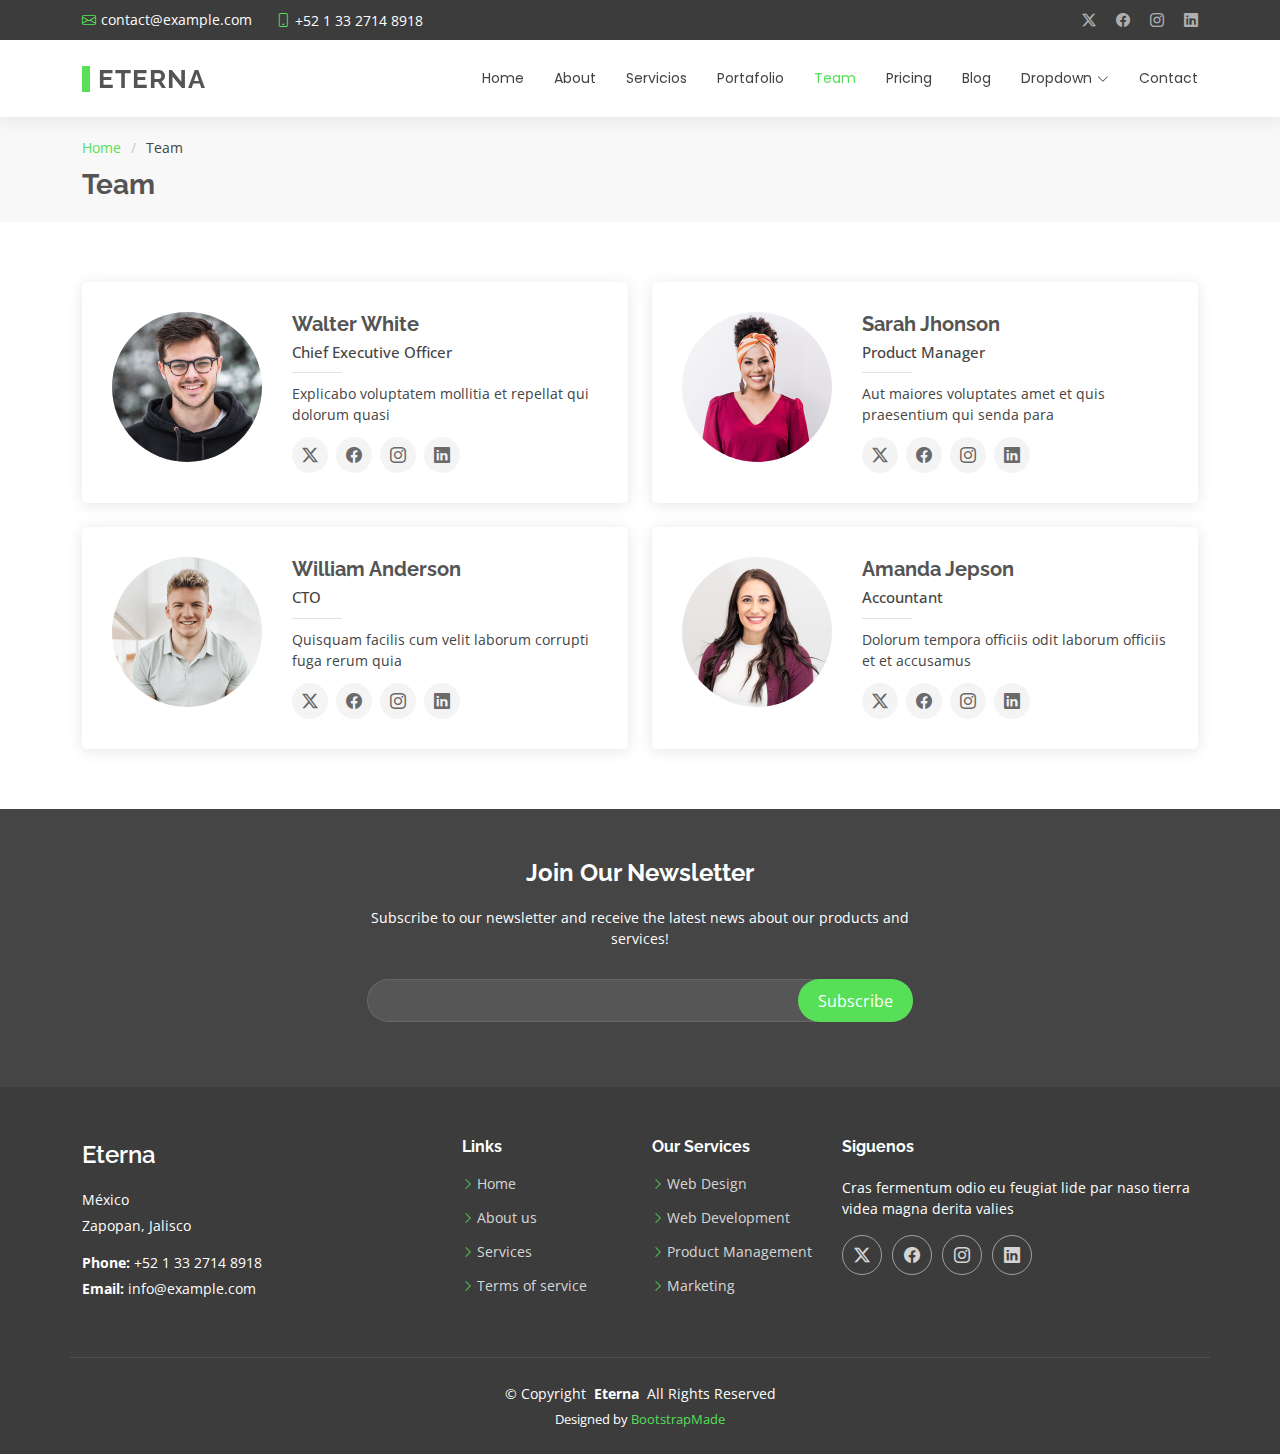
<file: team.html>
<!DOCTYPE html>
<html lang="en">

<head>
  <meta charset="utf-8">
  <meta content="width=device-width, initial-scale=1.0" name="viewport">
  <title>Team - Eterna Bootstrap Template</title>
  <meta name="description" content="">
  <meta name="keywords" content="">

  <!-- Favicons -->
  <link href="assets/img/favicon.png" rel="icon">
  <link href="assets/img/apple-touch-icon.png" rel="apple-touch-icon">

  <!-- Fonts -->
  <link href="https://fonts.googleapis.com" rel="preconnect">
  <link href="https://fonts.gstatic.com" rel="preconnect" crossorigin>
  <link href="https://fonts.googleapis.com/css2?family=Open+Sans:ital,wght@0,300;0,400;0,500;0,600;0,700;0,800;1,300;1,400;1,500;1,600;1,700;1,800&family=Poppins:ital,wght@0,100;0,200;0,300;0,400;0,500;0,600;0,700;0,800;0,900;1,100;1,200;1,300;1,400;1,500;1,600;1,700;1,800;1,900&family=Raleway:ital,wght@0,100;0,200;0,300;0,400;0,500;0,600;0,700;0,800;0,900;1,100;1,200;1,300;1,400;1,500;1,600;1,700;1,800;1,900&display=swap" rel="stylesheet">

  <!-- Vendor CSS Files -->
  <link href="assets/vendor/bootstrap/css/bootstrap.min.css" rel="stylesheet">
  <link href="assets/vendor/bootstrap-icons/bootstrap-icons.css" rel="stylesheet">
  <link href="assets/vendor/aos/aos.css" rel="stylesheet">
  <link href="assets/vendor/swiper/swiper-bundle.min.css" rel="stylesheet">
  <link href="assets/vendor/glightbox/css/glightbox.min.css" rel="stylesheet">

  <!-- Main CSS File -->
  <link href="assets/css/main.css" rel="stylesheet">

  <!-- =======================================================
  * Template Name: Eterna
  * Template URL: https://bootstrapmade.com/eterna-free-multipurpose-bootstrap-template/
  * Updated: Aug 07 2024 with Bootstrap v5.3.3
  * Author: BootstrapMade.com
  * License: https://bootstrapmade.com/license/
  ======================================================== -->
</head>

<body class="team-page">

  <header id="header" class="header sticky-top">

    <div class="topbar d-flex align-items-center dark-background">
      <div class="container d-flex justify-content-center justify-content-md-between">
        <div class="contact-info d-flex align-items-center">
          <i class="bi bi-envelope d-flex align-items-center"><a href="mailto:contact@example.com">contact@example.com</a></i>
          <i class="bi bi-phone d-flex align-items-center ms-4"><span>+52 1 33 2714 8918</span></i>
        </div>
        <div class="social-links d-none d-md-flex align-items-center">
          <a href="#" class="twitter"><i class="bi bi-twitter-x"></i></a>
          <a href="#" class="facebook"><i class="bi bi-facebook"></i></a>
          <a href="#" class="instagram"><i class="bi bi-instagram"></i></a>
          <a href="#" class="linkedin"><i class="bi bi-linkedin"></i></a>
        </div>
      </div>
    </div><!-- End Top Bar -->

    <div class="branding">

      <div class="container position-relative d-flex align-items-center justify-content-between">
        <a href="index.html" class="logo d-flex align-items-center">
          <!-- Uncomment the line below if you also wish to use an image logo -->
          <!-- <img src="assets/img/logo.png" alt=""> -->
          <h1 class="sitename">Eterna<br></h1>
        </a>

        <nav id="navmenu" class="navmenu">
          <ul>
            <li><a href="index.html">Home</a></li>
            <li><a href="about.html">About</a></li>
            <li><a href="services.html">Servicios</a></li>
            <li><a href="portfolio.html">Portafolio</a></li>
            <li><a href="team.html" class="active">Team</a></li>
            <li><a href="pricing.html">Pricing</a></li>
            <li><a href="blog.html">Blog</a></li>
            <li class="dropdown"><a href="#"><span>Dropdown</span> <i class="bi bi-chevron-down toggle-dropdown"></i></a>
              <ul>
                <li><a href="#">Dropdown 1</a></li>
                <li class="dropdown"><a href="#"><span>Deep Dropdown</span> <i class="bi bi-chevron-down toggle-dropdown"></i></a>
                  <ul>
                    <li><a href="#">Deep Dropdown 1</a></li>
                    <li><a href="#">Deep Dropdown 2</a></li>
                    <li><a href="#">Deep Dropdown 3</a></li>
                    <li><a href="#">Deep Dropdown 4</a></li>
                    <li><a href="#">Deep Dropdown 5</a></li>
                  </ul>
                </li>
                <li><a href="#">Dropdown 2</a></li>
                <li><a href="#">Dropdown 3</a></li>
                <li><a href="#">Dropdown 4</a></li>
              </ul>
            </li>
            <li><a href="contact.html">Contact</a></li>
          </ul>
          <i class="mobile-nav-toggle d-xl-none bi bi-list"></i>
        </nav>

      </div>

    </div>

  </header>

  <main class="main">

    <!-- Page Title -->
    <div class="page-title" data-aos="fade">
      <div class="container">
        <nav class="breadcrumbs">
          <ol>
            <li><a href="index.html">Home</a></li>
            <li class="current">Team</li>
          </ol>
        </nav>
        <h1>Team</h1>
      </div>
    </div><!-- End Page Title -->

    <!-- Team Section -->
    <section id="team" class="team section">

      <div class="container">

        <div class="row gy-4">

          <div class="col-lg-6" data-aos="fade-up" data-aos-delay="100">
            <div class="team-member d-flex align-items-start">
              <div class="pic"><img src="assets/img/team/team-1.jpg" class="img-fluid" alt=""></div>
              <div class="member-info">
                <h4>Walter White</h4>
                <span>Chief Executive Officer</span>
                <p>Explicabo voluptatem mollitia et repellat qui dolorum quasi</p>
                <div class="social">
                  <a href=""><i class="bi bi-twitter-x"></i></a>
                  <a href=""><i class="bi bi-facebook"></i></a>
                  <a href=""><i class="bi bi-instagram"></i></a>
                  <a href=""> <i class="bi bi-linkedin"></i> </a>
                </div>
              </div>
            </div>
          </div><!-- End Team Member -->

          <div class="col-lg-6" data-aos="fade-up" data-aos-delay="200">
            <div class="team-member d-flex align-items-start">
              <div class="pic"><img src="assets/img/team/team-2.jpg" class="img-fluid" alt=""></div>
              <div class="member-info">
                <h4>Sarah Jhonson</h4>
                <span>Product Manager</span>
                <p>Aut maiores voluptates amet et quis praesentium qui senda para</p>
                <div class="social">
                  <a href=""><i class="bi bi-twitter-x"></i></a>
                  <a href=""><i class="bi bi-facebook"></i></a>
                  <a href=""><i class="bi bi-instagram"></i></a>
                  <a href=""> <i class="bi bi-linkedin"></i> </a>
                </div>
              </div>
            </div>
          </div><!-- End Team Member -->

          <div class="col-lg-6" data-aos="fade-up" data-aos-delay="300">
            <div class="team-member d-flex align-items-start">
              <div class="pic"><img src="assets/img/team/team-3.jpg" class="img-fluid" alt=""></div>
              <div class="member-info">
                <h4>William Anderson</h4>
                <span>CTO</span>
                <p>Quisquam facilis cum velit laborum corrupti fuga rerum quia</p>
                <div class="social">
                  <a href=""><i class="bi bi-twitter-x"></i></a>
                  <a href=""><i class="bi bi-facebook"></i></a>
                  <a href=""><i class="bi bi-instagram"></i></a>
                  <a href=""> <i class="bi bi-linkedin"></i> </a>
                </div>
              </div>
            </div>
          </div><!-- End Team Member -->

          <div class="col-lg-6" data-aos="fade-up" data-aos-delay="400">
            <div class="team-member d-flex align-items-start">
              <div class="pic"><img src="assets/img/team/team-4.jpg" class="img-fluid" alt=""></div>
              <div class="member-info">
                <h4>Amanda Jepson</h4>
                <span>Accountant</span>
                <p>Dolorum tempora officiis odit laborum officiis et et accusamus</p>
                <div class="social">
                  <a href=""><i class="bi bi-twitter-x"></i></a>
                  <a href=""><i class="bi bi-facebook"></i></a>
                  <a href=""><i class="bi bi-instagram"></i></a>
                  <a href=""> <i class="bi bi-linkedin"></i> </a>
                </div>
              </div>
            </div>
          </div><!-- End Team Member -->

        </div>

      </div>

    </section><!-- /Team Section -->

  </main>

  <footer id="footer" class="footer position-relative dark-background">

    <div class="footer-newsletter">
      <div class="container">
        <div class="row justify-content-center text-center">
          <div class="col-lg-6">
            <h4>Join Our Newsletter</h4>
            <p>Subscribe to our newsletter and receive the latest news about our products and services!</p>
            <form action="forms/newsletter.php" method="post" class="php-email-form">
              <div class="newsletter-form"><input type="email" name="email"><input type="submit" value="Subscribe"></div>
              <div class="loading">Loading</div>
              <div class="error-message"></div>
              <div class="sent-message">Your subscription request has been sent. Thank you!</div>
            </form>
          </div>
        </div>
      </div>
    </div>

    <div class="container footer-top">
      <div class="row gy-4">
        <div class="col-lg-4 col-md-6 footer-about">
          <a href="index.html" class="d-flex align-items-center">
            <span class="sitename">Eterna</span>
          </a>
          <div class="footer-contact pt-3">
            <p>México</p>
            <p>Zapopan, Jalisco</p>
            <p class="mt-3"><strong>Phone:</strong> <span>+52 1 33 2714 8918</span></p>
            <p><strong>Email:</strong> <span>info@example.com</span></p>
          </div>
        </div>

        <div class="col-lg-2 col-md-3 footer-links">
          <h4>Links</h4>
          <ul>
            <li><i class="bi bi-chevron-right"></i> <a href="#">Home</a></li>
            <li><i class="bi bi-chevron-right"></i> <a href="#">About us</a></li>
            <li><i class="bi bi-chevron-right"></i> <a href="#">Services</a></li>
            <li><i class="bi bi-chevron-right"></i> <a href="#">Terms of service</a></li>
          </ul>
        </div>

        <div class="col-lg-2 col-md-3 footer-links">
          <h4>Our Services</h4>
          <ul>
            <li><i class="bi bi-chevron-right"></i> <a href="#">Web Design</a></li>
            <li><i class="bi bi-chevron-right"></i> <a href="#">Web Development</a></li>
            <li><i class="bi bi-chevron-right"></i> <a href="#">Product Management</a></li>
            <li><i class="bi bi-chevron-right"></i> <a href="#">Marketing</a></li>
          </ul>
        </div>

        <div class="col-lg-4 col-md-12">
          <h4>Siguenos</h4>
          <p>Cras fermentum odio eu feugiat lide par naso tierra videa magna derita valies</p>
          <div class="social-links d-flex">
            <a href=""><i class="bi bi-twitter-x"></i></a>
            <a href=""><i class="bi bi-facebook"></i></a>
            <a href=""><i class="bi bi-instagram"></i></a>
            <a href=""><i class="bi bi-linkedin"></i></a>
          </div>
        </div>

      </div>
    </div>

    <div class="container copyright text-center mt-4">
      <p>© <span>Copyright</span> <strong class="px-1 sitename">Eterna</strong> <span>All Rights Reserved</span></p>
      <div class="credits">
        <!-- All the links in the footer should remain intact. -->
        <!-- You can delete the links only if you've purchased the pro version. -->
        <!-- Licensing information: https://bootstrapmade.com/license/ -->
        <!-- Purchase the pro version with working PHP/AJAX contact form: [buy-url] -->
        Designed by <a href="https://bootstrapmade.com/">BootstrapMade</a>
      </div>
    </div>

  </footer>

  <!-- Scroll Top -->
  <a href="#" id="scroll-top" class="scroll-top d-flex align-items-center justify-content-center"><i class="bi bi-arrow-up-short"></i></a>

  <!-- Preloader -->
  <div id="preloader"></div>

  <!-- Vendor JS Files -->
  <script src="assets/vendor/bootstrap/js/bootstrap.bundle.min.js"></script>
  <script src="assets/vendor/php-email-form/validate.js"></script>
  <script src="assets/vendor/aos/aos.js"></script>
  <script src="assets/vendor/swiper/swiper-bundle.min.js"></script>
  <script src="assets/vendor/purecounter/purecounter_vanilla.js"></script>
  <script src="assets/vendor/waypoints/noframework.waypoints.js"></script>
  <script src="assets/vendor/glightbox/js/glightbox.min.js"></script>
  <script src="assets/vendor/imagesloaded/imagesloaded.pkgd.min.js"></script>
  <script src="assets/vendor/isotope-layout/isotope.pkgd.min.js"></script>

  <!-- Main JS File -->
  <script src="assets/js/main.js"></script>

</body>

</html>
</file>
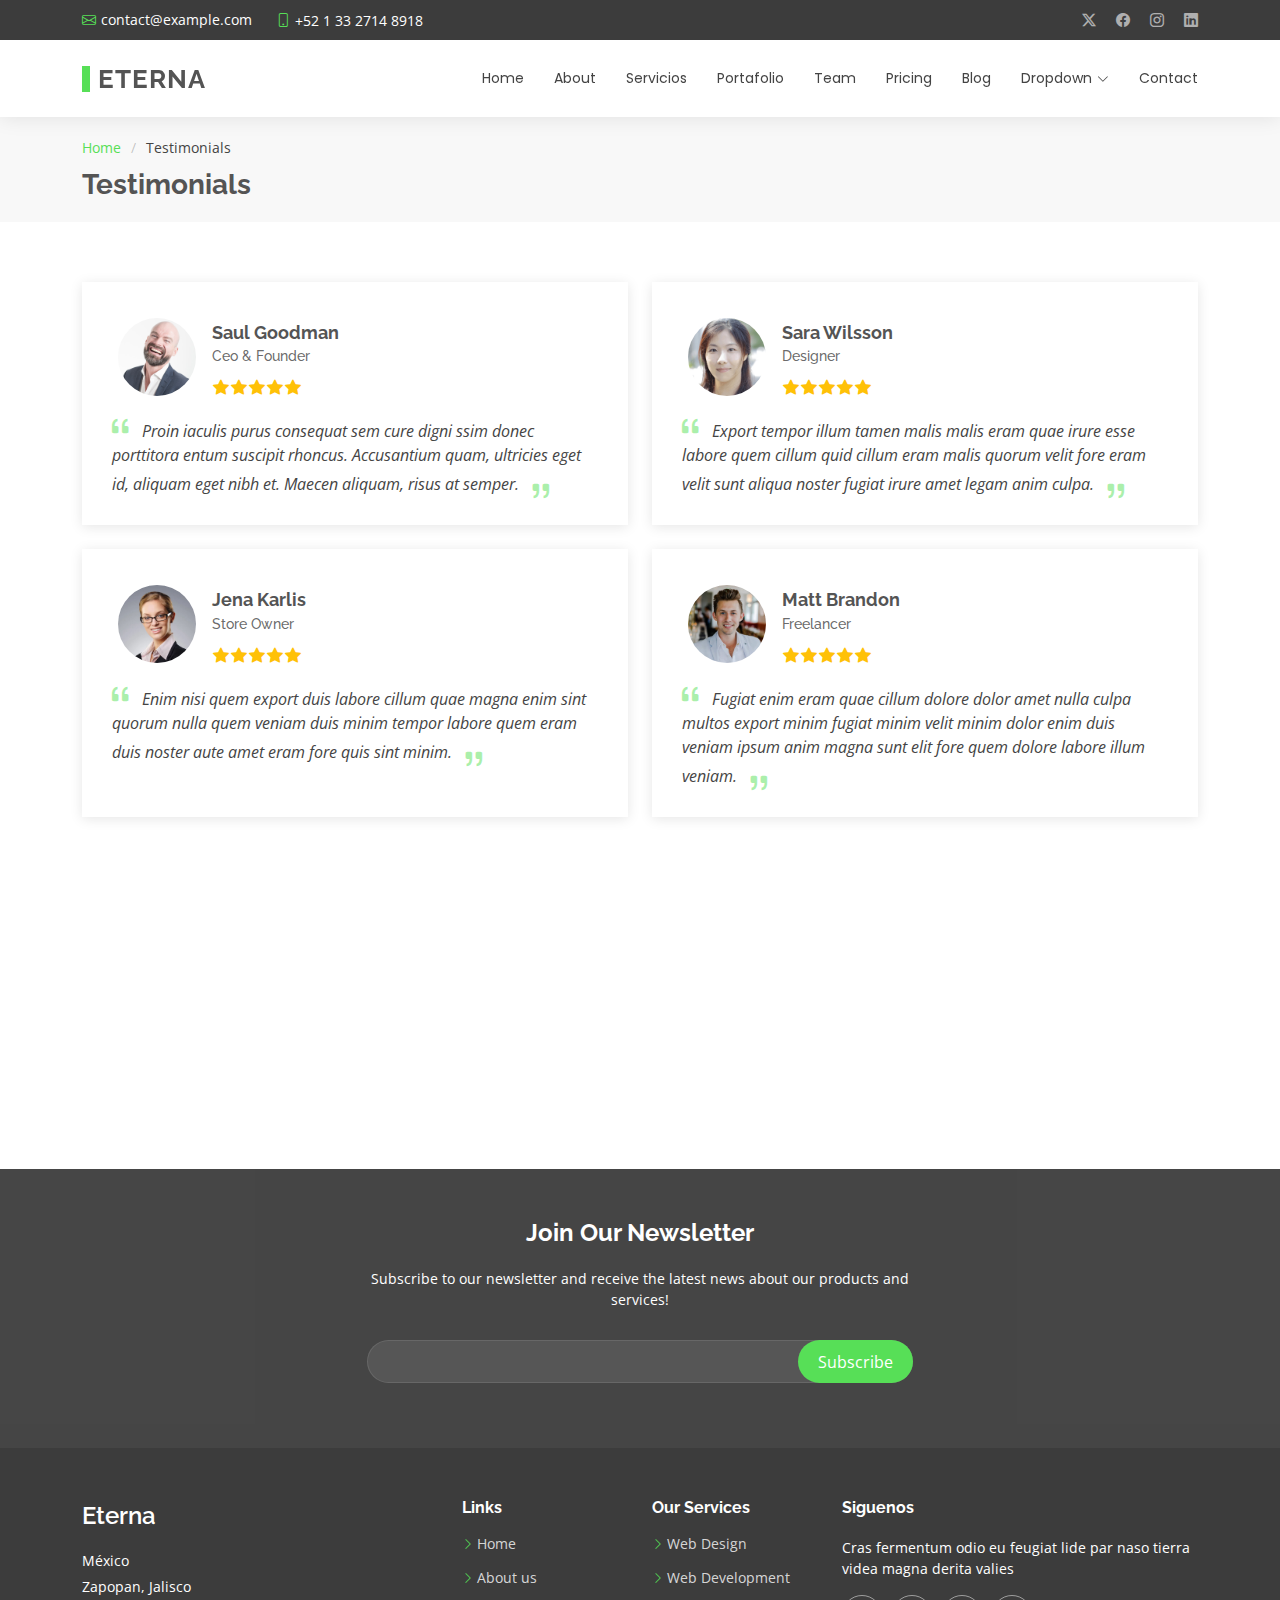
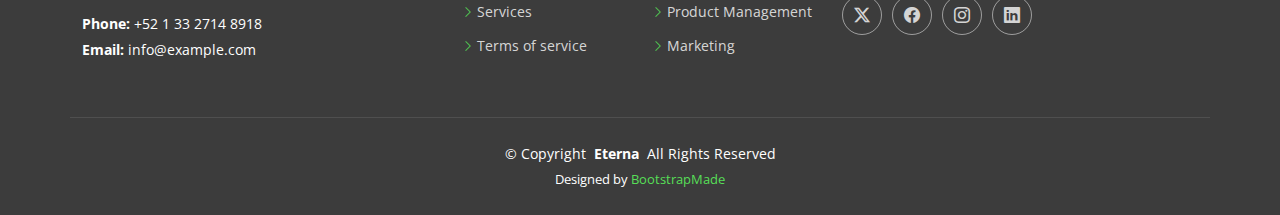
<file: testimonials.html>
<!DOCTYPE html>
<html lang="en">

<head>
  <meta charset="utf-8">
  <meta content="width=device-width, initial-scale=1.0" name="viewport">
  <title>Testimonials - Eterna Bootstrap Template</title>
  <meta name="description" content="">
  <meta name="keywords" content="">

  <!-- Favicons -->
  <link href="assets/img/favicon.png" rel="icon">
  <link href="assets/img/apple-touch-icon.png" rel="apple-touch-icon">

  <!-- Fonts -->
  <link href="https://fonts.googleapis.com" rel="preconnect">
  <link href="https://fonts.gstatic.com" rel="preconnect" crossorigin>
  <link href="https://fonts.googleapis.com/css2?family=Open+Sans:ital,wght@0,300;0,400;0,500;0,600;0,700;0,800;1,300;1,400;1,500;1,600;1,700;1,800&family=Poppins:ital,wght@0,100;0,200;0,300;0,400;0,500;0,600;0,700;0,800;0,900;1,100;1,200;1,300;1,400;1,500;1,600;1,700;1,800;1,900&family=Raleway:ital,wght@0,100;0,200;0,300;0,400;0,500;0,600;0,700;0,800;0,900;1,100;1,200;1,300;1,400;1,500;1,600;1,700;1,800;1,900&display=swap" rel="stylesheet">

  <!-- Vendor CSS Files -->
  <link href="assets/vendor/bootstrap/css/bootstrap.min.css" rel="stylesheet">
  <link href="assets/vendor/bootstrap-icons/bootstrap-icons.css" rel="stylesheet">
  <link href="assets/vendor/aos/aos.css" rel="stylesheet">
  <link href="assets/vendor/swiper/swiper-bundle.min.css" rel="stylesheet">
  <link href="assets/vendor/glightbox/css/glightbox.min.css" rel="stylesheet">

  <!-- Main CSS File -->
  <link href="assets/css/main.css" rel="stylesheet">

  <!-- =======================================================
  * Template Name: Eterna
  * Template URL: https://bootstrapmade.com/eterna-free-multipurpose-bootstrap-template/
  * Updated: Aug 07 2024 with Bootstrap v5.3.3
  * Author: BootstrapMade.com
  * License: https://bootstrapmade.com/license/
  ======================================================== -->
</head>

<body class="testimonials-page">

  <header id="header" class="header sticky-top">

    <div class="topbar d-flex align-items-center dark-background">
      <div class="container d-flex justify-content-center justify-content-md-between">
        <div class="contact-info d-flex align-items-center">
          <i class="bi bi-envelope d-flex align-items-center"><a href="mailto:contact@example.com">contact@example.com</a></i>
          <i class="bi bi-phone d-flex align-items-center ms-4"><span>+52 1 33 2714 8918</span></i>
        </div>
        <div class="social-links d-none d-md-flex align-items-center">
          <a href="#" class="twitter"><i class="bi bi-twitter-x"></i></a>
          <a href="#" class="facebook"><i class="bi bi-facebook"></i></a>
          <a href="#" class="instagram"><i class="bi bi-instagram"></i></a>
          <a href="#" class="linkedin"><i class="bi bi-linkedin"></i></a>
        </div>
      </div>
    </div><!-- End Top Bar -->

    <div class="branding">

      <div class="container position-relative d-flex align-items-center justify-content-between">
        <a href="index.html" class="logo d-flex align-items-center">
          <!-- Uncomment the line below if you also wish to use an image logo -->
          <!-- <img src="assets/img/logo.png" alt=""> -->
          <h1 class="sitename">Eterna<br></h1>
        </a>

        <nav id="navmenu" class="navmenu">
          <ul>
            <li><a href="index.html">Home</a></li>
            <li><a href="about.html">About</a></li>
            <li><a href="services.html">Servicios</a></li>
            <li><a href="portfolio.html">Portafolio</a></li>
            <li><a href="team.html">Team</a></li>
            <li><a href="pricing.html">Pricing</a></li>
            <li><a href="blog.html">Blog</a></li>
            <li class="dropdown"><a href="#"><span>Dropdown</span> <i class="bi bi-chevron-down toggle-dropdown"></i></a>
              <ul>
                <li><a href="#">Dropdown 1</a></li>
                <li class="dropdown"><a href="#"><span>Deep Dropdown</span> <i class="bi bi-chevron-down toggle-dropdown"></i></a>
                  <ul>
                    <li><a href="#">Deep Dropdown 1</a></li>
                    <li><a href="#">Deep Dropdown 2</a></li>
                    <li><a href="#">Deep Dropdown 3</a></li>
                    <li><a href="#">Deep Dropdown 4</a></li>
                    <li><a href="#">Deep Dropdown 5</a></li>
                  </ul>
                </li>
                <li><a href="#">Dropdown 2</a></li>
                <li><a href="#">Dropdown 3</a></li>
                <li><a href="#">Dropdown 4</a></li>
              </ul>
            </li>
            <li><a href="contact.html">Contact</a></li>
          </ul>
          <i class="mobile-nav-toggle d-xl-none bi bi-list"></i>
        </nav>

      </div>

    </div>

  </header>

  <main class="main">

    <!-- Page Title -->
    <div class="page-title" data-aos="fade">
      <div class="container">
        <nav class="breadcrumbs">
          <ol>
            <li><a href="index.html">Home</a></li>
            <li class="current">Testimonials</li>
          </ol>
        </nav>
        <h1>Testimonials</h1>
      </div>
    </div><!-- End Page Title -->

    <!-- Testimonials Section -->
    <section id="testimonials" class="testimonials section">

      <div class="container">

        <div class="row gy-4">

          <div class="col-lg-6" data-aos="fade-up" data-aos-delay="100">
            <div class="testimonial-item">
              <img src="assets/img/testimonials/testimonials-1.jpg" class="testimonial-img" alt="">
              <h3>Saul Goodman</h3>
              <h4>Ceo &amp; Founder</h4>
              <div class="stars">
                <i class="bi bi-star-fill"></i><i class="bi bi-star-fill"></i><i class="bi bi-star-fill"></i><i class="bi bi-star-fill"></i><i class="bi bi-star-fill"></i>
              </div>
              <p>
                <i class="bi bi-quote quote-icon-left"></i>
                <span>Proin iaculis purus consequat sem cure digni ssim donec porttitora entum suscipit rhoncus. Accusantium quam, ultricies eget id, aliquam eget nibh et. Maecen aliquam, risus at semper.</span>
                <i class="bi bi-quote quote-icon-right"></i>
              </p>
            </div>
          </div><!-- End testimonial item -->

          <div class="col-lg-6" data-aos="fade-up" data-aos-delay="200">
            <div class="testimonial-item">
              <img src="assets/img/testimonials/testimonials-2.jpg" class="testimonial-img" alt="">
              <h3>Sara Wilsson</h3>
              <h4>Designer</h4>
              <div class="stars">
                <i class="bi bi-star-fill"></i><i class="bi bi-star-fill"></i><i class="bi bi-star-fill"></i><i class="bi bi-star-fill"></i><i class="bi bi-star-fill"></i>
              </div>
              <p>
                <i class="bi bi-quote quote-icon-left"></i>
                <span>Export tempor illum tamen malis malis eram quae irure esse labore quem cillum quid cillum eram malis quorum velit fore eram velit sunt aliqua noster fugiat irure amet legam anim culpa.</span>
                <i class="bi bi-quote quote-icon-right"></i>
              </p>
            </div>
          </div><!-- End testimonial item -->

          <div class="col-lg-6" data-aos="fade-up" data-aos-delay="300">
            <div class="testimonial-item">
              <img src="assets/img/testimonials/testimonials-3.jpg" class="testimonial-img" alt="">
              <h3>Jena Karlis</h3>
              <h4>Store Owner</h4>
              <div class="stars">
                <i class="bi bi-star-fill"></i><i class="bi bi-star-fill"></i><i class="bi bi-star-fill"></i><i class="bi bi-star-fill"></i><i class="bi bi-star-fill"></i>
              </div>
              <p>
                <i class="bi bi-quote quote-icon-left"></i>
                <span>Enim nisi quem export duis labore cillum quae magna enim sint quorum nulla quem veniam duis minim tempor labore quem eram duis noster aute amet eram fore quis sint minim.</span>
                <i class="bi bi-quote quote-icon-right"></i>
              </p>
            </div>
          </div><!-- End testimonial item -->

          <div class="col-lg-6" data-aos="fade-up" data-aos-delay="400">
            <div class="testimonial-item">
              <img src="assets/img/testimonials/testimonials-4.jpg" class="testimonial-img" alt="">
              <h3>Matt Brandon</h3>
              <h4>Freelancer</h4>
              <div class="stars">
                <i class="bi bi-star-fill"></i><i class="bi bi-star-fill"></i><i class="bi bi-star-fill"></i><i class="bi bi-star-fill"></i><i class="bi bi-star-fill"></i>
              </div>
              <p>
                <i class="bi bi-quote quote-icon-left"></i>
                <span>Fugiat enim eram quae cillum dolore dolor amet nulla culpa multos export minim fugiat minim velit minim dolor enim duis veniam ipsum anim magna sunt elit fore quem dolore labore illum veniam.</span>
                <i class="bi bi-quote quote-icon-right"></i>
              </p>
            </div>
          </div><!-- End testimonial item -->

          <div class="col-lg-6" data-aos="fade-up" data-aos-delay="500">
            <div class="testimonial-item">
              <img src="assets/img/testimonials/testimonials-5.jpg" class="testimonial-img" alt="">
              <h3>John Larson</h3>
              <h4>Entrepreneur</h4>
              <div class="stars">
                <i class="bi bi-star-fill"></i><i class="bi bi-star-fill"></i><i class="bi bi-star-fill"></i><i class="bi bi-star-fill"></i><i class="bi bi-star-fill"></i>
              </div>
              <p>
                <i class="bi bi-quote quote-icon-left"></i>
                <span>Quis quorum aliqua sint quem legam fore sunt eram irure aliqua veniam tempor noster veniam enim culpa labore duis sunt culpa nulla illum cillum fugiat legam esse veniam culpa fore nisi cillum quid.</span>
                <i class="bi bi-quote quote-icon-right"></i>
              </p>
            </div>
          </div><!-- End testimonial item -->

          <div class="col-lg-6" data-aos="fade-up" data-aos-delay="600">
            <div class="testimonial-item">
              <img src="assets/img/testimonials/testimonials-6.jpg" class="testimonial-img" alt="">
              <h3>Emily Harison</h3>
              <h4>Store Owner</h4>
              <div class="stars">
                <i class="bi bi-star-fill"></i><i class="bi bi-star-fill"></i><i class="bi bi-star-fill"></i><i class="bi bi-star-fill"></i><i class="bi bi-star-fill"></i>
              </div>
              <p>
                <i class="bi bi-quote quote-icon-left"></i>
                <span>Eius ipsam praesentium dolor quaerat inventore rerum odio. Quos laudantium adipisci eius. Accusamus qui iste cupiditate sed temporibus est aspernatur. Sequi officiis ea et quia quidem.</span>
                <i class="bi bi-quote quote-icon-right"></i>
              </p>
            </div>
          </div><!-- End testimonial item -->

        </div>

      </div>

    </section><!-- /Testimonials Section -->

  </main>

  <footer id="footer" class="footer position-relative dark-background">

    <div class="footer-newsletter">
      <div class="container">
        <div class="row justify-content-center text-center">
          <div class="col-lg-6">
            <h4>Join Our Newsletter</h4>
            <p>Subscribe to our newsletter and receive the latest news about our products and services!</p>
            <form action="forms/newsletter.php" method="post" class="php-email-form">
              <div class="newsletter-form"><input type="email" name="email"><input type="submit" value="Subscribe"></div>
              <div class="loading">Loading</div>
              <div class="error-message"></div>
              <div class="sent-message">Your subscription request has been sent. Thank you!</div>
            </form>
          </div>
        </div>
      </div>
    </div>

    <div class="container footer-top">
      <div class="row gy-4">
        <div class="col-lg-4 col-md-6 footer-about">
          <a href="index.html" class="d-flex align-items-center">
            <span class="sitename">Eterna</span>
          </a>
          <div class="footer-contact pt-3">
            <p>México</p>
            <p>Zapopan, Jalisco</p>
            <p class="mt-3"><strong>Phone:</strong> <span>+52 1 33 2714 8918</span></p>
            <p><strong>Email:</strong> <span>info@example.com</span></p>
          </div>
        </div>

        <div class="col-lg-2 col-md-3 footer-links">
          <h4>Links</h4>
          <ul>
            <li><i class="bi bi-chevron-right"></i> <a href="#">Home</a></li>
            <li><i class="bi bi-chevron-right"></i> <a href="#">About us</a></li>
            <li><i class="bi bi-chevron-right"></i> <a href="#">Services</a></li>
            <li><i class="bi bi-chevron-right"></i> <a href="#">Terms of service</a></li>
          </ul>
        </div>

        <div class="col-lg-2 col-md-3 footer-links">
          <h4>Our Services</h4>
          <ul>
            <li><i class="bi bi-chevron-right"></i> <a href="#">Web Design</a></li>
            <li><i class="bi bi-chevron-right"></i> <a href="#">Web Development</a></li>
            <li><i class="bi bi-chevron-right"></i> <a href="#">Product Management</a></li>
            <li><i class="bi bi-chevron-right"></i> <a href="#">Marketing</a></li>
          </ul>
        </div>

        <div class="col-lg-4 col-md-12">
          <h4>Siguenos</h4>
          <p>Cras fermentum odio eu feugiat lide par naso tierra videa magna derita valies</p>
          <div class="social-links d-flex">
            <a href=""><i class="bi bi-twitter-x"></i></a>
            <a href=""><i class="bi bi-facebook"></i></a>
            <a href=""><i class="bi bi-instagram"></i></a>
            <a href=""><i class="bi bi-linkedin"></i></a>
          </div>
        </div>

      </div>
    </div>

    <div class="container copyright text-center mt-4">
      <p>© <span>Copyright</span> <strong class="px-1 sitename">Eterna</strong> <span>All Rights Reserved</span></p>
      <div class="credits">
        <!-- All the links in the footer should remain intact. -->
        <!-- You can delete the links only if you've purchased the pro version. -->
        <!-- Licensing information: https://bootstrapmade.com/license/ -->
        <!-- Purchase the pro version with working PHP/AJAX contact form: [buy-url] -->
        Designed by <a href="https://bootstrapmade.com/">BootstrapMade</a>
      </div>
    </div>

  </footer>

  <!-- Scroll Top -->
  <a href="#" id="scroll-top" class="scroll-top d-flex align-items-center justify-content-center"><i class="bi bi-arrow-up-short"></i></a>

  <!-- Preloader -->
  <div id="preloader"></div>

  <!-- Vendor JS Files -->
  <script src="assets/vendor/bootstrap/js/bootstrap.bundle.min.js"></script>
  <script src="assets/vendor/php-email-form/validate.js"></script>
  <script src="assets/vendor/aos/aos.js"></script>
  <script src="assets/vendor/swiper/swiper-bundle.min.js"></script>
  <script src="assets/vendor/purecounter/purecounter_vanilla.js"></script>
  <script src="assets/vendor/waypoints/noframework.waypoints.js"></script>
  <script src="assets/vendor/glightbox/js/glightbox.min.js"></script>
  <script src="assets/vendor/imagesloaded/imagesloaded.pkgd.min.js"></script>
  <script src="assets/vendor/isotope-layout/isotope.pkgd.min.js"></script>

  <!-- Main JS File -->
  <script src="assets/js/main.js"></script>

</body>

</html>
</file>
<file: assets/css/main.css>
/**
* Template Name: Eterna
* Template URL: https://bootstrapmade.com/eterna-free-multipurpose-bootstrap-template/
* Updated: Aug 07 2024 with Bootstrap v5.3.3
* Author: BootstrapMade.com
* License: https://bootstrapmade.com/license/
*/

/*--------------------------------------------------------------
# Font & Color Variables
# Help: https://bootstrapmade.com/color-system/
--------------------------------------------------------------*/
/* Fonts */
:root {
  --default-font: "Open Sans",  system-ui, -apple-system, "Segoe UI", Roboto, "Helvetica Neue", Arial, "Noto Sans", "Liberation Sans", sans-serif, "Apple Color Emoji", "Segoe UI Emoji", "Segoe UI Symbol", "Noto Color Emoji";
  --heading-font: "Raleway",  sans-serif;
  --nav-font: "Poppins",  sans-serif;
}

/* Global Colors - The following color variables are used throughout the website. Updating them here will change the color scheme of the entire website */
:root { 
  --background-color: #ffffff; /* Background color for the entire website, including individual sections */
  --default-color: #444444; /* Default color used for the majority of the text content across the entire website */
  --heading-color: #545454; /* Color for headings, subheadings and title throughout the website */
  --accent-color: #57df57; /* Accent color that represents your brand on the website. It's used for buttons, links, and other elements that need to stand out */
  --surface-color: #ffffff; /* The surface color is used as a background of boxed elements within sections, such as cards, icon boxes, or other elements that require a visual separation from the global background. */
  --contrast-color: #ffffff; /* Contrast color for text, ensuring readability against backgrounds of accent, heading, or default colors. */
}

/* Nav Menu Colors - The following color variables are used specifically for the navigation menu. They are separate from the global colors to allow for more customization options */
:root {
  --nav-color: #444444;  /* The default color of the main navmenu links */
  --nav-hover-color: #57df57; /* Applied to main navmenu links when they are hovered over or active */
  --nav-mobile-background-color: #ffffff; /* Used as the background color for mobile navigation menu */
  --nav-dropdown-background-color: #ffffff; /* Used as the background color for dropdown items that appear when hovering over primary navigation items */
  --nav-dropdown-color: #444444; /* Used for navigation links of the dropdown items in the navigation menu. */
  --nav-dropdown-hover-color: #57df57; /* Similar to --nav-hover-color, this color is applied to dropdown navigation links when they are hovered over. */
}

/* Color Presets - These classes override global colors when applied to any section or element, providing reuse of the sam color scheme. */

.light-background {
  --background-color: #f9f9f9;
  --surface-color: #ffffff;
}

.dark-background {
  --background-color: #3c3c3c;
  --default-color: #ffffff;
  --heading-color: #ffffff;
  --surface-color: #565656;
  --contrast-color: #ffffff;
}

/* Smooth scroll */
:root {
  scroll-behavior: smooth;
}

/*--------------------------------------------------------------
# General Styling & Shared Classes
--------------------------------------------------------------*/
body {
  color: var(--default-color);
  background-color: var(--background-color);
  font-family: var(--default-font);
}

a {
  color: var(--accent-color);
  text-decoration: none;
  transition: 0.3s;
}

a:hover {
  color: color-mix(in srgb, var(--accent-color), transparent 25%);
  text-decoration: none;
}

h1,
h2,
h3,
h4,
h5,
h6 {
  color: var(--heading-color);
  font-family: var(--heading-font);
}

/* PHP Email Form Messages
------------------------------*/
.php-email-form .error-message {
  display: none;
  background: #df1529;
  color: #ffffff;
  text-align: left;
  padding: 15px;
  margin-bottom: 24px;
  font-weight: 600;
}

.php-email-form .sent-message {
  display: none;
  color: #ffffff;
  background: #059652;
  text-align: center;
  padding: 15px;
  margin-bottom: 24px;
  font-weight: 600;
}

.php-email-form .loading {
  display: none;
  background: var(--surface-color);
  text-align: center;
  padding: 15px;
  margin-bottom: 24px;
}

.php-email-form .loading:before {
  content: "";
  display: inline-block;
  border-radius: 50%;
  width: 24px;
  height: 24px;
  margin: 0 10px -6px 0;
  border: 3px solid var(--accent-color);
  border-top-color: var(--surface-color);
  animation: php-email-form-loading 1s linear infinite;
}

@keyframes php-email-form-loading {
  0% {
    transform: rotate(0deg);
  }

  100% {
    transform: rotate(360deg);
  }
}

/*--------------------------------------------------------------
# Global Header
--------------------------------------------------------------*/
.header {
  background-color: var(--background-color);
  color: var(--default-color);
  transition: all 0.5s;
  z-index: 997;
  box-shadow: 0px 0px 20px 0px rgba(0, 0, 0, 0.1);
}

.header .topbar {
  background-color: var(--background-color);
  height: 40px;
  padding: 0;
  font-size: 14px;
  transition: all 0.5s;
}

.header .topbar .contact-info i {
  font-style: normal;
  color: var(--accent-color);
}

.header .topbar .contact-info i a,
.header .topbar .contact-info i span {
  padding-left: 5px;
  color: var(--default-color);
}

@media (max-width: 575px) {

  .header .topbar .contact-info i a,
  .header .topbar .contact-info i span {
    font-size: 13px;
  }
}

.header .topbar .contact-info i a {
  line-height: 0;
  transition: 0.3s;
  color: var(--default-color);
}

.header .topbar .contact-info i a:hover {
  color: var(--accent-color);
  text-decoration: underline;
}

.header .topbar .social-links a {
  color: color-mix(in srgb, var(--default-color), transparent 40%);
  line-height: 0;
  transition: 0.3s;
  margin-left: 20px;
}

.header .topbar .social-links a:hover {
  color: var(--accent-color);
}

.header .branding {
  padding: 10px 0;
}

.header .logo {
  line-height: 1;
}

.header .logo img {
  max-height: 36px;
  margin-right: 8px;
}

.header .logo h1 {
  font-size: 26px;
  padding: 0 0 0 8px;
  margin: 11px 0;
  line-height: 1;
  font-weight: 700;
  letter-spacing: 1px;
  text-transform: uppercase;
  border-left: 8px solid var(--accent-color);
}

/*--------------------------------------------------------------
# Navigation Menu
--------------------------------------------------------------*/
/* Navmenu - Desktop */
@media (min-width: 1200px) {
  .navmenu {
    padding: 0;
  }

  .navmenu ul {
    margin: 0;
    padding: 0;
    display: flex;
    list-style: none;
    align-items: center;
  }

  .navmenu li {
    position: relative;
  }

  .navmenu a,
  .navmenu a:focus {
    color: var(--nav-color);
    padding: 18px 15px;
    font-size: 14px;
    font-family: var(--nav-font);
    font-weight: 400;
    display: flex;
    align-items: center;
    justify-content: space-between;
    white-space: nowrap;
    transition: 0.3s;
  }

  .navmenu a i,
  .navmenu a:focus i {
    font-size: 12px;
    line-height: 0;
    margin-left: 5px;
    transition: 0.3s;
  }

  .navmenu li:last-child a {
    padding-right: 0;
  }

  .navmenu li:hover>a,
  .navmenu .active,
  .navmenu .active:focus {
    color: var(--nav-hover-color);
  }

  .navmenu .dropdown ul {
    margin: 0;
    padding: 10px 0;
    background: var(--nav-dropdown-background-color);
    display: block;
    position: absolute;
    visibility: hidden;
    left: 14px;
    top: 130%;
    opacity: 0;
    transition: 0.3s;
    border-radius: 4px;
    z-index: 99;
    box-shadow: 0px 0px 30px rgba(0, 0, 0, 0.1);
  }

  .navmenu .dropdown ul li {
    min-width: 200px;
  }

  .navmenu .dropdown ul a {
    padding: 10px 20px;
    font-size: 15px;
    text-transform: none;
    color: var(--nav-dropdown-color);
  }

  .navmenu .dropdown ul a i {
    font-size: 12px;
  }

  .navmenu .dropdown ul a:hover,
  .navmenu .dropdown ul .active:hover,
  .navmenu .dropdown ul li:hover>a {
    color: var(--nav-dropdown-hover-color);
  }

  .navmenu .dropdown:hover>ul {
    opacity: 1;
    top: 100%;
    visibility: visible;
  }

  .navmenu .dropdown .dropdown ul {
    top: 0;
    left: -90%;
    visibility: hidden;
  }

  .navmenu .dropdown .dropdown:hover>ul {
    opacity: 1;
    top: 0;
    left: -100%;
    visibility: visible;
  }
}

/* Navmenu - Mobile */
@media (max-width: 1199px) {
  .mobile-nav-toggle {
    color: var(--nav-color);
    font-size: 28px;
    line-height: 0;
    margin-right: 10px;
    cursor: pointer;
    transition: color 0.3s;
  }

  .navmenu {
    padding: 0;
    z-index: 9997;
  }

  .navmenu ul {
    display: none;
    list-style: none;
    position: absolute;
    inset: 60px 20px 20px 20px;
    padding: 10px 0;
    margin: 0;
    border-radius: 6px;
    background-color: var(--nav-mobile-background-color);
    border: 1px solid color-mix(in srgb, var(--default-color), transparent 90%);
    box-shadow: none;
    overflow-y: auto;
    transition: 0.3s;
    z-index: 9998;
  }

  .navmenu a,
  .navmenu a:focus {
    color: var(--nav-dropdown-color);
    padding: 10px 20px;
    font-family: var(--nav-font);
    font-size: 17px;
    font-weight: 500;
    display: flex;
    align-items: center;
    justify-content: space-between;
    white-space: nowrap;
    transition: 0.3s;
  }

  .navmenu a i,
  .navmenu a:focus i {
    font-size: 12px;
    line-height: 0;
    margin-left: 5px;
    width: 30px;
    height: 30px;
    display: flex;
    align-items: center;
    justify-content: center;
    border-radius: 50%;
    transition: 0.3s;
    background-color: color-mix(in srgb, var(--accent-color), transparent 90%);
  }

  .navmenu a i:hover,
  .navmenu a:focus i:hover {
    background-color: var(--accent-color);
    color: var(--contrast-color);
  }

  .navmenu a:hover,
  .navmenu .active,
  .navmenu .active:focus {
    color: var(--nav-dropdown-hover-color);
  }

  .navmenu .active i,
  .navmenu .active:focus i {
    background-color: var(--accent-color);
    color: var(--contrast-color);
    transform: rotate(180deg);
  }

  .navmenu .dropdown ul {
    position: static;
    display: none;
    z-index: 99;
    padding: 10px 0;
    margin: 10px 20px;
    background-color: var(--nav-dropdown-background-color);
    transition: all 0.5s ease-in-out;
  }

  .navmenu .dropdown ul ul {
    background-color: rgba(33, 37, 41, 0.1);
  }

  .navmenu .dropdown>.dropdown-active {
    display: block;
    background-color: rgba(33, 37, 41, 0.03);
  }

  .mobile-nav-active {
    overflow: hidden;
  }

  .mobile-nav-active .mobile-nav-toggle {
    color: #fff;
    position: absolute;
    font-size: 32px;
    top: 15px;
    right: 15px;
    margin-right: 0;
    z-index: 9999;
  }

  .mobile-nav-active .navmenu {
    position: fixed;
    overflow: hidden;
    inset: 0;
    background: rgba(33, 37, 41, 0.8);
    transition: 0.3s;
  }

  .mobile-nav-active .navmenu>ul {
    display: block;
  }
}

/*--------------------------------------------------------------
# Global Footer
--------------------------------------------------------------*/
.footer {
  color: var(--default-color);
  background-color: var(--background-color);
  font-size: 14px;
  position: relative;
}

.footer .footer-newsletter {
  background-color: color-mix(in srgb, var(--default-color), transparent 95%);
  padding: 50px 0;
}

.footer .footer-newsletter h4 {
  font-size: 24px;
}

.footer .footer-newsletter .newsletter-form {
  margin-top: 30px;
  margin-bottom: 15px;
  padding: 6px 8px;
  position: relative;
  background-color: var(--surface-color);
  border: 1px solid color-mix(in srgb, var(--default-color), transparent 90%);
  display: flex;
  transition: 0.3s;
  border-radius: 50px;
}

.footer .footer-newsletter .newsletter-form:focus-within {
  border-color: var(--accent-color);
}

.footer .footer-newsletter .newsletter-form input[type=email] {
  border: 0;
  padding: 4px 8px;
  width: 100%;
  background-color: var(--surface-color);
  color: var(--background-color);
}

.footer .footer-newsletter .newsletter-form input[type=email]:focus-visible {
  outline: none;
}

.footer .footer-newsletter .newsletter-form input[type=submit] {
  border: 0;
  font-size: 16px;
  padding: 0 20px;
  margin: -7px -9px -7px 0;
  background: var(--accent-color);
  color: var(--contrast-color);
  transition: 0.3s;
  border-radius: 50px;
}

.footer .footer-newsletter .newsletter-form input[type=submit]:hover {
  background: color-mix(in srgb, var(--accent-color), transparent 20%);
}

.footer .footer-top {
  padding-top: 50px;
}

.footer .social-links a {
  display: flex;
  align-items: center;
  justify-content: center;
  width: 40px;
  height: 40px;
  border-radius: 50%;
  border: 1px solid color-mix(in srgb, var(--default-color), transparent 50%);
  font-size: 16px;
  color: color-mix(in srgb, var(--default-color), transparent 20%);
  margin-right: 10px;
  transition: 0.3s;
}

.footer .social-links a:hover {
  color: var(--accent-color);
  border-color: var(--accent-color);
}

.footer h4 {
  font-size: 16px;
  font-weight: bold;
  position: relative;
  padding-bottom: 12px;
}

.footer .footer-links {
  margin-bottom: 30px;
}

.footer .footer-links ul {
  list-style: none;
  padding: 0;
  margin: 0;
}

.footer .footer-links ul i {
  margin-right: 3px;
  font-size: 12px;
  line-height: 0;
  color: var(--accent-color);
}

.footer .footer-links ul li {
  padding: 10px 0;
  display: flex;
  align-items: center;
}

.footer .footer-links ul li:first-child {
  padding-top: 0;
}

.footer .footer-links ul a {
  display: inline-block;
  color: color-mix(in srgb, var(--default-color), transparent 20%);
  line-height: 1;
}

.footer .footer-links ul a:hover {
  color: var(--accent-color);
}

.footer .footer-about a {
  color: var(--heading-color);
  font-size: 24px;
  font-weight: 600;
  font-family: var(--heading-font);
}

.footer .footer-contact p {
  margin-bottom: 5px;
}

.footer .copyright {
  padding-top: 25px;
  padding-bottom: 25px;
  border-top: 1px solid color-mix(in srgb, var(--default-color), transparent 90%);
}

.footer .copyright p {
  margin-bottom: 0;
}

.footer .credits {
  margin-top: 6px;
  font-size: 13px;
}

/*--------------------------------------------------------------
# Preloader
--------------------------------------------------------------*/
#preloader {
  position: fixed;
  inset: 0;
  z-index: 999999;
  overflow: hidden;
  background: var(--background-color);
  transition: all 0.6s ease-out;
}

#preloader:before {
  content: "";
  position: fixed;
  top: calc(50% - 30px);
  left: calc(50% - 30px);
  border: 6px solid #ffffff;
  border-color: var(--accent-color) transparent var(--accent-color) transparent;
  border-radius: 50%;
  width: 60px;
  height: 60px;
  animation: animate-preloader 1.5s linear infinite;
}

@keyframes animate-preloader {
  0% {
    transform: rotate(0deg);
  }

  100% {
    transform: rotate(360deg);
  }
}

/*--------------------------------------------------------------
# Scroll Top Button
--------------------------------------------------------------*/
.scroll-top {
  position: fixed;
  visibility: hidden;
  opacity: 0;
  right: 15px;
  bottom: 15px;
  z-index: 99999;
  background-color: var(--accent-color);
  width: 40px;
  height: 40px;
  border-radius: 4px;
  transition: all 0.4s;
}

.scroll-top i {
  font-size: 24px;
  color: var(--contrast-color);
  line-height: 0;
}

.scroll-top:hover {
  background-color: color-mix(in srgb, var(--accent-color), transparent 20%);
  color: var(--contrast-color);
}

.scroll-top.active {
  visibility: visible;
  opacity: 1;
}

/*--------------------------------------------------------------
# Disable aos animation delay on mobile devices
--------------------------------------------------------------*/
@media screen and (max-width: 768px) {
  [data-aos-delay] {
    transition-delay: 0 !important;
  }
}

/*--------------------------------------------------------------
# Global Page Titles & Breadcrumbs
--------------------------------------------------------------*/
.page-title {
  --background-color: color-mix(in srgb, var(--default-color), transparent 96%);
  color: var(--default-color);
  background-color: var(--background-color);
  padding: 20px 0;
  position: relative;
}

.page-title h1 {
  font-size: 28px;
  font-weight: 700;
  margin: 0;
}

.page-title .breadcrumbs ol {
  display: flex;
  flex-wrap: wrap;
  list-style: none;
  padding: 0 0 10px 0;
  margin: 0;
  font-size: 14px;
}

.page-title .breadcrumbs ol li+li {
  padding-left: 10px;
}

.page-title .breadcrumbs ol li+li::before {
  content: "/";
  display: inline-block;
  padding-right: 10px;
  color: color-mix(in srgb, var(--default-color), transparent 70%);
}

/*--------------------------------------------------------------
# Global Sections
--------------------------------------------------------------*/
section,
.section {
  color: var(--default-color);
  background-color: var(--background-color);
  padding: 60px 0;
  scroll-margin-top: 100px;
  overflow: clip;
}

@media (max-width: 1199px) {

  section,
  .section {
    scroll-margin-top: 66px;
  }
}

/*--------------------------------------------------------------
# Global Section Titles
--------------------------------------------------------------*/
.section-title {
  text-align: center;
  padding-bottom: 60px;
  position: relative;
}

.section-title h2 {
  font-size: 32px;
  font-weight: 700;
  margin-bottom: 20px;
  padding-bottom: 20px;
  position: relative;
}

.section-title h2:after {
  content: "";
  position: absolute;
  display: block;
  width: 50px;
  height: 3px;
  background: var(--accent-color);
  left: 0;
  right: 0;
  bottom: 0;
  margin: auto;
}

.section-title p {
  margin-bottom: 0;
}

/*--------------------------------------------------------------
# Hero Section
--------------------------------------------------------------*/
.hero {
  padding: 0;
}

.hero .carousel {
  width: 100%;
  min-height: 70vh;
  padding: 0;
  margin: 0;
  background-color: var(--background-color);
  position: relative;
  z-index: 1;
  overflow: hidden;
}

@media (max-height: 400px) {
  .hero .carousel {
    min-height: 100vh;
  }
}

.hero img {
  position: absolute;
  inset: 0;
  display: block;
  width: 100%;
  height: 100%;
  object-fit: cover;
  z-index: 1;
}

.hero .carousel-item {
  position: absolute;
  inset: 0;
  background-size: cover;
  background-position: center;
  background-repeat: no-repeat;
  overflow: hidden;
}

.hero .carousel-item:before {
  content: "";
  background: color-mix(in srgb, var(--background-color), transparent 20%);
  position: absolute;
  inset: 0;
  z-index: 2;
}

.hero .carousel-item::before {
  content: "";
  background-color: color-mix(in srgb, var(--background-color), transparent 20%);
  position: absolute;
  inset: 0;
}

.hero .carousel-container {
  position: absolute;
  inset: 90px 64px 64px 64px;
  display: flex;
  justify-content: center;
  align-items: center;
  flex-direction: column;
  z-index: 3;
}

.hero .carousel-item h2 {
  margin-bottom: 30px;
  font-size: 48px;
  font-weight: 700;
  animation: fadeInDown 1s both;
}

.hero .carousel-item h2 span {
  color: var(--accent-color);
}

@media (max-width: 768px) {
  .hero .carousel-item h2 {
    font-size: 30px;
  }
}

.hero .carousel-item p {
  animation: fadeInDown 1s both 0.2s;
}

@media (min-width: 1024px) {

  .hero h2,
  .hero p {
    max-width: 60%;
  }
}

.hero .btn-get-started {
  color: var(--contrast-color);
  background: var(--accent-color);
  font-family: var(--heading-font);
  font-weight: 500;
  font-size: 15px;
  letter-spacing: 1px;
  display: inline-block;
  padding: 8px 32px;
  border-radius: 50px;
  transition: 0.5s;
  margin: 10px;
  animation: fadeInUp 1s both 0.4s;
}

.hero .btn-get-started:hover {
  background: color-mix(in srgb, var(--accent-color), transparent 20%);
}

.hero .carousel-control-prev,
.hero .carousel-control-next {
  width: 15%;
  transition: 0.3s;
  opacity: 0.4;
}

.hero .carousel-control-prev:focus,
.hero .carousel-control-next:focus {
  opacity: 0.5;
}

.hero .carousel-control-prev:hover,
.hero .carousel-control-next:hover {
  opacity: 0.9;
}

@media (min-width: 1024px) {

  .hero .carousel-control-prev,
  .hero .carousel-control-next {
    width: 5%;
  }
}

.hero .carousel-control-next-icon,
.hero .carousel-control-prev-icon {
  background: none;
  color: var(--default-color);
  font-size: 48px;
  line-height: 1;
}

.hero .carousel-indicators li {
  list-style-type: none;
  cursor: pointer;
  background: var(--accent-color);
  overflow: hidden;
  border: 0;
  width: 12px;
  height: 12px;
  border-radius: 50px;
  margin-bottom: 180px;
  opacity: 0.2;
}

.hero .carousel-indicators li.active {
  opacity: 1;
}

@media (max-height: 768px),
(max-width: 1024px) {
  .hero .carousel-indicators li {
    margin-bottom: 20px;
  }
}

.hero .featured {
  margin-top: -150px;
  padding-top: 30px;
  padding-bottom: 30px;
  position: relative;
  z-index: 2;
}

@media (max-height: 768px),
(max-width: 1024px) {
  .hero .featured {
    margin-top: 0;
  }
}

.hero .featured-item {
  background-color: var(--surface-color);
  box-shadow: 0px 0 25px 0 rgba(0, 0, 0, 0.1);
  padding: 40px 30px;
  transition: all 0.3s ease-in-out;
  height: 100%;
  width: 100%;
  position: relative;
  z-index: 1;
}

.hero .featured-item:before {
  content: "";
  position: absolute;
  background: var(--accent-color);
  inset: 100% 0 0 0;
  transition: all 0.3s;
  z-index: -1;
}

.hero .featured-item .icon {
  margin-bottom: 10px;
}

.hero .featured-item .icon i {
  color: var(--accent-color);
  font-size: 36px;
  transition: ease-in-out 0.3s;
}

.hero .featured-item h4 {
  font-weight: 700;
  margin-bottom: 15px;
  font-size: 20px;
}

.hero .featured-item h4 a {
  color: var(--heading-color);
  transition: ease-in-out 0.3s;
}

.hero .featured-item p {
  line-height: 24px;
  font-size: 14px;
  margin-bottom: 0;
  transition: ease-in-out 0.3s;
}

.hero .featured-item:hover h4 a,
.hero .featured-item:hover .icon i,
.hero .featured-item:hover p {
  color: var(--contrast-color);
}

.hero .featured-item:hover:before {
  background: var(--accent-color);
  inset: 0;
  border-radius: 0px;
}

@keyframes fadeInUp {
  from {
    opacity: 0;
    transform: translate3d(0, 100%, 0);
  }

  to {
    opacity: 1;
    transform: translate3d(0, 0, 0);
  }
}

@keyframes fadeInDown {
  from {
    opacity: 0;
    transform: translate3d(0, -100%, 0);
  }

  to {
    opacity: 1;
    transform: translate3d(0, 0, 0);
  }
}

/*--------------------------------------------------------------
# About Section
--------------------------------------------------------------*/
.about .content h3 {
  font-size: 1.75rem;
  font-weight: 700;
}

.about .content .fst-italic {
  color: color-mix(in srgb, var(--default-color), transparent 40%);
}

.about .content ul {
  list-style: none;
  padding: 0;
}

.about .content ul li {
  padding: 10px 0 0 0;
  display: flex;
}

.about .content ul i {
  color: var(--accent-color);
  margin-right: 0.5rem;
  line-height: 1.2;
  font-size: 1.25rem;
}

.about .content p:last-child {
  margin-bottom: 0;
}

/*--------------------------------------------------------------
# Services Section
--------------------------------------------------------------*/
.services .service-item {
  background-color: var(--surface-color);
  text-align: center;
  border: 1px solid color-mix(in srgb, var(--default-color), transparent 85%);
  padding: 80px 20px;
  transition: all ease-in-out 0.3s;
  height: 100%;
}

.services .service-item .icon {
  margin: 0 auto;
  width: 64px;
  height: 64px;
  background: var(--accent-color);
  border-radius: 4px;
  display: flex;
  align-items: center;
  justify-content: center;
  margin-bottom: 20px;
  transition: 0.3s;
  transform-style: preserve-3d;
}

.services .service-item .icon i {
  color: var(--contrast-color);
  font-size: 28px;
  transition: ease-in-out 0.3s;
}

.services .service-item .icon::before {
  position: absolute;
  content: "";
  left: -8px;
  top: -8px;
  height: 100%;
  width: 100%;
  background: color-mix(in srgb, var(--accent-color), transparent 80%);
  border-radius: 5px;
  transition: all 0.3s ease-out 0s;
  transform: translateZ(-1px);
}

.services .service-item h3 {
  font-weight: 700;
  margin: 10px 0 15px 0;
  font-size: 22px;
}

.services .service-item p {
  line-height: 24px;
  font-size: 14px;
  margin-bottom: 0;
}

.services .service-item:hover {
  background: var(--accent-color);
  border-color: var(--accent-color);
}

.services .service-item:hover .icon {
  background: var(--surface-color);
}

.services .service-item:hover .icon i {
  color: var(--accent-color);
}

.services .service-item:hover .icon::before {
  background: color-mix(in srgb, var(--background-color), transparent 70%);
}

.services .service-item:hover h3,
.services .service-item:hover p {
  color: var(--contrast-color);
}

/*--------------------------------------------------------------
# Clients Section
--------------------------------------------------------------*/
.clients .swiper-slide img {
  opacity: 0.5;
  transition: 0.3s;
  filter: grayscale(100);
}

.clients .swiper-slide img:hover {
  filter: none;
  opacity: 1;
}

.clients .swiper-wrapper {
  height: auto;
}

.clients .swiper-pagination {
  margin-top: 20px;
  position: relative;
}

.clients .swiper-pagination .swiper-pagination-bullet {
  width: 12px;
  height: 12px;
  opacity: 1;
  background-color: color-mix(in srgb, var(--default-color), transparent 80%);
}

.clients .swiper-pagination .swiper-pagination-bullet-active {
  background-color: var(--accent-color);
}

/*--------------------------------------------------------------
# Stats Section
--------------------------------------------------------------*/
.stats .stats-item {
  padding: 30px;
  width: 100%;
}

.stats .stats-item i {
  color: var(--accent-color);
  display: block;
  font-size: 44px;
  float: left;
  line-height: 0;
}

.stats .stats-item .purecounter {
  color: var(--heading-color);
  font-size: 48px;
  line-height: 40px;
  display: block;
  font-weight: 700;
  margin-left: 60px;
}

.stats .stats-item p {
  color: color-mix(in srgb, var(--default-color), transparent 40%);
  padding: 15px 0 0 0;
  margin: 0 0 0 60px;
  font-family: var(--heading-font);
  font-size: 14px;
}

/*--------------------------------------------------------------
# Testimonials Section
--------------------------------------------------------------*/
.testimonials .testimonial-item {
  background-color: var(--surface-color);
  box-shadow: 0px 2px 12px rgba(0, 0, 0, 0.1);
  padding: 30px;
  position: relative;
  height: 100%;
}

.testimonials .testimonial-item .testimonial-img {
  width: 90px;
  border-radius: 50px;
  border: 6px solid var(--background-color);
  float: left;
  margin: 0 10px 0 0;
}

.testimonials .testimonial-item h3 {
  font-size: 18px;
  font-weight: bold;
  margin: 10px 0 5px 0;
}

.testimonials .testimonial-item h4 {
  font-size: 14px;
  color: color-mix(in srgb, var(--default-color), transparent 20%);
  margin: 0;
}

.testimonials .testimonial-item .stars {
  margin: 10px 0;
}

.testimonials .testimonial-item .stars i {
  color: #ffc107;
  margin: 0 1px;
}

.testimonials .testimonial-item .quote-icon-left,
.testimonials .testimonial-item .quote-icon-right {
  color: color-mix(in srgb, var(--accent-color), transparent 50%);
  font-size: 26px;
  line-height: 0;
}

.testimonials .testimonial-item .quote-icon-left {
  display: inline-block;
  left: -5px;
  position: relative;
}

.testimonials .testimonial-item .quote-icon-right {
  display: inline-block;
  right: -5px;
  position: relative;
  top: 10px;
  transform: scale(-1, -1);
}

.testimonials .testimonial-item p {
  font-style: italic;
  margin: 15px 0 0 0;
  padding: 0;
}

/*--------------------------------------------------------------
# Skills Section
--------------------------------------------------------------*/
.skills .content h3 {
  font-size: 2rem;
  font-weight: 700;
}

.skills .content p {
  color: color-mix(in srgb, var(--default-color), transparent 30%);
}

.skills .content p:last-child {
  margin-bottom: 0;
}

.skills .content ul {
  list-style: none;
  padding: 0;
}

.skills .content ul li {
  padding-bottom: 10px;
}

.skills .progress {
  height: 60px;
  display: block;
  background: none;
  border-radius: 0;
}

.skills .progress .skill {
  color: var(--default-color);
  padding: 0;
  margin: 0 0 6px 0;
  text-transform: uppercase;
  display: block;
  font-weight: 600;
  font-family: var(--heading-font);
}

.skills .progress .skill .val {
  float: right;
  font-style: normal;
}

.skills .progress-bar-wrap {
  background: color-mix(in srgb, var(--default-color), transparent 90%);
  height: 10px;
}

.skills .progress-bar {
  width: 1px;
  height: 10px;
  transition: 0.9s;
  background-color: var(--accent-color);
}

/*--------------------------------------------------------------
# Portfolio Section
--------------------------------------------------------------*/
.portfolio .portfolio-filters {
  padding: 0;
  margin: 0 auto 20px auto;
  list-style: none;
  text-align: center;
}

.portfolio .portfolio-filters li {
  cursor: pointer;
  display: inline-block;
  padding: 0;
  font-size: 18px;
  font-weight: 500;
  margin: 0 10px;
  line-height: 1;
  margin-bottom: 5px;
  transition: all 0.3s ease-in-out;
}

.portfolio .portfolio-filters li:hover,
.portfolio .portfolio-filters li.filter-active {
  color: var(--accent-color);
}

.portfolio .portfolio-filters li:first-child {
  margin-left: 0;
}

.portfolio .portfolio-filters li:last-child {
  margin-right: 0;
}

@media (max-width: 575px) {
  .portfolio .portfolio-filters li {
    font-size: 14px;
    margin: 0 5px;
  }
}

.portfolio .portfolio-content {
  position: relative;
  overflow: hidden;
}

.portfolio .portfolio-content img {
  transition: 0.3s;
}

.portfolio .portfolio-content .portfolio-info {
  opacity: 0;
  position: absolute;
  inset: 0;
  z-index: 3;
  transition: all ease-in-out 0.3s;
  background: rgba(0, 0, 0, 0.6);
  padding: 15px;
}

.portfolio .portfolio-content .portfolio-info h4 {
  font-size: 14px;
  padding: 5px 10px;
  font-weight: 400;
  color: #ffffff;
  display: inline-block;
  background-color: var(--accent-color);
}

.portfolio .portfolio-content .portfolio-info p {
  position: absolute;
  bottom: 10px;
  text-align: center;
  display: inline-block;
  left: 0;
  right: 0;
  font-size: 16px;
  font-weight: 600;
  color: rgba(255, 255, 255, 0.8);
}

.portfolio .portfolio-content .portfolio-info .preview-link,
.portfolio .portfolio-content .portfolio-info .details-link {
  position: absolute;
  left: calc(50% - 40px);
  font-size: 26px;
  top: calc(50% - 14px);
  color: #fff;
  transition: 0.3s;
  line-height: 1.2;
}

.portfolio .portfolio-content .portfolio-info .preview-link:hover,
.portfolio .portfolio-content .portfolio-info .details-link:hover {
  color: var(--accent-color);
}

.portfolio .portfolio-content .portfolio-info .details-link {
  left: 50%;
  font-size: 34px;
  line-height: 0;
}

.portfolio .portfolio-content:hover .portfolio-info {
  opacity: 1;
}

.portfolio .portfolio-content:hover img {
  transform: scale(1.1);
}

/*--------------------------------------------------------------
# Portfolio Details Section
--------------------------------------------------------------*/
.portfolio-details .portfolio-details-slider img {
  width: 100%;
}

.portfolio-details .portfolio-details-slider .swiper-pagination {
  margin-top: 20px;
  position: relative;
}

.portfolio-details .portfolio-details-slider .swiper-pagination .swiper-pagination-bullet {
  width: 12px;
  height: 12px;
  background-color: color-mix(in srgb, var(--default-color), transparent 85%);
  opacity: 1;
}

.portfolio-details .portfolio-details-slider .swiper-pagination .swiper-pagination-bullet-active {
  background-color: var(--accent-color);
}

.portfolio-details .portfolio-info {
  background-color: var(--surface-color);
  padding: 30px;
  box-shadow: 0px 0 30px rgba(0, 0, 0, 0.1);
}

.portfolio-details .portfolio-info h3 {
  font-size: 22px;
  font-weight: 700;
  margin-bottom: 20px;
  padding-bottom: 20px;
  border-bottom: 1px solid color-mix(in srgb, var(--default-color), transparent 85%);
}

.portfolio-details .portfolio-info ul {
  list-style: none;
  padding: 0;
  font-size: 15px;
}

.portfolio-details .portfolio-info ul li+li {
  margin-top: 10px;
}

.portfolio-details .portfolio-description {
  padding-top: 30px;
}

.portfolio-details .portfolio-description h2 {
  font-size: 26px;
  font-weight: 700;
  margin-bottom: 20px;
}

.portfolio-details .portfolio-description p {
  padding: 0;
  color: color-mix(in srgb, var(--default-color), transparent 30%);
}

/*--------------------------------------------------------------
# Team Section
--------------------------------------------------------------*/
.team .team-member {
  background-color: var(--surface-color);
  box-shadow: 0px 2px 15px rgba(0, 0, 0, 0.1);
  position: relative;
  border-radius: 5px;
  transition: 0.5s;
  padding: 30px;
  height: 100%;
}

@media (max-width: 468px) {
  .team .team-member {
    flex-direction: column;
    justify-content: center !important;
    align-items: center !important;
  }
}

.team .team-member .pic {
  overflow: hidden;
  width: 150px;
  border-radius: 50%;
  flex-shrink: 0;
}

.team .team-member .pic img {
  transition: ease-in-out 0.3s;
}

.team .team-member:hover {
  transform: translateY(-10px);
}

.team .team-member .member-info {
  padding-left: 30px;
}

@media (max-width: 468px) {
  .team .team-member .member-info {
    padding: 30px 0 0 0;
    text-align: center;
  }
}

.team .team-member h4 {
  font-weight: 700;
  margin-bottom: 5px;
  font-size: 20px;
}

.team .team-member span {
  display: block;
  font-size: 15px;
  padding-bottom: 10px;
  position: relative;
  font-weight: 500;
}

.team .team-member span::after {
  content: "";
  position: absolute;
  display: block;
  width: 50px;
  height: 1px;
  background: color-mix(in srgb, var(--default-color), transparent 85%);
  bottom: 0;
  left: 0;
}

@media (max-width: 468px) {
  .team .team-member span::after {
    left: calc(50% - 25px);
  }
}

.team .team-member p {
  margin: 10px 0 0 0;
  font-size: 14px;
}

.team .team-member .social {
  margin-top: 12px;
  display: flex;
  align-items: center;
  justify-content: start;
  width: 100%;
}

@media (max-width: 468px) {
  .team .team-member .social {
    justify-content: center;
  }
}

.team .team-member .social a {
  background: color-mix(in srgb, var(--default-color), transparent 94%);
  transition: ease-in-out 0.3s;
  display: flex;
  align-items: center;
  justify-content: center;
  border-radius: 50px;
  width: 36px;
  height: 36px;
}

.team .team-member .social a i {
  color: color-mix(in srgb, var(--default-color), transparent 20%);
  font-size: 16px;
  margin: 0 2px;
}

.team .team-member .social a:hover {
  background: var(--accent-color);
}

.team .team-member .social a:hover i {
  color: var(--contrast-color);
}

.team .team-member .social a+a {
  margin-left: 8px;
}

/*--------------------------------------------------------------
# Pricing Section
--------------------------------------------------------------*/
.pricing {
  padding: 60px 0 120px 0;
}

.pricing .section-title {
  margin-bottom: 40px;
}

.pricing .pricing-item {
  background-color: var(--surface-color);
  box-shadow: 0 3px 20px -2px rgba(0, 0, 0, 0.1);
  padding: 60px 40px;
  height: 100%;
  position: relative;
  border-radius: 15px;
}

.pricing h3 {
  font-weight: 600;
  margin-bottom: 15px;
  font-size: 20px;
  text-align: center;
}

.pricing .icon {
  margin: 30px auto 20px auto;
  width: 70px;
  height: 70px;
  background: var(--accent-color);
  border-radius: 50%;
  display: flex;
  align-items: center;
  justify-content: center;
  transition: 0.3s;
  transform-style: preserve-3d;
}

.pricing .icon i {
  color: var(--background-color);
  font-size: 28px;
  transition: ease-in-out 0.3s;
  line-height: 0;
}

.pricing .icon::before {
  position: absolute;
  content: "";
  height: 86px;
  width: 86px;
  border-radius: 50%;
  background: color-mix(in srgb, var(--accent-color), transparent 80%);
  transition: all 0.3s ease-out 0s;
  transform: translateZ(-1px);
}

.pricing .icon::after {
  position: absolute;
  content: "";
  height: 102px;
  width: 102px;
  border-radius: 50%;
  background: color-mix(in srgb, var(--accent-color), transparent 90%);
  transition: all 0.3s ease-out 0s;
  transform: translateZ(-2px);
}

.pricing h4 {
  font-size: 48px;
  color: var(--accent-color);
  font-weight: 700;
  font-family: var(--heading-font);
  margin-bottom: 25px;
  text-align: center;
}

.pricing h4 sup {
  font-size: 28px;
}

.pricing h4 span {
  color: color-mix(in srgb, var(--default-color), transparent 50%);
  font-size: 18px;
  font-weight: 400;
}

.pricing ul {
  padding: 20px 0;
  list-style: none;
  color: color-mix(in srgb, var(--default-color), transparent 20%);
  text-align: left;
  line-height: 20px;
}

.pricing ul li {
  padding: 10px 0;
  display: flex;
  align-items: center;
}

.pricing ul i {
  color: #059652;
  font-size: 24px;
  padding-right: 3px;
}

.pricing ul .na {
  color: color-mix(in srgb, var(--default-color), transparent 70%);
}

.pricing ul .na i {
  color: color-mix(in srgb, var(--default-color), transparent 70%);
}

.pricing ul .na span {
  text-decoration: line-through;
}

.pricing .buy-btn {
  color: color-mix(in srgb, var(--default-color), transparent 20%);
  display: inline-block;
  padding: 8px 40px 10px 40px;
  border-radius: 50px;
  border: 1px solid color-mix(in srgb, var(--default-color), transparent 80%);
  transition: none;
  font-size: 16px;
  font-weight: 600;
  font-family: var(--heading-font);
  transition: 0.3s;
}

.pricing .buy-btn:hover {
  background-color: var(--accent-color);
  color: var(--contrast-color);
}

.pricing .featured {
  z-index: 10;
  border: 3px solid var(--accent-color);
}

@media (min-width: 992px) {
  .pricing .featured {
    transform: scale(1.15);
  }
}

/*--------------------------------------------------------------
# Blog Posts Section
--------------------------------------------------------------*/
.blog-posts {
  padding-top: 30px;
}

.blog-posts article {
  background-color: var(--surface-color);
  box-shadow: 0 4px 16px rgba(0, 0, 0, 0.1);
  padding: 30px;
  height: 100%;
}

.blog-posts .post-img {
  max-height: 440px;
  margin: -30px -30px 0 -30px;
  overflow: hidden;
}

.blog-posts .title {
  font-size: 24px;
  font-weight: 700;
  padding: 0;
  margin: 30px 0;
}

.blog-posts .title a {
  color: var(--heading-color);
  transition: 0.3s;
}

.blog-posts .title a:hover {
  color: var(--accent-color);
}

.blog-posts .meta-top {
  margin-top: 20px;
  color: color-mix(in srgb, var(--default-color), transparent 40%);
}

.blog-posts .meta-top ul {
  display: flex;
  flex-wrap: wrap;
  list-style: none;
  align-items: center;
  padding: 0;
  margin: 0;
}

.blog-posts .meta-top ul li+li {
  padding-left: 20px;
}

.blog-posts .meta-top i {
  font-size: 16px;
  margin-right: 8px;
  line-height: 0;
  color: color-mix(in srgb, var(--default-color), transparent 20%);
}

.blog-posts .meta-top a {
  color: color-mix(in srgb, var(--default-color), transparent 40%);
  font-size: 14px;
  display: inline-block;
  line-height: 1;
}

.blog-posts .content {
  margin-top: 20px;
}

.blog-posts .content .read-more {
  text-align: right;
}

.blog-posts .content .read-more a {
  background: var(--accent-color);
  color: var(--contrast-color);
  display: inline-block;
  padding: 8px 30px;
  transition: 0.3s;
  font-size: 14px;
  border-radius: 4px;
}

.blog-posts .content .read-more a:hover {
  background: color-mix(in srgb, var(--accent-color), transparent 20%);
}

/*--------------------------------------------------------------
# Blog Pagination Section
--------------------------------------------------------------*/
.blog-pagination {
  padding-top: 0;
  color: color-mix(in srgb, var(--default-color), transparent 40%);
}

.blog-pagination ul {
  display: flex;
  padding: 0;
  margin: 0;
  list-style: none;
}

.blog-pagination li {
  margin: 0 5px;
  transition: 0.3s;
}

.blog-pagination li a {
  color: color-mix(in srgb, var(--default-color), transparent 40%);
  padding: 7px 16px;
  display: flex;
  align-items: center;
  justify-content: center;
}

.blog-pagination li a.active,
.blog-pagination li a:hover {
  background: var(--accent-color);
  color: var(--contrast-color);
}

.blog-pagination li a.active a,
.blog-pagination li a:hover a {
  color: var(--contrast-color);
}

/*--------------------------------------------------------------
# Blog Details Section
--------------------------------------------------------------*/
.blog-details {
  padding-bottom: 30px;
}

.blog-details .article {
  background-color: var(--surface-color);
  padding: 30px;
  box-shadow: 0 4px 16px rgba(0, 0, 0, 0.1);
}

.blog-details .post-img {
  margin: -30px -30px 20px -30px;
  overflow: hidden;
}

.blog-details .title {
  color: var(--heading-color);
  font-size: 28px;
  font-weight: 700;
  padding: 0;
  margin: 30px 0;
}

.blog-details .content {
  margin-top: 20px;
}

.blog-details .content h3 {
  font-size: 22px;
  margin-top: 30px;
  font-weight: bold;
}

.blog-details .content blockquote {
  overflow: hidden;
  background-color: color-mix(in srgb, var(--default-color), transparent 95%);
  padding: 60px;
  position: relative;
  text-align: center;
  margin: 20px 0;
}

.blog-details .content blockquote p {
  color: var(--default-color);
  line-height: 1.6;
  margin-bottom: 0;
  font-style: italic;
  font-weight: 500;
  font-size: 22px;
}

.blog-details .content blockquote:after {
  content: "";
  position: absolute;
  left: 0;
  top: 0;
  bottom: 0;
  width: 3px;
  background-color: var(--accent-color);
  margin-top: 20px;
  margin-bottom: 20px;
}

.blog-details .meta-top {
  margin-top: 20px;
  color: color-mix(in srgb, var(--default-color), transparent 40%);
}

.blog-details .meta-top ul {
  display: flex;
  flex-wrap: wrap;
  list-style: none;
  align-items: center;
  padding: 0;
  margin: 0;
}

.blog-details .meta-top ul li+li {
  padding-left: 20px;
}

.blog-details .meta-top i {
  font-size: 16px;
  margin-right: 8px;
  line-height: 0;
  color: color-mix(in srgb, var(--default-color), transparent 40%);
}

.blog-details .meta-top a {
  color: color-mix(in srgb, var(--default-color), transparent 40%);
  font-size: 14px;
  display: inline-block;
  line-height: 1;
}

.blog-details .meta-bottom {
  padding-top: 10px;
  border-top: 1px solid color-mix(in srgb, var(--default-color), transparent 90%);
}

.blog-details .meta-bottom i {
  color: color-mix(in srgb, var(--default-color), transparent 40%);
  display: inline;
}

.blog-details .meta-bottom a {
  color: color-mix(in srgb, var(--default-color), transparent 40%);
  transition: 0.3s;
}

.blog-details .meta-bottom a:hover {
  color: var(--accent-color);
}

.blog-details .meta-bottom .cats {
  list-style: none;
  display: inline;
  padding: 0 20px 0 0;
  font-size: 14px;
}

.blog-details .meta-bottom .cats li {
  display: inline-block;
}

.blog-details .meta-bottom .tags {
  list-style: none;
  display: inline;
  padding: 0;
  font-size: 14px;
}

.blog-details .meta-bottom .tags li {
  display: inline-block;
}

.blog-details .meta-bottom .tags li+li::before {
  padding-right: 6px;
  color: var(--default-color);
  content: ",";
}

.blog-details .meta-bottom .share {
  font-size: 16px;
}

.blog-details .meta-bottom .share i {
  padding-left: 5px;
}

/*--------------------------------------------------------------
# Blog Author Section
--------------------------------------------------------------*/
.blog-author {
  padding: 10px 0 40px 0;
}

.blog-author .author-container {
  background-color: var(--surface-color);
  padding: 20px;
  box-shadow: 0 4px 16px rgba(0, 0, 0, 0.1);
}

.blog-author img {
  max-width: 120px;
  margin-right: 20px;
}

.blog-author h4 {
  font-weight: 600;
  font-size: 20px;
  margin-bottom: 0px;
  padding: 0;
  color: color-mix(in srgb, var(--default-color), transparent 20%);
}

.blog-author .social-links {
  margin: 0 10px 10px 0;
}

.blog-author .social-links a {
  color: color-mix(in srgb, var(--default-color), transparent 60%);
  margin-right: 5px;
}

.blog-author p {
  font-style: italic;
  color: color-mix(in srgb, var(--default-color), transparent 30%);
  margin-bottom: 0;
}

/*--------------------------------------------------------------
# Blog Comments Section
--------------------------------------------------------------*/
.blog-comments {
  padding: 10px 0;
}

.blog-comments .comments-count {
  font-weight: bold;
}

.blog-comments .comment {
  margin-top: 30px;
  position: relative;
}

.blog-comments .comment .comment-img {
  margin-right: 14px;
}

.blog-comments .comment .comment-img img {
  width: 60px;
}

.blog-comments .comment h5 {
  font-size: 16px;
  margin-bottom: 2px;
}

.blog-comments .comment h5 a {
  font-weight: bold;
  color: var(--default-color);
  transition: 0.3s;
}

.blog-comments .comment h5 a:hover {
  color: var(--accent-color);
}

.blog-comments .comment h5 .reply {
  padding-left: 10px;
  color: color-mix(in srgb, var(--default-color), transparent 20%);
}

.blog-comments .comment h5 .reply i {
  font-size: 20px;
}

.blog-comments .comment time {
  display: block;
  font-size: 14px;
  color: color-mix(in srgb, var(--default-color), transparent 40%);
  margin-bottom: 5px;
}

.blog-comments .comment.comment-reply {
  padding-left: 40px;
}

/*--------------------------------------------------------------
# Comment Form Section
--------------------------------------------------------------*/
.comment-form {
  padding-top: 10px;
}

.comment-form form {
  background-color: var(--surface-color);
  margin-top: 30px;
  padding: 30px;
  box-shadow: 0 4px 16px rgba(0, 0, 0, 0.1);
}

.comment-form form h4 {
  font-weight: bold;
  font-size: 22px;
}

.comment-form form p {
  font-size: 14px;
}

.comment-form form input {
  background-color: var(--surface-color);
  color: var(--default-color);
  border: 1px solid color-mix(in srgb, var(--default-color), transparent 70%);
  font-size: 14px;
  border-radius: 4px;
  padding: 10px 10px;
}

.comment-form form input:focus {
  color: var(--default-color);
  background-color: var(--surface-color);
  box-shadow: none;
  border-color: var(--accent-color);
}

.comment-form form input::placeholder {
  color: color-mix(in srgb, var(--default-color), transparent 50%);
}

.comment-form form textarea {
  background-color: var(--surface-color);
  color: var(--default-color);
  border: 1px solid color-mix(in srgb, var(--default-color), transparent 70%);
  border-radius: 4px;
  padding: 10px 10px;
  font-size: 14px;
  height: 120px;
}

.comment-form form textarea:focus {
  color: var(--default-color);
  box-shadow: none;
  border-color: var(--accent-color);
  background-color: var(--surface-color);
}

.comment-form form textarea::placeholder {
  color: color-mix(in srgb, var(--default-color), transparent 50%);
}

.comment-form form .form-group {
  margin-bottom: 25px;
}

.comment-form form .btn-primary {
  border-radius: 4px;
  padding: 10px 20px;
  border: 0;
  background-color: var(--accent-color);
  color: var(--contrast-color);
}

.comment-form form .btn-primary:hover {
  color: var(--contrast-color);
  background-color: color-mix(in srgb, var(--accent-color), transparent 20%);
}

/*--------------------------------------------------------------
# Contact Section
--------------------------------------------------------------*/
.contact .info-item {
  background-color: var(--surface-color);
  padding: 20px 0 30px 0;
  box-shadow: 0px 0px 20px rgba(0, 0, 0, 0.1);
}

.contact .info-item i {
  font-size: 20px;
  color: var(--accent-color);
  width: 56px;
  height: 56px;
  font-size: 24px;
  display: flex;
  justify-content: center;
  align-items: center;
  border-radius: 4px;
  transition: all 0.3s ease-in-out;
  border-radius: 50%;
  border: 2px dotted color-mix(in srgb, var(--accent-color), transparent 40%);
}

.contact .info-item h3 {
  font-size: 20px;
  font-size: 18px;
  font-weight: 700;
  margin: 10px 0;
}

.contact .info-item p {
  padding: 0;
  margin-bottom: 0;
  font-size: 14px;
}

.contact .php-email-form {
  background-color: var(--surface-color);
  height: 100%;
  padding: 30px;
  box-shadow: 0px 0px 20px rgba(0, 0, 0, 0.1);
}

@media (max-width: 575px) {
  .contact .php-email-form {
    padding: 20px;
  }
}

.contact .php-email-form input[type=text],
.contact .php-email-form input[type=email],
.contact .php-email-form textarea {
  font-size: 14px;
  padding: 10px 15px;
  box-shadow: none;
  border-radius: 0;
  color: var(--default-color);
  background-color: var(--surface-color);
  border-color: color-mix(in srgb, var(--default-color), transparent 80%);
}

.contact .php-email-form input[type=text]:focus,
.contact .php-email-form input[type=email]:focus,
.contact .php-email-form textarea:focus {
  border-color: var(--accent-color);
}

.contact .php-email-form input[type=text]::placeholder,
.contact .php-email-form input[type=email]::placeholder,
.contact .php-email-form textarea::placeholder {
  color: color-mix(in srgb, var(--default-color), transparent 70%);
}

.contact .php-email-form button[type=submit] {
  color: var(--contrast-color);
  background: var(--accent-color);
  border: 0;
  padding: 10px 30px;
  transition: 0.4s;
  border-radius: 50px;
}

.contact .php-email-form button[type=submit]:hover {
  background: color-mix(in srgb, var(--accent-color), transparent 20%);
}

/*--------------------------------------------------------------
# Widgets
--------------------------------------------------------------*/
.widgets-container {
  background-color: var(--surface-color);
  padding: 30px;
  margin: 30px 0 30px 0;
  box-shadow: 0 4px 16px rgba(0, 0, 0, 0.1);
}

.widget-title {
  color: var(--heading-color);
  font-size: 20px;
  font-weight: 700;
  padding: 0;
  margin: 0 0 20px 0;
}

.widget-item {
  margin-bottom: 40px;
}

.widget-item:last-child {
  margin-bottom: 0;
}

.search-widget form {
  background: var(--background-color);
  border: 1px solid color-mix(in srgb, var(--default-color), transparent 70%);
  padding: 3px 10px;
  position: relative;
}

.search-widget form input[type=text] {
  border: 0;
  padding: 4px;
  border-radius: 4px;
  width: calc(100% - 40px);
  background-color: var(--background-color);
  color: var(--default-color);
}

.search-widget form input[type=text]:focus {
  outline: none;
}

.search-widget form button {
  background: var(--accent-color);
  color: var(--contrast-color);
  position: absolute;
  top: 0;
  right: 0;
  bottom: 0;
  border: 0;
  font-size: 16px;
  padding: 0 15px;
  margin: -1px;
  transition: 0.3s;
  border-radius: 0 4px 4px 0;
  line-height: 0;
}

.search-widget form button i {
  line-height: 0;
}

.search-widget form button:hover {
  background: color-mix(in srgb, var(--accent-color), transparent 20%);
}

.categories-widget ul {
  list-style: none;
  padding: 0;
  margin: 0;
}

.categories-widget ul li {
  padding-bottom: 10px;
}

.categories-widget ul li:last-child {
  padding-bottom: 0;
}

.categories-widget ul a {
  color: color-mix(in srgb, var(--default-color), transparent 20%);
  transition: 0.3s;
}

.categories-widget ul a:hover {
  color: var(--accent-color);
}

.categories-widget ul a span {
  padding-left: 5px;
  color: color-mix(in srgb, var(--default-color), transparent 50%);
  font-size: 14px;
}

.recent-posts-widget .post-item {
  display: flex;
  margin-bottom: 15px;
}

.recent-posts-widget .post-item:last-child {
  margin-bottom: 0;
}

.recent-posts-widget .post-item img {
  width: 80px;
  margin-right: 15px;
}

.recent-posts-widget .post-item h4 {
  font-size: 15px;
  font-weight: bold;
  margin-bottom: 5px;
}

.recent-posts-widget .post-item h4 a {
  color: var(--default-color);
  transition: 0.3s;
}

.recent-posts-widget .post-item h4 a:hover {
  color: var(--accent-color);
}

.recent-posts-widget .post-item time {
  display: block;
  font-style: italic;
  font-size: 14px;
  color: color-mix(in srgb, var(--default-color), transparent 50%);
}

.tags-widget {
  margin-bottom: -10px;
}

.tags-widget ul {
  list-style: none;
  padding: 0;
  margin: 0;
}

.tags-widget ul li {
  display: inline-block;
}

.tags-widget ul a {
  color: color-mix(in srgb, var(--default-color), transparent 30%);
  font-size: 14px;
  padding: 6px 14px;
  margin: 0 6px 8px 0;
  border: 1px solid color-mix(in srgb, var(--default-color), transparent 60%);
  display: inline-block;
  transition: 0.3s;
}

.tags-widget ul a:hover {
  background: var(--accent-color);
  color: var(--contrast-color);
  border: 1px solid var(--accent-color);
}

.tags-widget ul a span {
  padding-left: 5px;
  color: color-mix(in srgb, var(--default-color), transparent 60%);
  font-size: 14px;
}
</file>
